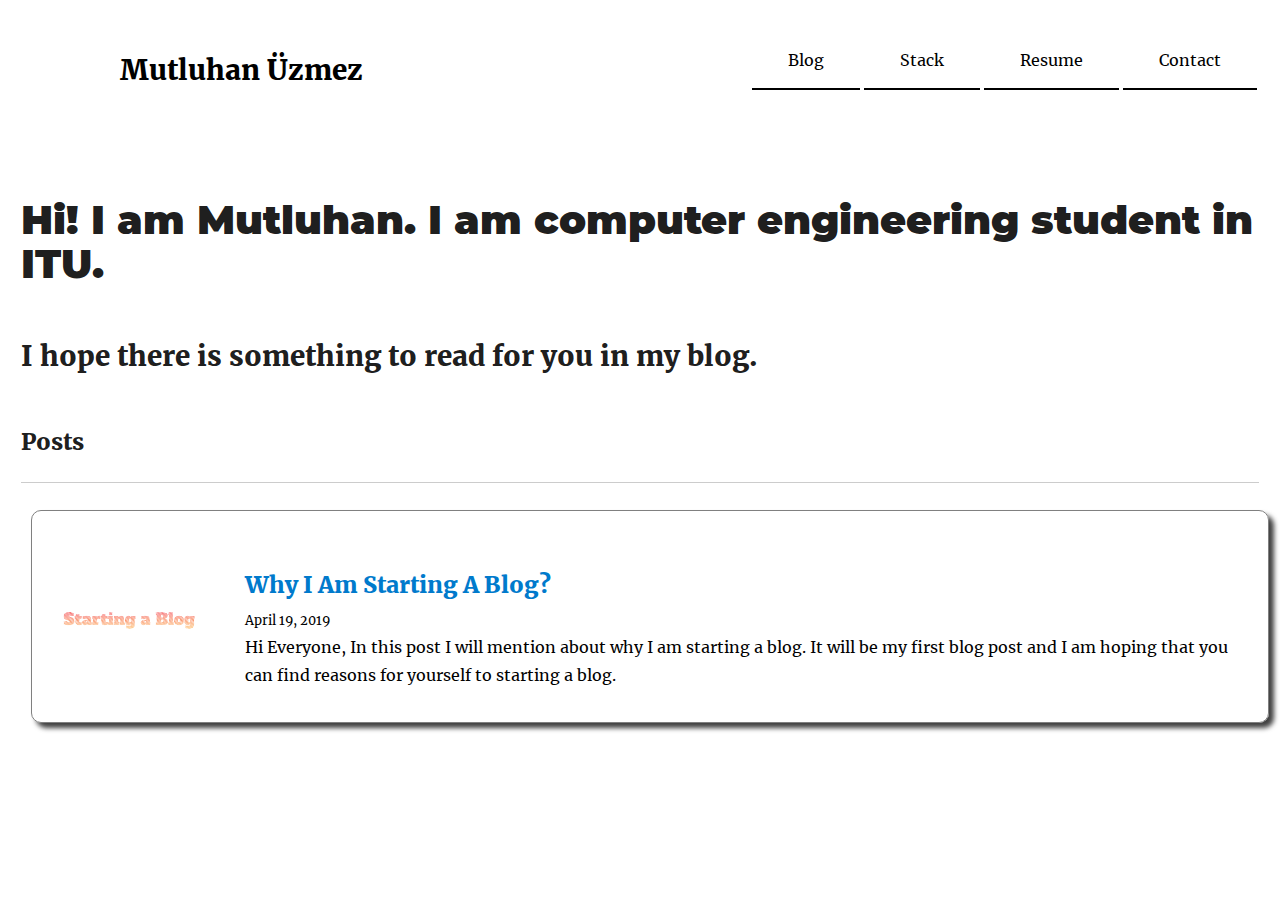
<file: index.html>
<!DOCTYPE html><html lang="en"><head><meta charSet="utf-8"/><meta http-equiv="x-ua-compatible" content="ie=edge"/><meta name="viewport" content="width=device-width, initial-scale=1, shrink-to-fit=no"/><style data-href="/styles.30e979ec7ece27f2e978.css">@font-face{font-family:Montserrat;font-style:normal;font-display:swap;font-weight:100;src:local("Montserrat Thin "),local("Montserrat-Thin"),url(/static/montserrat-latin-100-4124805c0503dbfe42dd67d7f5715964.woff2) format("woff2"),url(/static/montserrat-latin-100-c8fb2f714bbc7bc3e8dfffa916b286dc.woff) format("woff")}@font-face{font-family:Montserrat;font-style:italic;font-display:swap;font-weight:100;src:local("Montserrat Thin italic"),local("Montserrat-Thinitalic"),url(/static/montserrat-latin-100italic-e4bf47bd171a9b2a72dd84c58bf90edf.woff2) format("woff2"),url(/static/montserrat-latin-100italic-d1f3f2d02ee4d7d2d4b1ad865014f189.woff) format("woff")}@font-face{font-family:Montserrat;font-style:normal;font-display:swap;font-weight:200;src:local("Montserrat Extra Light "),local("Montserrat-Extra Light"),url(/static/montserrat-latin-200-444ae007121264bc1969d49b4031f9b2.woff2) format("woff2"),url(/static/montserrat-latin-200-edbce16a90aa22c297a0307b85789837.woff) format("woff")}@font-face{font-family:Montserrat;font-style:italic;font-display:swap;font-weight:200;src:local("Montserrat Extra Light italic"),local("Montserrat-Extra Lightitalic"),url(/static/montserrat-latin-200italic-f316c5d1ec40f3e68654c3f38b3999f3.woff2) format("woff2"),url(/static/montserrat-latin-200italic-d7bbb730d9b5e11720b3eb32326dcca7.woff) format("woff")}@font-face{font-family:Montserrat;font-style:normal;font-display:swap;font-weight:300;src:local("Montserrat Light "),local("Montserrat-Light"),url(/static/montserrat-latin-300-0a7c6df06e85d978d096d4d18fd8d43d.woff2) format("woff2"),url(/static/montserrat-latin-300-5e86df2cad22d2ef2b03516334afae5e.woff) format("woff")}@font-face{font-family:Montserrat;font-style:italic;font-display:swap;font-weight:300;src:local("Montserrat Light italic"),local("Montserrat-Lightitalic"),url(/static/montserrat-latin-300italic-c076c4892bc7a4be7b9097e97a35012d.woff2) format("woff2"),url(/static/montserrat-latin-300italic-37c74a8d2d0d36a0a2c6e9a37ee15b0c.woff) format("woff")}@font-face{font-family:Montserrat;font-style:normal;font-display:swap;font-weight:400;src:local("Montserrat Regular "),local("Montserrat-Regular"),url(/static/montserrat-latin-400-501ce09c42716a2f6e1503a25eb174c9.woff2) format("woff2"),url(/static/montserrat-latin-400-f29d2b8559699b6beb5b29b25b8bc572.woff) format("woff")}@font-face{font-family:Montserrat;font-style:italic;font-display:swap;font-weight:400;src:local("Montserrat Regular italic"),local("Montserrat-Regularitalic"),url(/static/montserrat-latin-400italic-882908d9950d9c86ebd380877f293d95.woff2) format("woff2"),url(/static/montserrat-latin-400italic-22e7b04e5f2a901d49d4d342315a715a.woff) format("woff")}@font-face{font-family:Montserrat;font-style:normal;font-display:swap;font-weight:500;src:local("Montserrat Medium "),local("Montserrat-Medium"),url(/static/montserrat-latin-500-f0f2716c5fe401d175b88715e7d28685.woff2) format("woff2"),url(/static/montserrat-latin-500-991b453bf90a0980e78966d2af7e3d3a.woff) format("woff")}@font-face{font-family:Montserrat;font-style:italic;font-display:swap;font-weight:500;src:local("Montserrat Medium italic"),local("Montserrat-Mediumitalic"),url(/static/montserrat-latin-500italic-4590ebba421b3288c305305d7fa7b504.woff2) format("woff2"),url(/static/montserrat-latin-500italic-f3d41e4cdcc2314e49ddcea751d6f87f.woff) format("woff")}@font-face{font-family:Montserrat;font-style:normal;font-display:swap;font-weight:600;src:local("Montserrat SemiBold "),local("Montserrat-SemiBold"),url(/static/montserrat-latin-600-15c24f7109941777774ddd2c636c6a50.woff2) format("woff2"),url(/static/montserrat-latin-600-f6dc6096f48956908c1787d9a722570a.woff) format("woff")}@font-face{font-family:Montserrat;font-style:italic;font-display:swap;font-weight:600;src:local("Montserrat SemiBold italic"),local("Montserrat-SemiBolditalic"),url(/static/montserrat-latin-600italic-6d10b80529d5c36c7c09fca7193af0fc.woff2) format("woff2"),url(/static/montserrat-latin-600italic-02c4833312d94b1b0866f073023a250e.woff) format("woff")}@font-face{font-family:Montserrat;font-style:normal;font-display:swap;font-weight:700;src:local("Montserrat Bold "),local("Montserrat-Bold"),url(/static/montserrat-latin-700-79982cd1f74c6fa7451bf9b37ead09ff.woff2) format("woff2"),url(/static/montserrat-latin-700-957e93fbbe131a59791cd820d98b7109.woff) format("woff")}@font-face{font-family:Montserrat;font-style:italic;font-display:swap;font-weight:700;src:local("Montserrat Bold italic"),local("Montserrat-Bolditalic"),url(/static/montserrat-latin-700italic-283438e9577fe6a684466bb100e105ec.woff2) format("woff2"),url(/static/montserrat-latin-700italic-ca627c5ccc65cf80c2ecaea44b997de9.woff) format("woff")}@font-face{font-family:Montserrat;font-style:normal;font-display:swap;font-weight:800;src:local("Montserrat ExtraBold "),local("Montserrat-ExtraBold"),url(/static/montserrat-latin-800-35386154b78d046218fc8f88a44ff515.woff2) format("woff2"),url(/static/montserrat-latin-800-756655905d91b77960888262e7d58d35.woff) format("woff")}@font-face{font-family:Montserrat;font-style:italic;font-display:swap;font-weight:800;src:local("Montserrat ExtraBold italic"),local("Montserrat-ExtraBolditalic"),url(/static/montserrat-latin-800italic-e1b52a7bd83e2324db6d92bdc206844c.woff2) format("woff2"),url(/static/montserrat-latin-800italic-a69f0add9d86c1a84311d7dd8693ba4a.woff) format("woff")}@font-face{font-family:Montserrat;font-style:normal;font-display:swap;font-weight:900;src:local("Montserrat Black "),local("Montserrat-Black"),url(/static/montserrat-latin-900-260c2ea3ef57feb82251952e605a36d5.woff2) format("woff2"),url(/static/montserrat-latin-900-186cae8091da578150d81958e217714a.woff) format("woff")}@font-face{font-family:Montserrat;font-style:italic;font-display:swap;font-weight:900;src:local("Montserrat Black italic"),local("Montserrat-Blackitalic"),url(/static/montserrat-latin-900italic-d785fb9fc74588ffb7f306799709a97d.woff2) format("woff2"),url(/static/montserrat-latin-900italic-43b527fe77254f97ea36e2b54e845ec4.woff) format("woff")}@font-face{font-family:Merriweather;font-style:normal;font-display:swap;font-weight:300;src:local("Merriweather Light "),local("Merriweather-Light"),url(/static/merriweather-latin-300-a50c381443e6993188ed9cc4b6806866.woff2) format("woff2"),url(/static/merriweather-latin-300-2c73b119ad85e697123658b8a091ff83.woff) format("woff")}@font-face{font-family:Merriweather;font-style:italic;font-display:swap;font-weight:300;src:local("Merriweather Light italic"),local("Merriweather-Lightitalic"),url(/static/merriweather-latin-300italic-bd410cbf8c272acd4fbdd9f61a7015bf.woff2) format("woff2"),url(/static/merriweather-latin-300italic-9deeb422b65afb1daacc039296bb3640.woff) format("woff")}@font-face{font-family:Merriweather;font-style:normal;font-display:swap;font-weight:400;src:local("Merriweather Regular "),local("Merriweather-Regular"),url(/static/merriweather-latin-400-f936cb550d4dcd769f75c453207ac5e6.woff2) format("woff2"),url(/static/merriweather-latin-400-ab0616e6d856817eff54eb8c5e1664e4.woff) format("woff")}@font-face{font-family:Merriweather;font-style:italic;font-display:swap;font-weight:400;src:local("Merriweather Regular italic"),local("Merriweather-Regularitalic"),url(/static/merriweather-latin-400italic-5c9a23d08e2c851e5a25795b940acd4f.woff2) format("woff2"),url(/static/merriweather-latin-400italic-0ab4b54f3b1e8b14cf755970fde8ce35.woff) format("woff")}@font-face{font-family:Merriweather;font-style:normal;font-display:swap;font-weight:700;src:local("Merriweather Bold "),local("Merriweather-Bold"),url(/static/merriweather-latin-700-1636f13a52ca3f0eb8784c9c57f62082.woff2) format("woff2"),url(/static/merriweather-latin-700-cc673c945b482dc1378d4a3c95ffd175.woff) format("woff")}@font-face{font-family:Merriweather;font-style:italic;font-display:swap;font-weight:700;src:local("Merriweather Bold italic"),local("Merriweather-Bolditalic"),url(/static/merriweather-latin-700italic-8b0db67123584893c6591accbc51640c.woff2) format("woff2"),url(/static/merriweather-latin-700italic-513649f5b9ba4675cff15cf3f7ad4f2a.woff) format("woff")}@font-face{font-family:Merriweather;font-style:normal;font-display:swap;font-weight:900;src:local("Merriweather Black "),local("Merriweather-Black"),url(/static/merriweather-latin-900-46631a9aab93dec3ed34f429dd1a5646.woff2) format("woff2"),url(/static/merriweather-latin-900-a0528570caa2c785891308ce604d8db7.woff) format("woff")}@font-face{font-family:Merriweather;font-style:italic;font-display:swap;font-weight:900;src:local("Merriweather Black italic"),local("Merriweather-Blackitalic"),url(/static/merriweather-latin-900italic-a26a8168916e5d4e5485081171d7fdb0.woff2) format("woff2"),url(/static/merriweather-latin-900italic-db42a3f34378e69ef5aebb6717f1f33e.woff) format("woff")}.row{width:100%;padding:5px;margin:10px;border-radius:10px;border:1px solid grey;box-shadow:5px 5px 5px 0 rgba(0,0,0,.75)}h3{margin:10px 0 0;color:#000}p{padding:0}.post-description{color:#000;width:85%;height:50%;padding-left:2%;padding-right:2%}.post-description,.post-image{vertical-align:middle;display:inline-block}.post-image{width:15%;height:100%;opacity:1;margin:0;border-radius:5px}body{font-family:Gill Sans Extrabold,sans-serif;width:100%!important;height:100%!important;color:#000;background-attachment:fixed;background-color:#fff;background-size:400% 400%}@-webkit-keyframes Gradient{0%{background-position:0 50%}50%{background-position:100% 50%}to{background-position:0 50%}}@keyframes Gradient{0%{background-position:0 50%}50%{background-position:100% 50%}to{background-position:0 50%}}.Header{background-color:#fff}.Navbar{margin-top:30px;list-style-type:none;overflow:hidden;display:inline-block;float:right}.NavLi{float:right;margin:2px}.NavLi,.NavLi a{border-bottom:1px solid #000}.NavLi a{display:block;color:#000;text-align:center;padding:14px 36px;text-decoration:none}.NavLi a:hover{color:#000;border-bottom:1px solid red}.TitleStyle{display:inline-block;box-shadow:none;text-decoration:none;color:#000;padding-left:60px}*{box-sizing:border-box}.year{color:#000;margin:0}.timeline{position:relative;max-width:1200px;margin:0 auto}.timeline:after{content:"";position:absolute;width:6px;background-color:rgba(50,50,50,.8);top:0;bottom:0;left:50%;margin-left:-3px}.container{padding:10px 40px;position:relative;background-color:inherit;width:50%}.container:after{content:"";position:absolute;width:25px;height:25px;right:-17px;background-color:#fff;border:4px solid #000;top:15px;border-radius:50%;z-index:1}.left{left:0}.right{left:50%}.left:before{right:30px;border:solid transparent;border-left:solid rgba(50,50,50,.5);border-width:10px 0 10px 10px}.left:before,.right:before{content:" ";height:0;position:absolute;top:22px;width:0;z-index:1}.right:before{left:30px;border:solid transparent;border-right:solid rgba(50,50,50,.5);border-width:10px 10px 10px 0}.right:after{left:-13px}.left:after{right:-13px}.content{padding:20px 30px;background-color:#fff;position:relative;border-radius:10px;border:1px solid grey;box-shadow:5px 5px 5px 0 rgba(0,0,0,.75);color:#000}@media screen and (max-width:600px){.timeline:after{left:31px}.container{width:100%;padding-left:70px;padding-right:25px}.container:before{left:60px;border:solid transparent;border-right:solid #fff;border-width:10px 10px 10px 0}.left:after,.right:after{left:13px}.right{left:0}}</style><meta name="generator" content="Gatsby 2.1.17"/><link rel="alternate" type="application/rss+xml" href="/rss.xml"/><link rel="shortcut icon" href="/icons/icon-48x48.png"/><link rel="manifest" href="/manifest.webmanifest"/><meta name="theme-color" content="#663399"/><link rel="apple-touch-icon" sizes="48x48" href="/icons/icon-48x48.png"/><link rel="apple-touch-icon" sizes="72x72" href="/icons/icon-72x72.png"/><link rel="apple-touch-icon" sizes="96x96" href="/icons/icon-96x96.png"/><link rel="apple-touch-icon" sizes="144x144" href="/icons/icon-144x144.png"/><link rel="apple-touch-icon" sizes="192x192" href="/icons/icon-192x192.png"/><link rel="apple-touch-icon" sizes="256x256" href="/icons/icon-256x256.png"/><link rel="apple-touch-icon" sizes="384x384" href="/icons/icon-384x384.png"/><link rel="apple-touch-icon" sizes="512x512" href="/icons/icon-512x512.png"/><title data-react-helmet="true">All posts | Mutluhan ÜZMEZ</title><meta data-react-helmet="true" name="description" content="A starter blog demonstrating what Gatsby can do."/><meta data-react-helmet="true" property="og:title" content="All posts"/><meta data-react-helmet="true" property="og:description" content="A starter blog demonstrating what Gatsby can do."/><meta data-react-helmet="true" property="og:type" content="website"/><meta data-react-helmet="true" name="twitter:card" content="summary"/><meta data-react-helmet="true" name="twitter:creator" content="Mutluhan ÜZMEZ"/><meta data-react-helmet="true" name="twitter:title" content="All posts"/><meta data-react-helmet="true" name="twitter:description" content="A starter blog demonstrating what Gatsby can do."/><meta data-react-helmet="true" name="keywords" content="blog, gatsby, javascript, react"/><style id="typography.js">html{font-family:sans-serif;-ms-text-size-adjust:100%;-webkit-text-size-adjust:100%}body{margin:0}article,aside,details,figcaption,figure,footer,header,main,menu,nav,section,summary{display:block}audio,canvas,progress,video{display:inline-block}audio:not([controls]){display:none;height:0}progress{vertical-align:baseline}[hidden],template{display:none}a{background-color:transparent;-webkit-text-decoration-skip:objects}a:active,a:hover{outline-width:0}abbr[title]{border-bottom:none;text-decoration:underline;text-decoration:underline dotted}b,strong{font-weight:inherit;font-weight:bolder}dfn{font-style:italic}h1{font-size:2em;margin:.67em 0}mark{background-color:#ff0;color:#000}small{font-size:80%}sub,sup{font-size:75%;line-height:0;position:relative;vertical-align:baseline}sub{bottom:-.25em}sup{top:-.5em}img{border-style:none}svg:not(:root){overflow:hidden}code,kbd,pre,samp{font-family:monospace,monospace;font-size:1em}figure{margin:1em 40px}hr{box-sizing:content-box;height:0;overflow:visible}button,input,optgroup,select,textarea{font:inherit;margin:0}optgroup{font-weight:700}button,input{overflow:visible}button,select{text-transform:none}[type=reset],[type=submit],button,html [type=button]{-webkit-appearance:button}[type=button]::-moz-focus-inner,[type=reset]::-moz-focus-inner,[type=submit]::-moz-focus-inner,button::-moz-focus-inner{border-style:none;padding:0}[type=button]:-moz-focusring,[type=reset]:-moz-focusring,[type=submit]:-moz-focusring,button:-moz-focusring{outline:1px dotted ButtonText}fieldset{border:1px solid silver;margin:0 2px;padding:.35em .625em .75em}legend{box-sizing:border-box;color:inherit;display:table;max-width:100%;padding:0;white-space:normal}textarea{overflow:auto}[type=checkbox],[type=radio]{box-sizing:border-box;padding:0}[type=number]::-webkit-inner-spin-button,[type=number]::-webkit-outer-spin-button{height:auto}[type=search]{-webkit-appearance:textfield;outline-offset:-2px}[type=search]::-webkit-search-cancel-button,[type=search]::-webkit-search-decoration{-webkit-appearance:none}::-webkit-input-placeholder{color:inherit;opacity:.54}::-webkit-file-upload-button{-webkit-appearance:button;font:inherit}html{font:100%/1.75 'Merriweather','Georgia',serif;box-sizing:border-box;overflow-y:scroll;}*{box-sizing:inherit;}*:before{box-sizing:inherit;}*:after{box-sizing:inherit;}body{color:hsla(0,0%,0%,0.9);font-family:'Merriweather','Georgia',serif;font-weight:400;word-wrap:break-word;font-kerning:normal;-moz-font-feature-settings:"kern", "liga", "clig", "calt";-ms-font-feature-settings:"kern", "liga", "clig", "calt";-webkit-font-feature-settings:"kern", "liga", "clig", "calt";font-feature-settings:"kern", "liga", "clig", "calt";}img{max-width:100%;margin-left:0;margin-right:0;margin-top:0;padding-bottom:0;padding-left:0;padding-right:0;padding-top:0;margin-bottom:1.75rem;}h1{margin-left:0;margin-right:0;margin-top:0;padding-bottom:0;padding-left:0;padding-right:0;padding-top:0;margin-bottom:1.75rem;color:inherit;font-family:Montserrat,sans-serif;font-weight:900;text-rendering:optimizeLegibility;font-size:2.5rem;line-height:1.1;}h2{margin-left:0;margin-right:0;margin-top:0;padding-bottom:0;padding-left:0;padding-right:0;padding-top:0;margin-bottom:1.75rem;color:inherit;font-family:'Merriweather','Georgia',serif;font-weight:900;text-rendering:optimizeLegibility;font-size:1.73286rem;line-height:1.1;}h3{margin-left:0;margin-right:0;margin-top:0;padding-bottom:0;padding-left:0;padding-right:0;padding-top:0;margin-bottom:1.75rem;color:inherit;font-family:'Merriweather','Georgia',serif;font-weight:900;text-rendering:optimizeLegibility;font-size:1.4427rem;line-height:1.1;}h4{margin-left:0;margin-right:0;margin-top:0;padding-bottom:0;padding-left:0;padding-right:0;padding-top:0;margin-bottom:1.75rem;color:inherit;font-family:'Merriweather','Georgia',serif;font-weight:900;text-rendering:optimizeLegibility;font-size:1rem;line-height:1.1;letter-spacing:0.140625em;text-transform:uppercase;}h5{margin-left:0;margin-right:0;margin-top:0;padding-bottom:0;padding-left:0;padding-right:0;padding-top:0;margin-bottom:1.75rem;color:inherit;font-family:'Merriweather','Georgia',serif;font-weight:900;text-rendering:optimizeLegibility;font-size:0.83255rem;line-height:1.1;}h6{margin-left:0;margin-right:0;margin-top:0;padding-bottom:0;padding-left:0;padding-right:0;padding-top:0;margin-bottom:1.75rem;color:inherit;font-family:'Merriweather','Georgia',serif;font-weight:900;text-rendering:optimizeLegibility;font-size:0.75966rem;line-height:1.1;font-style:italic;}hgroup{margin-left:0;margin-right:0;margin-top:0;padding-bottom:0;padding-left:0;padding-right:0;padding-top:0;margin-bottom:1.75rem;}ul{margin-left:1.75rem;margin-right:0;margin-top:0;padding-bottom:0;padding-left:0;padding-right:0;padding-top:0;margin-bottom:1.75rem;list-style-position:outside;list-style-image:none;list-style:disc;}ol{margin-left:1.75rem;margin-right:0;margin-top:0;padding-bottom:0;padding-left:0;padding-right:0;padding-top:0;margin-bottom:1.75rem;list-style-position:outside;list-style-image:none;}dl{margin-left:0;margin-right:0;margin-top:0;padding-bottom:0;padding-left:0;padding-right:0;padding-top:0;margin-bottom:1.75rem;}dd{margin-left:0;margin-right:0;margin-top:0;padding-bottom:0;padding-left:0;padding-right:0;padding-top:0;margin-bottom:1.75rem;}p{margin-left:0;margin-right:0;margin-top:0;padding-bottom:0;padding-left:0;padding-right:0;padding-top:0;margin-bottom:1.75rem;}figure{margin-left:0;margin-right:0;margin-top:0;padding-bottom:0;padding-left:0;padding-right:0;padding-top:0;margin-bottom:1.75rem;}pre{margin-left:0;margin-right:0;margin-top:0;padding-bottom:0;padding-left:0;padding-right:0;padding-top:0;margin-bottom:1.75rem;font-size:0.85rem;line-height:1.75rem;}table{margin-left:0;margin-right:0;margin-top:0;padding-bottom:0;padding-left:0;padding-right:0;padding-top:0;margin-bottom:1.75rem;font-size:1rem;line-height:1.75rem;border-collapse:collapse;width:100%;}fieldset{margin-left:0;margin-right:0;margin-top:0;padding-bottom:0;padding-left:0;padding-right:0;padding-top:0;margin-bottom:1.75rem;}blockquote{margin-left:-1.75rem;margin-right:1.75rem;margin-top:0;padding-bottom:0;padding-left:1.42188rem;padding-right:0;padding-top:0;margin-bottom:1.75rem;font-size:1.20112rem;line-height:1.75rem;color:hsla(0,0%,0%,0.59);font-style:italic;border-left:0.32813rem solid hsla(0,0%,0%,0.9);}form{margin-left:0;margin-right:0;margin-top:0;padding-bottom:0;padding-left:0;padding-right:0;padding-top:0;margin-bottom:1.75rem;}noscript{margin-left:0;margin-right:0;margin-top:0;padding-bottom:0;padding-left:0;padding-right:0;padding-top:0;margin-bottom:1.75rem;}iframe{margin-left:0;margin-right:0;margin-top:0;padding-bottom:0;padding-left:0;padding-right:0;padding-top:0;margin-bottom:1.75rem;}hr{margin-left:0;margin-right:0;margin-top:0;padding-bottom:0;padding-left:0;padding-right:0;padding-top:0;margin-bottom:calc(1.75rem - 1px);background:hsla(0,0%,0%,0.2);border:none;height:1px;}address{margin-left:0;margin-right:0;margin-top:0;padding-bottom:0;padding-left:0;padding-right:0;padding-top:0;margin-bottom:1.75rem;}b{font-weight:700;}strong{font-weight:700;}dt{font-weight:700;}th{font-weight:700;}li{margin-bottom:calc(1.75rem / 2);}ol li{padding-left:0;}ul li{padding-left:0;}li > ol{margin-left:1.75rem;margin-bottom:calc(1.75rem / 2);margin-top:calc(1.75rem / 2);}li > ul{margin-left:1.75rem;margin-bottom:calc(1.75rem / 2);margin-top:calc(1.75rem / 2);}blockquote *:last-child{margin-bottom:0;}li *:last-child{margin-bottom:0;}p *:last-child{margin-bottom:0;}li > p{margin-bottom:calc(1.75rem / 2);}code{font-size:0.85rem;line-height:1.75rem;}kbd{font-size:0.85rem;line-height:1.75rem;}samp{font-size:0.85rem;line-height:1.75rem;}abbr{border-bottom:1px dotted hsla(0,0%,0%,0.5);cursor:help;}acronym{border-bottom:1px dotted hsla(0,0%,0%,0.5);cursor:help;}abbr[title]{border-bottom:1px dotted hsla(0,0%,0%,0.5);cursor:help;text-decoration:none;}thead{text-align:left;}td,th{text-align:left;border-bottom:1px solid hsla(0,0%,0%,0.12);font-feature-settings:"tnum";-moz-font-feature-settings:"tnum";-ms-font-feature-settings:"tnum";-webkit-font-feature-settings:"tnum";padding-left:1.16667rem;padding-right:1.16667rem;padding-top:0.875rem;padding-bottom:calc(0.875rem - 1px);}th:first-child,td:first-child{padding-left:0;}th:last-child,td:last-child{padding-right:0;}blockquote > :last-child{margin-bottom:0;}blockquote cite{font-size:1rem;line-height:1.75rem;color:hsla(0,0%,0%,0.9);font-weight:400;}blockquote cite:before{content:"— ";}ul,ol{margin-left:0;}@media only screen and (max-width:480px){ul,ol{margin-left:1.75rem;}blockquote{margin-left:-1.3125rem;margin-right:0;padding-left:0.98438rem;}}h1,h2,h3,h4,h5,h6{margin-top:3.5rem;}a{box-shadow:0 1px 0 0 currentColor;color:#007acc;text-decoration:none;}a:hover,a:active{box-shadow:none;}mark,ins{background:#007acc;color:white;padding:0.10938rem 0.21875rem;text-decoration:none;}a.gatsby-resp-image-link{box-shadow:none;}</style><link as="script" rel="preload" href="/component---src-pages-index-js-376f14daf783e9ec3439.js"/><link as="script" rel="preload" href="/1-a298a6a2da44c929050e.js"/><link as="script" rel="preload" href="/app-1dc60e27e8d581acd375.js"/><link as="script" rel="preload" href="/styles-f894643ef5b4d6f93086.js"/><link as="script" rel="preload" href="/webpack-runtime-1876f453c342cb05409a.js"/><link as="fetch" rel="preload" href="/static/d/91/path---index-6a9-yGCD39QQ80jSavrNnQasuoEhV4g.json" crossorigin="use-credentials"/></head><body><noscript id="gatsby-noscript">This app works best with JavaScript enabled.</noscript><div id="___gatsby"><div style="outline:none" tabindex="-1" role="group"><div class="mainContainer"><header><div class="Header"><h2 class="TitleStyle"><a aria-current="page" class="TitleStyle" href="/">Mutluhan Üzmez</a></h2><ul class="Navbar" style="padding-right:1.3125rem"><li class="NavLi"><a href="/contact">Contact</a></li><li class="NavLi"><a href="/resume">Resume</a></li><li class="NavLi"><a href="/stack">Stack</a></li><li class="NavLi"><a aria-current="page" class="" href="/">Blog</a></li></ul></div></header><main style="margin-left:auto;margin-right:auto;max-width:84rem;padding:1.75rem 1.3125rem"><h1>Hi! I am Mutluhan. I am computer engineering student in ITU.</h1><h2>I hope there is something to read for you in my blog.</h2><h3>Posts</h3><hr/><div class="row"><img src="/static/postcover-4b48a121cee129ea878b1e021a0d251a.png" class="post-image"/><div class="post-description"><a style="box-shadow:none" href="/blog/why-i-am-starting-a-blog/"><h3 style="margin-bottom:0.4375rem">Why I Am Starting A Blog?</h3></a><small>April 19, 2019</small><p>Hi Everyone, In this post I will mention about why I am starting a blog. It will be my first blog post and I am hoping that you can find reasons for yourself to starting a blog.</p></div></div></main><footer></footer></div></div></div><script>
  
  
  if(true) {
    (function(i,s,o,g,r,a,m){i['GoogleAnalyticsObject']=r;i[r]=i[r]||function(){
    (i[r].q=i[r].q||[]).push(arguments)},i[r].l=1*new Date();a=s.createElement(o),
    m=s.getElementsByTagName(o)[0];a.async=1;a.src=g;m.parentNode.insertBefore(a,m)
    })(window,document,'script','https://www.google-analytics.com/analytics.js','ga');
  }
  if (typeof ga === "function") {
    ga('create', 'undefined', 'auto', {});
      
      
      
      }
      </script><script id="gatsby-script-loader">/*<![CDATA[*/window.page={"componentChunkName":"component---src-pages-index-js","jsonName":"index","path":"/"};window.dataPath="91/path---index-6a9-yGCD39QQ80jSavrNnQasuoEhV4g";/*]]>*/</script><script id="gatsby-chunk-mapping">/*<![CDATA[*/window.___chunkMapping={"app":["/app-1dc60e27e8d581acd375.js"],"component---node-modules-gatsby-plugin-offline-app-shell-js":["/component---node-modules-gatsby-plugin-offline-app-shell-js-218dfb3689e1ed90b306.js"],"component---src-templates-blog-post-index-js":["/component---src-templates-blog-post-index-js-b8203b20ca01c612f668.js"],"component---src-pages-404-js":["/component---src-pages-404-js-db77a3cf5f05f42c21f9.js"],"component---src-pages-contact-js":["/component---src-pages-contact-js-7f737168fd271c374f52.js"],"component---src-pages-index-js":["/component---src-pages-index-js-376f14daf783e9ec3439.js"],"component---src-pages-resume-js":["/component---src-pages-resume-js-2821cd1dee9a73461a95.js"],"component---src-pages-stack-js":["/component---src-pages-stack-js-fb5ed9d83cf50eba97da.js"],"pages-manifest":["/pages-manifest-f02f7a9b581f62339ae8.js"]};/*]]>*/</script><script src="/webpack-runtime-1876f453c342cb05409a.js" async=""></script><script src="/styles-f894643ef5b4d6f93086.js" async=""></script><script src="/app-1dc60e27e8d581acd375.js" async=""></script><script src="/1-a298a6a2da44c929050e.js" async=""></script><script src="/component---src-pages-index-js-376f14daf783e9ec3439.js" async=""></script></body></html>
</file>
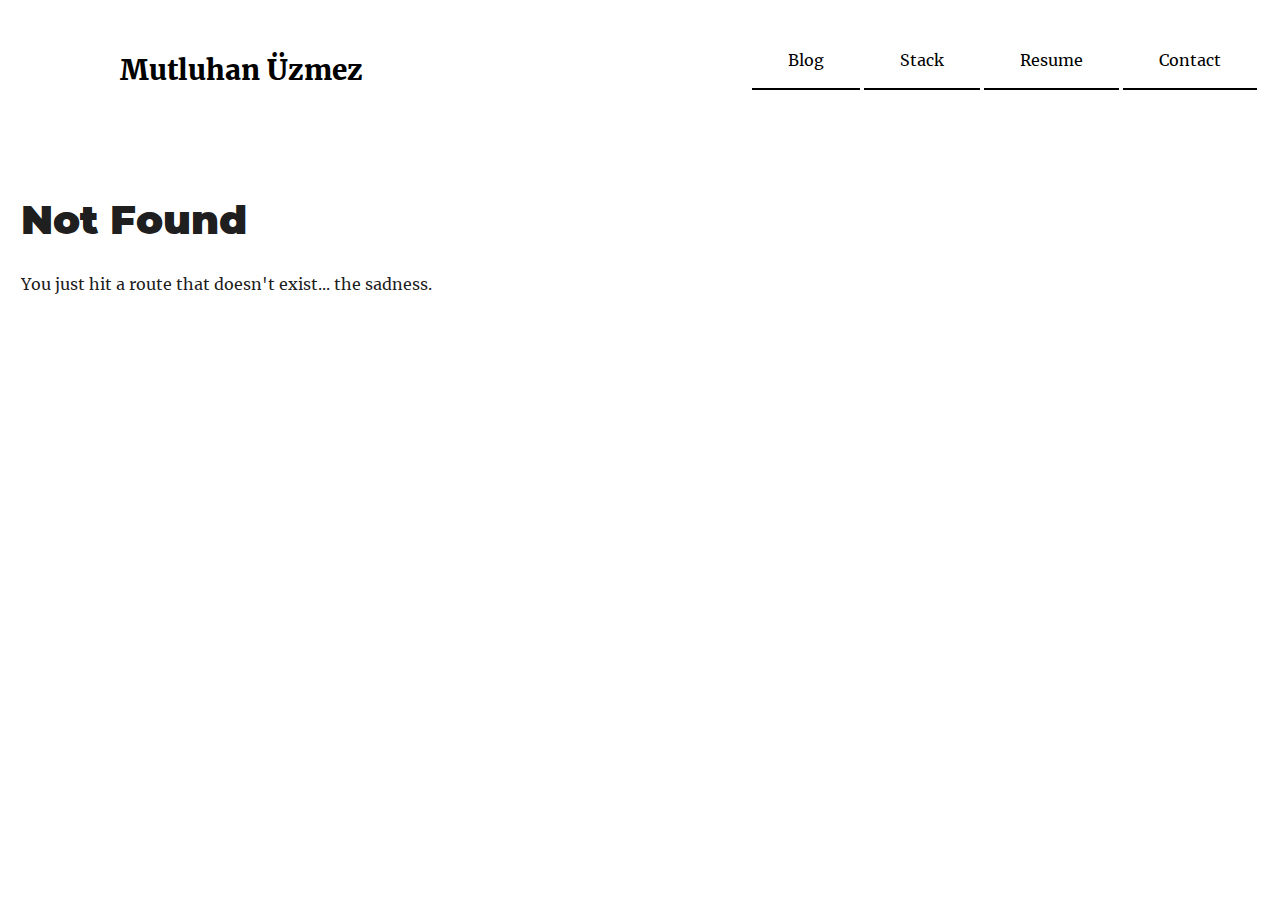
<file: 404/index.html>
<!DOCTYPE html><html lang="en"><head><meta charSet="utf-8"/><meta http-equiv="x-ua-compatible" content="ie=edge"/><meta name="viewport" content="width=device-width, initial-scale=1, shrink-to-fit=no"/><style data-href="/styles.30e979ec7ece27f2e978.css">@font-face{font-family:Montserrat;font-style:normal;font-display:swap;font-weight:100;src:local("Montserrat Thin "),local("Montserrat-Thin"),url(/static/montserrat-latin-100-4124805c0503dbfe42dd67d7f5715964.woff2) format("woff2"),url(/static/montserrat-latin-100-c8fb2f714bbc7bc3e8dfffa916b286dc.woff) format("woff")}@font-face{font-family:Montserrat;font-style:italic;font-display:swap;font-weight:100;src:local("Montserrat Thin italic"),local("Montserrat-Thinitalic"),url(/static/montserrat-latin-100italic-e4bf47bd171a9b2a72dd84c58bf90edf.woff2) format("woff2"),url(/static/montserrat-latin-100italic-d1f3f2d02ee4d7d2d4b1ad865014f189.woff) format("woff")}@font-face{font-family:Montserrat;font-style:normal;font-display:swap;font-weight:200;src:local("Montserrat Extra Light "),local("Montserrat-Extra Light"),url(/static/montserrat-latin-200-444ae007121264bc1969d49b4031f9b2.woff2) format("woff2"),url(/static/montserrat-latin-200-edbce16a90aa22c297a0307b85789837.woff) format("woff")}@font-face{font-family:Montserrat;font-style:italic;font-display:swap;font-weight:200;src:local("Montserrat Extra Light italic"),local("Montserrat-Extra Lightitalic"),url(/static/montserrat-latin-200italic-f316c5d1ec40f3e68654c3f38b3999f3.woff2) format("woff2"),url(/static/montserrat-latin-200italic-d7bbb730d9b5e11720b3eb32326dcca7.woff) format("woff")}@font-face{font-family:Montserrat;font-style:normal;font-display:swap;font-weight:300;src:local("Montserrat Light "),local("Montserrat-Light"),url(/static/montserrat-latin-300-0a7c6df06e85d978d096d4d18fd8d43d.woff2) format("woff2"),url(/static/montserrat-latin-300-5e86df2cad22d2ef2b03516334afae5e.woff) format("woff")}@font-face{font-family:Montserrat;font-style:italic;font-display:swap;font-weight:300;src:local("Montserrat Light italic"),local("Montserrat-Lightitalic"),url(/static/montserrat-latin-300italic-c076c4892bc7a4be7b9097e97a35012d.woff2) format("woff2"),url(/static/montserrat-latin-300italic-37c74a8d2d0d36a0a2c6e9a37ee15b0c.woff) format("woff")}@font-face{font-family:Montserrat;font-style:normal;font-display:swap;font-weight:400;src:local("Montserrat Regular "),local("Montserrat-Regular"),url(/static/montserrat-latin-400-501ce09c42716a2f6e1503a25eb174c9.woff2) format("woff2"),url(/static/montserrat-latin-400-f29d2b8559699b6beb5b29b25b8bc572.woff) format("woff")}@font-face{font-family:Montserrat;font-style:italic;font-display:swap;font-weight:400;src:local("Montserrat Regular italic"),local("Montserrat-Regularitalic"),url(/static/montserrat-latin-400italic-882908d9950d9c86ebd380877f293d95.woff2) format("woff2"),url(/static/montserrat-latin-400italic-22e7b04e5f2a901d49d4d342315a715a.woff) format("woff")}@font-face{font-family:Montserrat;font-style:normal;font-display:swap;font-weight:500;src:local("Montserrat Medium "),local("Montserrat-Medium"),url(/static/montserrat-latin-500-f0f2716c5fe401d175b88715e7d28685.woff2) format("woff2"),url(/static/montserrat-latin-500-991b453bf90a0980e78966d2af7e3d3a.woff) format("woff")}@font-face{font-family:Montserrat;font-style:italic;font-display:swap;font-weight:500;src:local("Montserrat Medium italic"),local("Montserrat-Mediumitalic"),url(/static/montserrat-latin-500italic-4590ebba421b3288c305305d7fa7b504.woff2) format("woff2"),url(/static/montserrat-latin-500italic-f3d41e4cdcc2314e49ddcea751d6f87f.woff) format("woff")}@font-face{font-family:Montserrat;font-style:normal;font-display:swap;font-weight:600;src:local("Montserrat SemiBold "),local("Montserrat-SemiBold"),url(/static/montserrat-latin-600-15c24f7109941777774ddd2c636c6a50.woff2) format("woff2"),url(/static/montserrat-latin-600-f6dc6096f48956908c1787d9a722570a.woff) format("woff")}@font-face{font-family:Montserrat;font-style:italic;font-display:swap;font-weight:600;src:local("Montserrat SemiBold italic"),local("Montserrat-SemiBolditalic"),url(/static/montserrat-latin-600italic-6d10b80529d5c36c7c09fca7193af0fc.woff2) format("woff2"),url(/static/montserrat-latin-600italic-02c4833312d94b1b0866f073023a250e.woff) format("woff")}@font-face{font-family:Montserrat;font-style:normal;font-display:swap;font-weight:700;src:local("Montserrat Bold "),local("Montserrat-Bold"),url(/static/montserrat-latin-700-79982cd1f74c6fa7451bf9b37ead09ff.woff2) format("woff2"),url(/static/montserrat-latin-700-957e93fbbe131a59791cd820d98b7109.woff) format("woff")}@font-face{font-family:Montserrat;font-style:italic;font-display:swap;font-weight:700;src:local("Montserrat Bold italic"),local("Montserrat-Bolditalic"),url(/static/montserrat-latin-700italic-283438e9577fe6a684466bb100e105ec.woff2) format("woff2"),url(/static/montserrat-latin-700italic-ca627c5ccc65cf80c2ecaea44b997de9.woff) format("woff")}@font-face{font-family:Montserrat;font-style:normal;font-display:swap;font-weight:800;src:local("Montserrat ExtraBold "),local("Montserrat-ExtraBold"),url(/static/montserrat-latin-800-35386154b78d046218fc8f88a44ff515.woff2) format("woff2"),url(/static/montserrat-latin-800-756655905d91b77960888262e7d58d35.woff) format("woff")}@font-face{font-family:Montserrat;font-style:italic;font-display:swap;font-weight:800;src:local("Montserrat ExtraBold italic"),local("Montserrat-ExtraBolditalic"),url(/static/montserrat-latin-800italic-e1b52a7bd83e2324db6d92bdc206844c.woff2) format("woff2"),url(/static/montserrat-latin-800italic-a69f0add9d86c1a84311d7dd8693ba4a.woff) format("woff")}@font-face{font-family:Montserrat;font-style:normal;font-display:swap;font-weight:900;src:local("Montserrat Black "),local("Montserrat-Black"),url(/static/montserrat-latin-900-260c2ea3ef57feb82251952e605a36d5.woff2) format("woff2"),url(/static/montserrat-latin-900-186cae8091da578150d81958e217714a.woff) format("woff")}@font-face{font-family:Montserrat;font-style:italic;font-display:swap;font-weight:900;src:local("Montserrat Black italic"),local("Montserrat-Blackitalic"),url(/static/montserrat-latin-900italic-d785fb9fc74588ffb7f306799709a97d.woff2) format("woff2"),url(/static/montserrat-latin-900italic-43b527fe77254f97ea36e2b54e845ec4.woff) format("woff")}@font-face{font-family:Merriweather;font-style:normal;font-display:swap;font-weight:300;src:local("Merriweather Light "),local("Merriweather-Light"),url(/static/merriweather-latin-300-a50c381443e6993188ed9cc4b6806866.woff2) format("woff2"),url(/static/merriweather-latin-300-2c73b119ad85e697123658b8a091ff83.woff) format("woff")}@font-face{font-family:Merriweather;font-style:italic;font-display:swap;font-weight:300;src:local("Merriweather Light italic"),local("Merriweather-Lightitalic"),url(/static/merriweather-latin-300italic-bd410cbf8c272acd4fbdd9f61a7015bf.woff2) format("woff2"),url(/static/merriweather-latin-300italic-9deeb422b65afb1daacc039296bb3640.woff) format("woff")}@font-face{font-family:Merriweather;font-style:normal;font-display:swap;font-weight:400;src:local("Merriweather Regular "),local("Merriweather-Regular"),url(/static/merriweather-latin-400-f936cb550d4dcd769f75c453207ac5e6.woff2) format("woff2"),url(/static/merriweather-latin-400-ab0616e6d856817eff54eb8c5e1664e4.woff) format("woff")}@font-face{font-family:Merriweather;font-style:italic;font-display:swap;font-weight:400;src:local("Merriweather Regular italic"),local("Merriweather-Regularitalic"),url(/static/merriweather-latin-400italic-5c9a23d08e2c851e5a25795b940acd4f.woff2) format("woff2"),url(/static/merriweather-latin-400italic-0ab4b54f3b1e8b14cf755970fde8ce35.woff) format("woff")}@font-face{font-family:Merriweather;font-style:normal;font-display:swap;font-weight:700;src:local("Merriweather Bold "),local("Merriweather-Bold"),url(/static/merriweather-latin-700-1636f13a52ca3f0eb8784c9c57f62082.woff2) format("woff2"),url(/static/merriweather-latin-700-cc673c945b482dc1378d4a3c95ffd175.woff) format("woff")}@font-face{font-family:Merriweather;font-style:italic;font-display:swap;font-weight:700;src:local("Merriweather Bold italic"),local("Merriweather-Bolditalic"),url(/static/merriweather-latin-700italic-8b0db67123584893c6591accbc51640c.woff2) format("woff2"),url(/static/merriweather-latin-700italic-513649f5b9ba4675cff15cf3f7ad4f2a.woff) format("woff")}@font-face{font-family:Merriweather;font-style:normal;font-display:swap;font-weight:900;src:local("Merriweather Black "),local("Merriweather-Black"),url(/static/merriweather-latin-900-46631a9aab93dec3ed34f429dd1a5646.woff2) format("woff2"),url(/static/merriweather-latin-900-a0528570caa2c785891308ce604d8db7.woff) format("woff")}@font-face{font-family:Merriweather;font-style:italic;font-display:swap;font-weight:900;src:local("Merriweather Black italic"),local("Merriweather-Blackitalic"),url(/static/merriweather-latin-900italic-a26a8168916e5d4e5485081171d7fdb0.woff2) format("woff2"),url(/static/merriweather-latin-900italic-db42a3f34378e69ef5aebb6717f1f33e.woff) format("woff")}.row{width:100%;padding:5px;margin:10px;border-radius:10px;border:1px solid grey;box-shadow:5px 5px 5px 0 rgba(0,0,0,.75)}h3{margin:10px 0 0;color:#000}p{padding:0}.post-description{color:#000;width:85%;height:50%;padding-left:2%;padding-right:2%}.post-description,.post-image{vertical-align:middle;display:inline-block}.post-image{width:15%;height:100%;opacity:1;margin:0;border-radius:5px}body{font-family:Gill Sans Extrabold,sans-serif;width:100%!important;height:100%!important;color:#000;background-attachment:fixed;background-color:#fff;background-size:400% 400%}@-webkit-keyframes Gradient{0%{background-position:0 50%}50%{background-position:100% 50%}to{background-position:0 50%}}@keyframes Gradient{0%{background-position:0 50%}50%{background-position:100% 50%}to{background-position:0 50%}}.Header{background-color:#fff}.Navbar{margin-top:30px;list-style-type:none;overflow:hidden;display:inline-block;float:right}.NavLi{float:right;margin:2px}.NavLi,.NavLi a{border-bottom:1px solid #000}.NavLi a{display:block;color:#000;text-align:center;padding:14px 36px;text-decoration:none}.NavLi a:hover{color:#000;border-bottom:1px solid red}.TitleStyle{display:inline-block;box-shadow:none;text-decoration:none;color:#000;padding-left:60px}*{box-sizing:border-box}.year{color:#000;margin:0}.timeline{position:relative;max-width:1200px;margin:0 auto}.timeline:after{content:"";position:absolute;width:6px;background-color:rgba(50,50,50,.8);top:0;bottom:0;left:50%;margin-left:-3px}.container{padding:10px 40px;position:relative;background-color:inherit;width:50%}.container:after{content:"";position:absolute;width:25px;height:25px;right:-17px;background-color:#fff;border:4px solid #000;top:15px;border-radius:50%;z-index:1}.left{left:0}.right{left:50%}.left:before{right:30px;border:solid transparent;border-left:solid rgba(50,50,50,.5);border-width:10px 0 10px 10px}.left:before,.right:before{content:" ";height:0;position:absolute;top:22px;width:0;z-index:1}.right:before{left:30px;border:solid transparent;border-right:solid rgba(50,50,50,.5);border-width:10px 10px 10px 0}.right:after{left:-13px}.left:after{right:-13px}.content{padding:20px 30px;background-color:#fff;position:relative;border-radius:10px;border:1px solid grey;box-shadow:5px 5px 5px 0 rgba(0,0,0,.75);color:#000}@media screen and (max-width:600px){.timeline:after{left:31px}.container{width:100%;padding-left:70px;padding-right:25px}.container:before{left:60px;border:solid transparent;border-right:solid #fff;border-width:10px 10px 10px 0}.left:after,.right:after{left:13px}.right{left:0}}</style><meta name="generator" content="Gatsby 2.1.17"/><link rel="alternate" type="application/rss+xml" href="/rss.xml"/><link rel="shortcut icon" href="/icons/icon-48x48.png"/><link rel="manifest" href="/manifest.webmanifest"/><meta name="theme-color" content="#663399"/><link rel="apple-touch-icon" sizes="48x48" href="/icons/icon-48x48.png"/><link rel="apple-touch-icon" sizes="72x72" href="/icons/icon-72x72.png"/><link rel="apple-touch-icon" sizes="96x96" href="/icons/icon-96x96.png"/><link rel="apple-touch-icon" sizes="144x144" href="/icons/icon-144x144.png"/><link rel="apple-touch-icon" sizes="192x192" href="/icons/icon-192x192.png"/><link rel="apple-touch-icon" sizes="256x256" href="/icons/icon-256x256.png"/><link rel="apple-touch-icon" sizes="384x384" href="/icons/icon-384x384.png"/><link rel="apple-touch-icon" sizes="512x512" href="/icons/icon-512x512.png"/><title data-react-helmet="true">404: Not Found | Mutluhan ÜZMEZ</title><meta data-react-helmet="true" name="description" content="A starter blog demonstrating what Gatsby can do."/><meta data-react-helmet="true" property="og:title" content="404: Not Found"/><meta data-react-helmet="true" property="og:description" content="A starter blog demonstrating what Gatsby can do."/><meta data-react-helmet="true" property="og:type" content="website"/><meta data-react-helmet="true" name="twitter:card" content="summary"/><meta data-react-helmet="true" name="twitter:creator" content="Mutluhan ÜZMEZ"/><meta data-react-helmet="true" name="twitter:title" content="404: Not Found"/><meta data-react-helmet="true" name="twitter:description" content="A starter blog demonstrating what Gatsby can do."/><style id="typography.js">html{font-family:sans-serif;-ms-text-size-adjust:100%;-webkit-text-size-adjust:100%}body{margin:0}article,aside,details,figcaption,figure,footer,header,main,menu,nav,section,summary{display:block}audio,canvas,progress,video{display:inline-block}audio:not([controls]){display:none;height:0}progress{vertical-align:baseline}[hidden],template{display:none}a{background-color:transparent;-webkit-text-decoration-skip:objects}a:active,a:hover{outline-width:0}abbr[title]{border-bottom:none;text-decoration:underline;text-decoration:underline dotted}b,strong{font-weight:inherit;font-weight:bolder}dfn{font-style:italic}h1{font-size:2em;margin:.67em 0}mark{background-color:#ff0;color:#000}small{font-size:80%}sub,sup{font-size:75%;line-height:0;position:relative;vertical-align:baseline}sub{bottom:-.25em}sup{top:-.5em}img{border-style:none}svg:not(:root){overflow:hidden}code,kbd,pre,samp{font-family:monospace,monospace;font-size:1em}figure{margin:1em 40px}hr{box-sizing:content-box;height:0;overflow:visible}button,input,optgroup,select,textarea{font:inherit;margin:0}optgroup{font-weight:700}button,input{overflow:visible}button,select{text-transform:none}[type=reset],[type=submit],button,html [type=button]{-webkit-appearance:button}[type=button]::-moz-focus-inner,[type=reset]::-moz-focus-inner,[type=submit]::-moz-focus-inner,button::-moz-focus-inner{border-style:none;padding:0}[type=button]:-moz-focusring,[type=reset]:-moz-focusring,[type=submit]:-moz-focusring,button:-moz-focusring{outline:1px dotted ButtonText}fieldset{border:1px solid silver;margin:0 2px;padding:.35em .625em .75em}legend{box-sizing:border-box;color:inherit;display:table;max-width:100%;padding:0;white-space:normal}textarea{overflow:auto}[type=checkbox],[type=radio]{box-sizing:border-box;padding:0}[type=number]::-webkit-inner-spin-button,[type=number]::-webkit-outer-spin-button{height:auto}[type=search]{-webkit-appearance:textfield;outline-offset:-2px}[type=search]::-webkit-search-cancel-button,[type=search]::-webkit-search-decoration{-webkit-appearance:none}::-webkit-input-placeholder{color:inherit;opacity:.54}::-webkit-file-upload-button{-webkit-appearance:button;font:inherit}html{font:100%/1.75 'Merriweather','Georgia',serif;box-sizing:border-box;overflow-y:scroll;}*{box-sizing:inherit;}*:before{box-sizing:inherit;}*:after{box-sizing:inherit;}body{color:hsla(0,0%,0%,0.9);font-family:'Merriweather','Georgia',serif;font-weight:400;word-wrap:break-word;font-kerning:normal;-moz-font-feature-settings:"kern", "liga", "clig", "calt";-ms-font-feature-settings:"kern", "liga", "clig", "calt";-webkit-font-feature-settings:"kern", "liga", "clig", "calt";font-feature-settings:"kern", "liga", "clig", "calt";}img{max-width:100%;margin-left:0;margin-right:0;margin-top:0;padding-bottom:0;padding-left:0;padding-right:0;padding-top:0;margin-bottom:1.75rem;}h1{margin-left:0;margin-right:0;margin-top:0;padding-bottom:0;padding-left:0;padding-right:0;padding-top:0;margin-bottom:1.75rem;color:inherit;font-family:Montserrat,sans-serif;font-weight:900;text-rendering:optimizeLegibility;font-size:2.5rem;line-height:1.1;}h2{margin-left:0;margin-right:0;margin-top:0;padding-bottom:0;padding-left:0;padding-right:0;padding-top:0;margin-bottom:1.75rem;color:inherit;font-family:'Merriweather','Georgia',serif;font-weight:900;text-rendering:optimizeLegibility;font-size:1.73286rem;line-height:1.1;}h3{margin-left:0;margin-right:0;margin-top:0;padding-bottom:0;padding-left:0;padding-right:0;padding-top:0;margin-bottom:1.75rem;color:inherit;font-family:'Merriweather','Georgia',serif;font-weight:900;text-rendering:optimizeLegibility;font-size:1.4427rem;line-height:1.1;}h4{margin-left:0;margin-right:0;margin-top:0;padding-bottom:0;padding-left:0;padding-right:0;padding-top:0;margin-bottom:1.75rem;color:inherit;font-family:'Merriweather','Georgia',serif;font-weight:900;text-rendering:optimizeLegibility;font-size:1rem;line-height:1.1;letter-spacing:0.140625em;text-transform:uppercase;}h5{margin-left:0;margin-right:0;margin-top:0;padding-bottom:0;padding-left:0;padding-right:0;padding-top:0;margin-bottom:1.75rem;color:inherit;font-family:'Merriweather','Georgia',serif;font-weight:900;text-rendering:optimizeLegibility;font-size:0.83255rem;line-height:1.1;}h6{margin-left:0;margin-right:0;margin-top:0;padding-bottom:0;padding-left:0;padding-right:0;padding-top:0;margin-bottom:1.75rem;color:inherit;font-family:'Merriweather','Georgia',serif;font-weight:900;text-rendering:optimizeLegibility;font-size:0.75966rem;line-height:1.1;font-style:italic;}hgroup{margin-left:0;margin-right:0;margin-top:0;padding-bottom:0;padding-left:0;padding-right:0;padding-top:0;margin-bottom:1.75rem;}ul{margin-left:1.75rem;margin-right:0;margin-top:0;padding-bottom:0;padding-left:0;padding-right:0;padding-top:0;margin-bottom:1.75rem;list-style-position:outside;list-style-image:none;list-style:disc;}ol{margin-left:1.75rem;margin-right:0;margin-top:0;padding-bottom:0;padding-left:0;padding-right:0;padding-top:0;margin-bottom:1.75rem;list-style-position:outside;list-style-image:none;}dl{margin-left:0;margin-right:0;margin-top:0;padding-bottom:0;padding-left:0;padding-right:0;padding-top:0;margin-bottom:1.75rem;}dd{margin-left:0;margin-right:0;margin-top:0;padding-bottom:0;padding-left:0;padding-right:0;padding-top:0;margin-bottom:1.75rem;}p{margin-left:0;margin-right:0;margin-top:0;padding-bottom:0;padding-left:0;padding-right:0;padding-top:0;margin-bottom:1.75rem;}figure{margin-left:0;margin-right:0;margin-top:0;padding-bottom:0;padding-left:0;padding-right:0;padding-top:0;margin-bottom:1.75rem;}pre{margin-left:0;margin-right:0;margin-top:0;padding-bottom:0;padding-left:0;padding-right:0;padding-top:0;margin-bottom:1.75rem;font-size:0.85rem;line-height:1.75rem;}table{margin-left:0;margin-right:0;margin-top:0;padding-bottom:0;padding-left:0;padding-right:0;padding-top:0;margin-bottom:1.75rem;font-size:1rem;line-height:1.75rem;border-collapse:collapse;width:100%;}fieldset{margin-left:0;margin-right:0;margin-top:0;padding-bottom:0;padding-left:0;padding-right:0;padding-top:0;margin-bottom:1.75rem;}blockquote{margin-left:-1.75rem;margin-right:1.75rem;margin-top:0;padding-bottom:0;padding-left:1.42188rem;padding-right:0;padding-top:0;margin-bottom:1.75rem;font-size:1.20112rem;line-height:1.75rem;color:hsla(0,0%,0%,0.59);font-style:italic;border-left:0.32813rem solid hsla(0,0%,0%,0.9);}form{margin-left:0;margin-right:0;margin-top:0;padding-bottom:0;padding-left:0;padding-right:0;padding-top:0;margin-bottom:1.75rem;}noscript{margin-left:0;margin-right:0;margin-top:0;padding-bottom:0;padding-left:0;padding-right:0;padding-top:0;margin-bottom:1.75rem;}iframe{margin-left:0;margin-right:0;margin-top:0;padding-bottom:0;padding-left:0;padding-right:0;padding-top:0;margin-bottom:1.75rem;}hr{margin-left:0;margin-right:0;margin-top:0;padding-bottom:0;padding-left:0;padding-right:0;padding-top:0;margin-bottom:calc(1.75rem - 1px);background:hsla(0,0%,0%,0.2);border:none;height:1px;}address{margin-left:0;margin-right:0;margin-top:0;padding-bottom:0;padding-left:0;padding-right:0;padding-top:0;margin-bottom:1.75rem;}b{font-weight:700;}strong{font-weight:700;}dt{font-weight:700;}th{font-weight:700;}li{margin-bottom:calc(1.75rem / 2);}ol li{padding-left:0;}ul li{padding-left:0;}li > ol{margin-left:1.75rem;margin-bottom:calc(1.75rem / 2);margin-top:calc(1.75rem / 2);}li > ul{margin-left:1.75rem;margin-bottom:calc(1.75rem / 2);margin-top:calc(1.75rem / 2);}blockquote *:last-child{margin-bottom:0;}li *:last-child{margin-bottom:0;}p *:last-child{margin-bottom:0;}li > p{margin-bottom:calc(1.75rem / 2);}code{font-size:0.85rem;line-height:1.75rem;}kbd{font-size:0.85rem;line-height:1.75rem;}samp{font-size:0.85rem;line-height:1.75rem;}abbr{border-bottom:1px dotted hsla(0,0%,0%,0.5);cursor:help;}acronym{border-bottom:1px dotted hsla(0,0%,0%,0.5);cursor:help;}abbr[title]{border-bottom:1px dotted hsla(0,0%,0%,0.5);cursor:help;text-decoration:none;}thead{text-align:left;}td,th{text-align:left;border-bottom:1px solid hsla(0,0%,0%,0.12);font-feature-settings:"tnum";-moz-font-feature-settings:"tnum";-ms-font-feature-settings:"tnum";-webkit-font-feature-settings:"tnum";padding-left:1.16667rem;padding-right:1.16667rem;padding-top:0.875rem;padding-bottom:calc(0.875rem - 1px);}th:first-child,td:first-child{padding-left:0;}th:last-child,td:last-child{padding-right:0;}blockquote > :last-child{margin-bottom:0;}blockquote cite{font-size:1rem;line-height:1.75rem;color:hsla(0,0%,0%,0.9);font-weight:400;}blockquote cite:before{content:"— ";}ul,ol{margin-left:0;}@media only screen and (max-width:480px){ul,ol{margin-left:1.75rem;}blockquote{margin-left:-1.3125rem;margin-right:0;padding-left:0.98438rem;}}h1,h2,h3,h4,h5,h6{margin-top:3.5rem;}a{box-shadow:0 1px 0 0 currentColor;color:#007acc;text-decoration:none;}a:hover,a:active{box-shadow:none;}mark,ins{background:#007acc;color:white;padding:0.10938rem 0.21875rem;text-decoration:none;}a.gatsby-resp-image-link{box-shadow:none;}</style><link as="script" rel="preload" href="/component---src-pages-404-js-db77a3cf5f05f42c21f9.js"/><link as="script" rel="preload" href="/1-a298a6a2da44c929050e.js"/><link as="script" rel="preload" href="/app-1dc60e27e8d581acd375.js"/><link as="script" rel="preload" href="/styles-f894643ef5b4d6f93086.js"/><link as="script" rel="preload" href="/webpack-runtime-1876f453c342cb05409a.js"/><link as="fetch" rel="preload" href="/static/d/675/path---404-22-d-bce-6ywxLG2n4cmxURjVbsQ9vBlaHZQ.json" crossorigin="use-credentials"/></head><body><noscript id="gatsby-noscript">This app works best with JavaScript enabled.</noscript><div id="___gatsby"><div style="outline:none" tabindex="-1" role="group"><div class="mainContainer"><header><div class="Header"><h2 class="TitleStyle"><a class="TitleStyle" href="/">Mutluhan Üzmez</a></h2><ul class="Navbar" style="padding-right:1.3125rem"><li class="NavLi"><a href="/contact">Contact</a></li><li class="NavLi"><a href="/resume">Resume</a></li><li class="NavLi"><a href="/stack">Stack</a></li><li class="NavLi"><a href="/">Blog</a></li></ul></div></header><main style="margin-left:auto;margin-right:auto;max-width:84rem;padding:1.75rem 1.3125rem"><h1>Not Found</h1><p>You just hit a route that doesn&#x27;t exist... the sadness.</p></main><footer></footer></div></div></div><script>
  
  
  if(true) {
    (function(i,s,o,g,r,a,m){i['GoogleAnalyticsObject']=r;i[r]=i[r]||function(){
    (i[r].q=i[r].q||[]).push(arguments)},i[r].l=1*new Date();a=s.createElement(o),
    m=s.getElementsByTagName(o)[0];a.async=1;a.src=g;m.parentNode.insertBefore(a,m)
    })(window,document,'script','https://www.google-analytics.com/analytics.js','ga');
  }
  if (typeof ga === "function") {
    ga('create', 'undefined', 'auto', {});
      
      
      
      }
      </script><script id="gatsby-script-loader">/*<![CDATA[*/window.page={"componentChunkName":"component---src-pages-404-js","jsonName":"404-22d","path":"/404/"};window.dataPath="675/path---404-22-d-bce-6ywxLG2n4cmxURjVbsQ9vBlaHZQ";/*]]>*/</script><script id="gatsby-chunk-mapping">/*<![CDATA[*/window.___chunkMapping={"app":["/app-1dc60e27e8d581acd375.js"],"component---node-modules-gatsby-plugin-offline-app-shell-js":["/component---node-modules-gatsby-plugin-offline-app-shell-js-218dfb3689e1ed90b306.js"],"component---src-templates-blog-post-index-js":["/component---src-templates-blog-post-index-js-b8203b20ca01c612f668.js"],"component---src-pages-404-js":["/component---src-pages-404-js-db77a3cf5f05f42c21f9.js"],"component---src-pages-contact-js":["/component---src-pages-contact-js-7f737168fd271c374f52.js"],"component---src-pages-index-js":["/component---src-pages-index-js-376f14daf783e9ec3439.js"],"component---src-pages-resume-js":["/component---src-pages-resume-js-2821cd1dee9a73461a95.js"],"component---src-pages-stack-js":["/component---src-pages-stack-js-fb5ed9d83cf50eba97da.js"],"pages-manifest":["/pages-manifest-f02f7a9b581f62339ae8.js"]};/*]]>*/</script><script src="/webpack-runtime-1876f453c342cb05409a.js" async=""></script><script src="/styles-f894643ef5b4d6f93086.js" async=""></script><script src="/app-1dc60e27e8d581acd375.js" async=""></script><script src="/1-a298a6a2da44c929050e.js" async=""></script><script src="/component---src-pages-404-js-db77a3cf5f05f42c21f9.js" async=""></script></body></html>
</file>
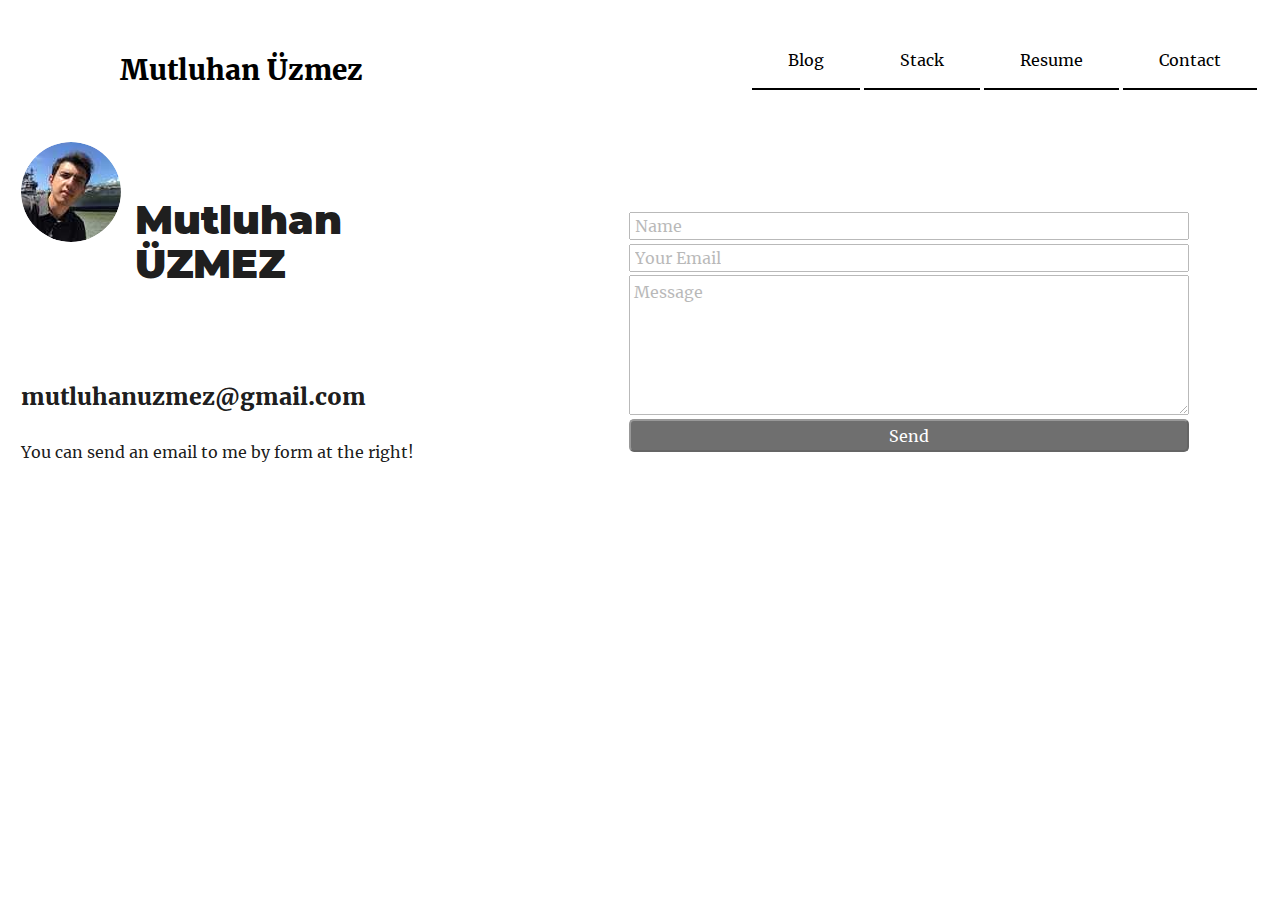
<file: contact/index.html>
<!DOCTYPE html><html lang="en"><head><meta charSet="utf-8"/><meta http-equiv="x-ua-compatible" content="ie=edge"/><meta name="viewport" content="width=device-width, initial-scale=1, shrink-to-fit=no"/><style data-href="/styles.30e979ec7ece27f2e978.css">@font-face{font-family:Montserrat;font-style:normal;font-display:swap;font-weight:100;src:local("Montserrat Thin "),local("Montserrat-Thin"),url(/static/montserrat-latin-100-4124805c0503dbfe42dd67d7f5715964.woff2) format("woff2"),url(/static/montserrat-latin-100-c8fb2f714bbc7bc3e8dfffa916b286dc.woff) format("woff")}@font-face{font-family:Montserrat;font-style:italic;font-display:swap;font-weight:100;src:local("Montserrat Thin italic"),local("Montserrat-Thinitalic"),url(/static/montserrat-latin-100italic-e4bf47bd171a9b2a72dd84c58bf90edf.woff2) format("woff2"),url(/static/montserrat-latin-100italic-d1f3f2d02ee4d7d2d4b1ad865014f189.woff) format("woff")}@font-face{font-family:Montserrat;font-style:normal;font-display:swap;font-weight:200;src:local("Montserrat Extra Light "),local("Montserrat-Extra Light"),url(/static/montserrat-latin-200-444ae007121264bc1969d49b4031f9b2.woff2) format("woff2"),url(/static/montserrat-latin-200-edbce16a90aa22c297a0307b85789837.woff) format("woff")}@font-face{font-family:Montserrat;font-style:italic;font-display:swap;font-weight:200;src:local("Montserrat Extra Light italic"),local("Montserrat-Extra Lightitalic"),url(/static/montserrat-latin-200italic-f316c5d1ec40f3e68654c3f38b3999f3.woff2) format("woff2"),url(/static/montserrat-latin-200italic-d7bbb730d9b5e11720b3eb32326dcca7.woff) format("woff")}@font-face{font-family:Montserrat;font-style:normal;font-display:swap;font-weight:300;src:local("Montserrat Light "),local("Montserrat-Light"),url(/static/montserrat-latin-300-0a7c6df06e85d978d096d4d18fd8d43d.woff2) format("woff2"),url(/static/montserrat-latin-300-5e86df2cad22d2ef2b03516334afae5e.woff) format("woff")}@font-face{font-family:Montserrat;font-style:italic;font-display:swap;font-weight:300;src:local("Montserrat Light italic"),local("Montserrat-Lightitalic"),url(/static/montserrat-latin-300italic-c076c4892bc7a4be7b9097e97a35012d.woff2) format("woff2"),url(/static/montserrat-latin-300italic-37c74a8d2d0d36a0a2c6e9a37ee15b0c.woff) format("woff")}@font-face{font-family:Montserrat;font-style:normal;font-display:swap;font-weight:400;src:local("Montserrat Regular "),local("Montserrat-Regular"),url(/static/montserrat-latin-400-501ce09c42716a2f6e1503a25eb174c9.woff2) format("woff2"),url(/static/montserrat-latin-400-f29d2b8559699b6beb5b29b25b8bc572.woff) format("woff")}@font-face{font-family:Montserrat;font-style:italic;font-display:swap;font-weight:400;src:local("Montserrat Regular italic"),local("Montserrat-Regularitalic"),url(/static/montserrat-latin-400italic-882908d9950d9c86ebd380877f293d95.woff2) format("woff2"),url(/static/montserrat-latin-400italic-22e7b04e5f2a901d49d4d342315a715a.woff) format("woff")}@font-face{font-family:Montserrat;font-style:normal;font-display:swap;font-weight:500;src:local("Montserrat Medium "),local("Montserrat-Medium"),url(/static/montserrat-latin-500-f0f2716c5fe401d175b88715e7d28685.woff2) format("woff2"),url(/static/montserrat-latin-500-991b453bf90a0980e78966d2af7e3d3a.woff) format("woff")}@font-face{font-family:Montserrat;font-style:italic;font-display:swap;font-weight:500;src:local("Montserrat Medium italic"),local("Montserrat-Mediumitalic"),url(/static/montserrat-latin-500italic-4590ebba421b3288c305305d7fa7b504.woff2) format("woff2"),url(/static/montserrat-latin-500italic-f3d41e4cdcc2314e49ddcea751d6f87f.woff) format("woff")}@font-face{font-family:Montserrat;font-style:normal;font-display:swap;font-weight:600;src:local("Montserrat SemiBold "),local("Montserrat-SemiBold"),url(/static/montserrat-latin-600-15c24f7109941777774ddd2c636c6a50.woff2) format("woff2"),url(/static/montserrat-latin-600-f6dc6096f48956908c1787d9a722570a.woff) format("woff")}@font-face{font-family:Montserrat;font-style:italic;font-display:swap;font-weight:600;src:local("Montserrat SemiBold italic"),local("Montserrat-SemiBolditalic"),url(/static/montserrat-latin-600italic-6d10b80529d5c36c7c09fca7193af0fc.woff2) format("woff2"),url(/static/montserrat-latin-600italic-02c4833312d94b1b0866f073023a250e.woff) format("woff")}@font-face{font-family:Montserrat;font-style:normal;font-display:swap;font-weight:700;src:local("Montserrat Bold "),local("Montserrat-Bold"),url(/static/montserrat-latin-700-79982cd1f74c6fa7451bf9b37ead09ff.woff2) format("woff2"),url(/static/montserrat-latin-700-957e93fbbe131a59791cd820d98b7109.woff) format("woff")}@font-face{font-family:Montserrat;font-style:italic;font-display:swap;font-weight:700;src:local("Montserrat Bold italic"),local("Montserrat-Bolditalic"),url(/static/montserrat-latin-700italic-283438e9577fe6a684466bb100e105ec.woff2) format("woff2"),url(/static/montserrat-latin-700italic-ca627c5ccc65cf80c2ecaea44b997de9.woff) format("woff")}@font-face{font-family:Montserrat;font-style:normal;font-display:swap;font-weight:800;src:local("Montserrat ExtraBold "),local("Montserrat-ExtraBold"),url(/static/montserrat-latin-800-35386154b78d046218fc8f88a44ff515.woff2) format("woff2"),url(/static/montserrat-latin-800-756655905d91b77960888262e7d58d35.woff) format("woff")}@font-face{font-family:Montserrat;font-style:italic;font-display:swap;font-weight:800;src:local("Montserrat ExtraBold italic"),local("Montserrat-ExtraBolditalic"),url(/static/montserrat-latin-800italic-e1b52a7bd83e2324db6d92bdc206844c.woff2) format("woff2"),url(/static/montserrat-latin-800italic-a69f0add9d86c1a84311d7dd8693ba4a.woff) format("woff")}@font-face{font-family:Montserrat;font-style:normal;font-display:swap;font-weight:900;src:local("Montserrat Black "),local("Montserrat-Black"),url(/static/montserrat-latin-900-260c2ea3ef57feb82251952e605a36d5.woff2) format("woff2"),url(/static/montserrat-latin-900-186cae8091da578150d81958e217714a.woff) format("woff")}@font-face{font-family:Montserrat;font-style:italic;font-display:swap;font-weight:900;src:local("Montserrat Black italic"),local("Montserrat-Blackitalic"),url(/static/montserrat-latin-900italic-d785fb9fc74588ffb7f306799709a97d.woff2) format("woff2"),url(/static/montserrat-latin-900italic-43b527fe77254f97ea36e2b54e845ec4.woff) format("woff")}@font-face{font-family:Merriweather;font-style:normal;font-display:swap;font-weight:300;src:local("Merriweather Light "),local("Merriweather-Light"),url(/static/merriweather-latin-300-a50c381443e6993188ed9cc4b6806866.woff2) format("woff2"),url(/static/merriweather-latin-300-2c73b119ad85e697123658b8a091ff83.woff) format("woff")}@font-face{font-family:Merriweather;font-style:italic;font-display:swap;font-weight:300;src:local("Merriweather Light italic"),local("Merriweather-Lightitalic"),url(/static/merriweather-latin-300italic-bd410cbf8c272acd4fbdd9f61a7015bf.woff2) format("woff2"),url(/static/merriweather-latin-300italic-9deeb422b65afb1daacc039296bb3640.woff) format("woff")}@font-face{font-family:Merriweather;font-style:normal;font-display:swap;font-weight:400;src:local("Merriweather Regular "),local("Merriweather-Regular"),url(/static/merriweather-latin-400-f936cb550d4dcd769f75c453207ac5e6.woff2) format("woff2"),url(/static/merriweather-latin-400-ab0616e6d856817eff54eb8c5e1664e4.woff) format("woff")}@font-face{font-family:Merriweather;font-style:italic;font-display:swap;font-weight:400;src:local("Merriweather Regular italic"),local("Merriweather-Regularitalic"),url(/static/merriweather-latin-400italic-5c9a23d08e2c851e5a25795b940acd4f.woff2) format("woff2"),url(/static/merriweather-latin-400italic-0ab4b54f3b1e8b14cf755970fde8ce35.woff) format("woff")}@font-face{font-family:Merriweather;font-style:normal;font-display:swap;font-weight:700;src:local("Merriweather Bold "),local("Merriweather-Bold"),url(/static/merriweather-latin-700-1636f13a52ca3f0eb8784c9c57f62082.woff2) format("woff2"),url(/static/merriweather-latin-700-cc673c945b482dc1378d4a3c95ffd175.woff) format("woff")}@font-face{font-family:Merriweather;font-style:italic;font-display:swap;font-weight:700;src:local("Merriweather Bold italic"),local("Merriweather-Bolditalic"),url(/static/merriweather-latin-700italic-8b0db67123584893c6591accbc51640c.woff2) format("woff2"),url(/static/merriweather-latin-700italic-513649f5b9ba4675cff15cf3f7ad4f2a.woff) format("woff")}@font-face{font-family:Merriweather;font-style:normal;font-display:swap;font-weight:900;src:local("Merriweather Black "),local("Merriweather-Black"),url(/static/merriweather-latin-900-46631a9aab93dec3ed34f429dd1a5646.woff2) format("woff2"),url(/static/merriweather-latin-900-a0528570caa2c785891308ce604d8db7.woff) format("woff")}@font-face{font-family:Merriweather;font-style:italic;font-display:swap;font-weight:900;src:local("Merriweather Black italic"),local("Merriweather-Blackitalic"),url(/static/merriweather-latin-900italic-a26a8168916e5d4e5485081171d7fdb0.woff2) format("woff2"),url(/static/merriweather-latin-900italic-db42a3f34378e69ef5aebb6717f1f33e.woff) format("woff")}.row{width:100%;padding:5px;margin:10px;border-radius:10px;border:1px solid grey;box-shadow:5px 5px 5px 0 rgba(0,0,0,.75)}h3{margin:10px 0 0;color:#000}p{padding:0}.post-description{color:#000;width:85%;height:50%;padding-left:2%;padding-right:2%}.post-description,.post-image{vertical-align:middle;display:inline-block}.post-image{width:15%;height:100%;opacity:1;margin:0;border-radius:5px}body{font-family:Gill Sans Extrabold,sans-serif;width:100%!important;height:100%!important;color:#000;background-attachment:fixed;background-color:#fff;background-size:400% 400%}@-webkit-keyframes Gradient{0%{background-position:0 50%}50%{background-position:100% 50%}to{background-position:0 50%}}@keyframes Gradient{0%{background-position:0 50%}50%{background-position:100% 50%}to{background-position:0 50%}}.Header{background-color:#fff}.Navbar{margin-top:30px;list-style-type:none;overflow:hidden;display:inline-block;float:right}.NavLi{float:right;margin:2px}.NavLi,.NavLi a{border-bottom:1px solid #000}.NavLi a{display:block;color:#000;text-align:center;padding:14px 36px;text-decoration:none}.NavLi a:hover{color:#000;border-bottom:1px solid red}.TitleStyle{display:inline-block;box-shadow:none;text-decoration:none;color:#000;padding-left:60px}*{box-sizing:border-box}.year{color:#000;margin:0}.timeline{position:relative;max-width:1200px;margin:0 auto}.timeline:after{content:"";position:absolute;width:6px;background-color:rgba(50,50,50,.8);top:0;bottom:0;left:50%;margin-left:-3px}.container{padding:10px 40px;position:relative;background-color:inherit;width:50%}.container:after{content:"";position:absolute;width:25px;height:25px;right:-17px;background-color:#fff;border:4px solid #000;top:15px;border-radius:50%;z-index:1}.left{left:0}.right{left:50%}.left:before{right:30px;border:solid transparent;border-left:solid rgba(50,50,50,.5);border-width:10px 0 10px 10px}.left:before,.right:before{content:" ";height:0;position:absolute;top:22px;width:0;z-index:1}.right:before{left:30px;border:solid transparent;border-right:solid rgba(50,50,50,.5);border-width:10px 10px 10px 0}.right:after{left:-13px}.left:after{right:-13px}.content{padding:20px 30px;background-color:#fff;position:relative;border-radius:10px;border:1px solid grey;box-shadow:5px 5px 5px 0 rgba(0,0,0,.75);color:#000}@media screen and (max-width:600px){.timeline:after{left:31px}.container{width:100%;padding-left:70px;padding-right:25px}.container:before{left:60px;border:solid transparent;border-right:solid #fff;border-width:10px 10px 10px 0}.left:after,.right:after{left:13px}.right{left:0}}</style><meta name="generator" content="Gatsby 2.1.17"/><link rel="alternate" type="application/rss+xml" href="/rss.xml"/><link rel="shortcut icon" href="/icons/icon-48x48.png"/><link rel="manifest" href="/manifest.webmanifest"/><meta name="theme-color" content="#663399"/><link rel="apple-touch-icon" sizes="48x48" href="/icons/icon-48x48.png"/><link rel="apple-touch-icon" sizes="72x72" href="/icons/icon-72x72.png"/><link rel="apple-touch-icon" sizes="96x96" href="/icons/icon-96x96.png"/><link rel="apple-touch-icon" sizes="144x144" href="/icons/icon-144x144.png"/><link rel="apple-touch-icon" sizes="192x192" href="/icons/icon-192x192.png"/><link rel="apple-touch-icon" sizes="256x256" href="/icons/icon-256x256.png"/><link rel="apple-touch-icon" sizes="384x384" href="/icons/icon-384x384.png"/><link rel="apple-touch-icon" sizes="512x512" href="/icons/icon-512x512.png"/><title data-react-helmet="true">Contact | Mutluhan ÜZMEZ</title><meta data-react-helmet="true" name="description" content="A starter blog demonstrating what Gatsby can do."/><meta data-react-helmet="true" property="og:title" content="Contact"/><meta data-react-helmet="true" property="og:description" content="A starter blog demonstrating what Gatsby can do."/><meta data-react-helmet="true" property="og:type" content="website"/><meta data-react-helmet="true" name="twitter:card" content="summary"/><meta data-react-helmet="true" name="twitter:creator" content="Mutluhan ÜZMEZ"/><meta data-react-helmet="true" name="twitter:title" content="Contact"/><meta data-react-helmet="true" name="twitter:description" content="A starter blog demonstrating what Gatsby can do."/><meta data-react-helmet="true" name="keywords" content="gmail, mutluhan, üzmez, email"/><style id="typography.js">html{font-family:sans-serif;-ms-text-size-adjust:100%;-webkit-text-size-adjust:100%}body{margin:0}article,aside,details,figcaption,figure,footer,header,main,menu,nav,section,summary{display:block}audio,canvas,progress,video{display:inline-block}audio:not([controls]){display:none;height:0}progress{vertical-align:baseline}[hidden],template{display:none}a{background-color:transparent;-webkit-text-decoration-skip:objects}a:active,a:hover{outline-width:0}abbr[title]{border-bottom:none;text-decoration:underline;text-decoration:underline dotted}b,strong{font-weight:inherit;font-weight:bolder}dfn{font-style:italic}h1{font-size:2em;margin:.67em 0}mark{background-color:#ff0;color:#000}small{font-size:80%}sub,sup{font-size:75%;line-height:0;position:relative;vertical-align:baseline}sub{bottom:-.25em}sup{top:-.5em}img{border-style:none}svg:not(:root){overflow:hidden}code,kbd,pre,samp{font-family:monospace,monospace;font-size:1em}figure{margin:1em 40px}hr{box-sizing:content-box;height:0;overflow:visible}button,input,optgroup,select,textarea{font:inherit;margin:0}optgroup{font-weight:700}button,input{overflow:visible}button,select{text-transform:none}[type=reset],[type=submit],button,html [type=button]{-webkit-appearance:button}[type=button]::-moz-focus-inner,[type=reset]::-moz-focus-inner,[type=submit]::-moz-focus-inner,button::-moz-focus-inner{border-style:none;padding:0}[type=button]:-moz-focusring,[type=reset]:-moz-focusring,[type=submit]:-moz-focusring,button:-moz-focusring{outline:1px dotted ButtonText}fieldset{border:1px solid silver;margin:0 2px;padding:.35em .625em .75em}legend{box-sizing:border-box;color:inherit;display:table;max-width:100%;padding:0;white-space:normal}textarea{overflow:auto}[type=checkbox],[type=radio]{box-sizing:border-box;padding:0}[type=number]::-webkit-inner-spin-button,[type=number]::-webkit-outer-spin-button{height:auto}[type=search]{-webkit-appearance:textfield;outline-offset:-2px}[type=search]::-webkit-search-cancel-button,[type=search]::-webkit-search-decoration{-webkit-appearance:none}::-webkit-input-placeholder{color:inherit;opacity:.54}::-webkit-file-upload-button{-webkit-appearance:button;font:inherit}html{font:100%/1.75 'Merriweather','Georgia',serif;box-sizing:border-box;overflow-y:scroll;}*{box-sizing:inherit;}*:before{box-sizing:inherit;}*:after{box-sizing:inherit;}body{color:hsla(0,0%,0%,0.9);font-family:'Merriweather','Georgia',serif;font-weight:400;word-wrap:break-word;font-kerning:normal;-moz-font-feature-settings:"kern", "liga", "clig", "calt";-ms-font-feature-settings:"kern", "liga", "clig", "calt";-webkit-font-feature-settings:"kern", "liga", "clig", "calt";font-feature-settings:"kern", "liga", "clig", "calt";}img{max-width:100%;margin-left:0;margin-right:0;margin-top:0;padding-bottom:0;padding-left:0;padding-right:0;padding-top:0;margin-bottom:1.75rem;}h1{margin-left:0;margin-right:0;margin-top:0;padding-bottom:0;padding-left:0;padding-right:0;padding-top:0;margin-bottom:1.75rem;color:inherit;font-family:Montserrat,sans-serif;font-weight:900;text-rendering:optimizeLegibility;font-size:2.5rem;line-height:1.1;}h2{margin-left:0;margin-right:0;margin-top:0;padding-bottom:0;padding-left:0;padding-right:0;padding-top:0;margin-bottom:1.75rem;color:inherit;font-family:'Merriweather','Georgia',serif;font-weight:900;text-rendering:optimizeLegibility;font-size:1.73286rem;line-height:1.1;}h3{margin-left:0;margin-right:0;margin-top:0;padding-bottom:0;padding-left:0;padding-right:0;padding-top:0;margin-bottom:1.75rem;color:inherit;font-family:'Merriweather','Georgia',serif;font-weight:900;text-rendering:optimizeLegibility;font-size:1.4427rem;line-height:1.1;}h4{margin-left:0;margin-right:0;margin-top:0;padding-bottom:0;padding-left:0;padding-right:0;padding-top:0;margin-bottom:1.75rem;color:inherit;font-family:'Merriweather','Georgia',serif;font-weight:900;text-rendering:optimizeLegibility;font-size:1rem;line-height:1.1;letter-spacing:0.140625em;text-transform:uppercase;}h5{margin-left:0;margin-right:0;margin-top:0;padding-bottom:0;padding-left:0;padding-right:0;padding-top:0;margin-bottom:1.75rem;color:inherit;font-family:'Merriweather','Georgia',serif;font-weight:900;text-rendering:optimizeLegibility;font-size:0.83255rem;line-height:1.1;}h6{margin-left:0;margin-right:0;margin-top:0;padding-bottom:0;padding-left:0;padding-right:0;padding-top:0;margin-bottom:1.75rem;color:inherit;font-family:'Merriweather','Georgia',serif;font-weight:900;text-rendering:optimizeLegibility;font-size:0.75966rem;line-height:1.1;font-style:italic;}hgroup{margin-left:0;margin-right:0;margin-top:0;padding-bottom:0;padding-left:0;padding-right:0;padding-top:0;margin-bottom:1.75rem;}ul{margin-left:1.75rem;margin-right:0;margin-top:0;padding-bottom:0;padding-left:0;padding-right:0;padding-top:0;margin-bottom:1.75rem;list-style-position:outside;list-style-image:none;list-style:disc;}ol{margin-left:1.75rem;margin-right:0;margin-top:0;padding-bottom:0;padding-left:0;padding-right:0;padding-top:0;margin-bottom:1.75rem;list-style-position:outside;list-style-image:none;}dl{margin-left:0;margin-right:0;margin-top:0;padding-bottom:0;padding-left:0;padding-right:0;padding-top:0;margin-bottom:1.75rem;}dd{margin-left:0;margin-right:0;margin-top:0;padding-bottom:0;padding-left:0;padding-right:0;padding-top:0;margin-bottom:1.75rem;}p{margin-left:0;margin-right:0;margin-top:0;padding-bottom:0;padding-left:0;padding-right:0;padding-top:0;margin-bottom:1.75rem;}figure{margin-left:0;margin-right:0;margin-top:0;padding-bottom:0;padding-left:0;padding-right:0;padding-top:0;margin-bottom:1.75rem;}pre{margin-left:0;margin-right:0;margin-top:0;padding-bottom:0;padding-left:0;padding-right:0;padding-top:0;margin-bottom:1.75rem;font-size:0.85rem;line-height:1.75rem;}table{margin-left:0;margin-right:0;margin-top:0;padding-bottom:0;padding-left:0;padding-right:0;padding-top:0;margin-bottom:1.75rem;font-size:1rem;line-height:1.75rem;border-collapse:collapse;width:100%;}fieldset{margin-left:0;margin-right:0;margin-top:0;padding-bottom:0;padding-left:0;padding-right:0;padding-top:0;margin-bottom:1.75rem;}blockquote{margin-left:-1.75rem;margin-right:1.75rem;margin-top:0;padding-bottom:0;padding-left:1.42188rem;padding-right:0;padding-top:0;margin-bottom:1.75rem;font-size:1.20112rem;line-height:1.75rem;color:hsla(0,0%,0%,0.59);font-style:italic;border-left:0.32813rem solid hsla(0,0%,0%,0.9);}form{margin-left:0;margin-right:0;margin-top:0;padding-bottom:0;padding-left:0;padding-right:0;padding-top:0;margin-bottom:1.75rem;}noscript{margin-left:0;margin-right:0;margin-top:0;padding-bottom:0;padding-left:0;padding-right:0;padding-top:0;margin-bottom:1.75rem;}iframe{margin-left:0;margin-right:0;margin-top:0;padding-bottom:0;padding-left:0;padding-right:0;padding-top:0;margin-bottom:1.75rem;}hr{margin-left:0;margin-right:0;margin-top:0;padding-bottom:0;padding-left:0;padding-right:0;padding-top:0;margin-bottom:calc(1.75rem - 1px);background:hsla(0,0%,0%,0.2);border:none;height:1px;}address{margin-left:0;margin-right:0;margin-top:0;padding-bottom:0;padding-left:0;padding-right:0;padding-top:0;margin-bottom:1.75rem;}b{font-weight:700;}strong{font-weight:700;}dt{font-weight:700;}th{font-weight:700;}li{margin-bottom:calc(1.75rem / 2);}ol li{padding-left:0;}ul li{padding-left:0;}li > ol{margin-left:1.75rem;margin-bottom:calc(1.75rem / 2);margin-top:calc(1.75rem / 2);}li > ul{margin-left:1.75rem;margin-bottom:calc(1.75rem / 2);margin-top:calc(1.75rem / 2);}blockquote *:last-child{margin-bottom:0;}li *:last-child{margin-bottom:0;}p *:last-child{margin-bottom:0;}li > p{margin-bottom:calc(1.75rem / 2);}code{font-size:0.85rem;line-height:1.75rem;}kbd{font-size:0.85rem;line-height:1.75rem;}samp{font-size:0.85rem;line-height:1.75rem;}abbr{border-bottom:1px dotted hsla(0,0%,0%,0.5);cursor:help;}acronym{border-bottom:1px dotted hsla(0,0%,0%,0.5);cursor:help;}abbr[title]{border-bottom:1px dotted hsla(0,0%,0%,0.5);cursor:help;text-decoration:none;}thead{text-align:left;}td,th{text-align:left;border-bottom:1px solid hsla(0,0%,0%,0.12);font-feature-settings:"tnum";-moz-font-feature-settings:"tnum";-ms-font-feature-settings:"tnum";-webkit-font-feature-settings:"tnum";padding-left:1.16667rem;padding-right:1.16667rem;padding-top:0.875rem;padding-bottom:calc(0.875rem - 1px);}th:first-child,td:first-child{padding-left:0;}th:last-child,td:last-child{padding-right:0;}blockquote > :last-child{margin-bottom:0;}blockquote cite{font-size:1rem;line-height:1.75rem;color:hsla(0,0%,0%,0.9);font-weight:400;}blockquote cite:before{content:"— ";}ul,ol{margin-left:0;}@media only screen and (max-width:480px){ul,ol{margin-left:1.75rem;}blockquote{margin-left:-1.3125rem;margin-right:0;padding-left:0.98438rem;}}h1,h2,h3,h4,h5,h6{margin-top:3.5rem;}a{box-shadow:0 1px 0 0 currentColor;color:#007acc;text-decoration:none;}a:hover,a:active{box-shadow:none;}mark,ins{background:#007acc;color:white;padding:0.10938rem 0.21875rem;text-decoration:none;}a.gatsby-resp-image-link{box-shadow:none;}</style><link as="script" rel="preload" href="/component---src-pages-contact-js-7f737168fd271c374f52.js"/><link as="script" rel="preload" href="/1-a298a6a2da44c929050e.js"/><link as="script" rel="preload" href="/app-1dc60e27e8d581acd375.js"/><link as="script" rel="preload" href="/styles-f894643ef5b4d6f93086.js"/><link as="script" rel="preload" href="/webpack-runtime-1876f453c342cb05409a.js"/><link as="fetch" rel="preload" href="/static/d/793/path---contact-26-a-cd9-D7YPKF83IWAu1GZaY2HvGhqnMjM.json" crossorigin="use-credentials"/></head><body><noscript id="gatsby-noscript">This app works best with JavaScript enabled.</noscript><div id="___gatsby"><div style="outline:none" tabindex="-1" role="group"><div class="mainContainer"><header><div class="Header"><h2 class="TitleStyle"><a class="TitleStyle" href="/">Mutluhan Üzmez</a></h2><ul class="Navbar" style="padding-right:1.3125rem"><li class="NavLi"><a href="/contact">Contact</a></li><li class="NavLi"><a href="/resume">Resume</a></li><li class="NavLi"><a href="/stack">Stack</a></li><li class="NavLi"><a href="/">Blog</a></li></ul></div></header><main style="margin-left:auto;margin-right:auto;max-width:84rem;padding:1.75rem 1.3125rem"><div style="display:flex;margin-bottom:4.375rem"><div><div style="display:flex;margin-bottom:4.375rem"><div class=" gatsby-image-wrapper" style="position:relative;overflow:hidden;display:inline-block;width:100px;height:100px;margin-right:0.875rem;margin-bottom:0;min-width:100px;border-radius:100%"><img src="[data-uri]" alt="Mutluhan ÜZMEZ" style="position:absolute;top:0;left:0;width:100%;height:100%;object-fit:cover;object-position:center;opacity:1;transition:opacity 0.5s;transition-delay:0.25s;border-radius:50%"/><noscript><picture><source srcSet="/static/abb85c6a8ada841fe9f2f291b88dc0b4/587d5/profile-pic.jpg 1x" /><img width="100" height="100" src="/static/abb85c6a8ada841fe9f2f291b88dc0b4/587d5/profile-pic.jpg" alt="Mutluhan ÜZMEZ" style="position:absolute;top:0;left:0;transition:opacity 0.5s;transition-delay:0.5s;opacity:1;width:100%;height:100%;object-fit:cover;object-position:center"/></picture></noscript></div><h1>Mutluhan ÜZMEZ</h1></div><div><h3>mutluhanuzmez@gmail.com</h3><p>You can send an email to me by form at the right!</p></div></div><div style="padding:4.375rem;margin-left:4.375rem"><form style="display:flex;flex-direction:column;justify-content:flex-start;align-items:flex-start;margin-bottom:4.375rem" action="https://formspree.io/mutluhanuzmez@gmail.com" method="POST"><input type="text" style="height:1.75rem;margin-bottom:0.21875rem;width:35rem;opacity:0.5;color:black;padding-left:0.21875rem" placeholder="Name" name="name"/><input type="email" style="height:1.75rem;margin-bottom:0.21875rem;width:35rem;opacity:0.5;color:black;padding-left:0.21875rem" placeholder="Your Email" name="_replyto"/><textarea style="height:8.75rem;margin-bottom:0.21875rem;width:35rem;opacity:0.5;color:black;padding-left:0.21875rem" name="message" placeholder="Message"></textarea><input type="submit" style="height:1.75rem;margin-bottom:0.21875rem;width:35rem;opacity:0.6;border-radius:5px;color:white;background-color:#111;padding-bottom:1.75rem" value="Send"/></form></div></div></main><footer></footer></div></div></div><script>
  
  
  if(true) {
    (function(i,s,o,g,r,a,m){i['GoogleAnalyticsObject']=r;i[r]=i[r]||function(){
    (i[r].q=i[r].q||[]).push(arguments)},i[r].l=1*new Date();a=s.createElement(o),
    m=s.getElementsByTagName(o)[0];a.async=1;a.src=g;m.parentNode.insertBefore(a,m)
    })(window,document,'script','https://www.google-analytics.com/analytics.js','ga');
  }
  if (typeof ga === "function") {
    ga('create', 'undefined', 'auto', {});
      
      
      
      }
      </script><script id="gatsby-script-loader">/*<![CDATA[*/window.page={"componentChunkName":"component---src-pages-contact-js","jsonName":"contact-26a","path":"/contact/"};window.dataPath="793/path---contact-26-a-cd9-D7YPKF83IWAu1GZaY2HvGhqnMjM";/*]]>*/</script><script id="gatsby-chunk-mapping">/*<![CDATA[*/window.___chunkMapping={"app":["/app-1dc60e27e8d581acd375.js"],"component---node-modules-gatsby-plugin-offline-app-shell-js":["/component---node-modules-gatsby-plugin-offline-app-shell-js-218dfb3689e1ed90b306.js"],"component---src-templates-blog-post-index-js":["/component---src-templates-blog-post-index-js-b8203b20ca01c612f668.js"],"component---src-pages-404-js":["/component---src-pages-404-js-db77a3cf5f05f42c21f9.js"],"component---src-pages-contact-js":["/component---src-pages-contact-js-7f737168fd271c374f52.js"],"component---src-pages-index-js":["/component---src-pages-index-js-376f14daf783e9ec3439.js"],"component---src-pages-resume-js":["/component---src-pages-resume-js-2821cd1dee9a73461a95.js"],"component---src-pages-stack-js":["/component---src-pages-stack-js-fb5ed9d83cf50eba97da.js"],"pages-manifest":["/pages-manifest-f02f7a9b581f62339ae8.js"]};/*]]>*/</script><script src="/webpack-runtime-1876f453c342cb05409a.js" async=""></script><script src="/styles-f894643ef5b4d6f93086.js" async=""></script><script src="/app-1dc60e27e8d581acd375.js" async=""></script><script src="/1-a298a6a2da44c929050e.js" async=""></script><script src="/component---src-pages-contact-js-7f737168fd271c374f52.js" async=""></script></body></html>
</file>
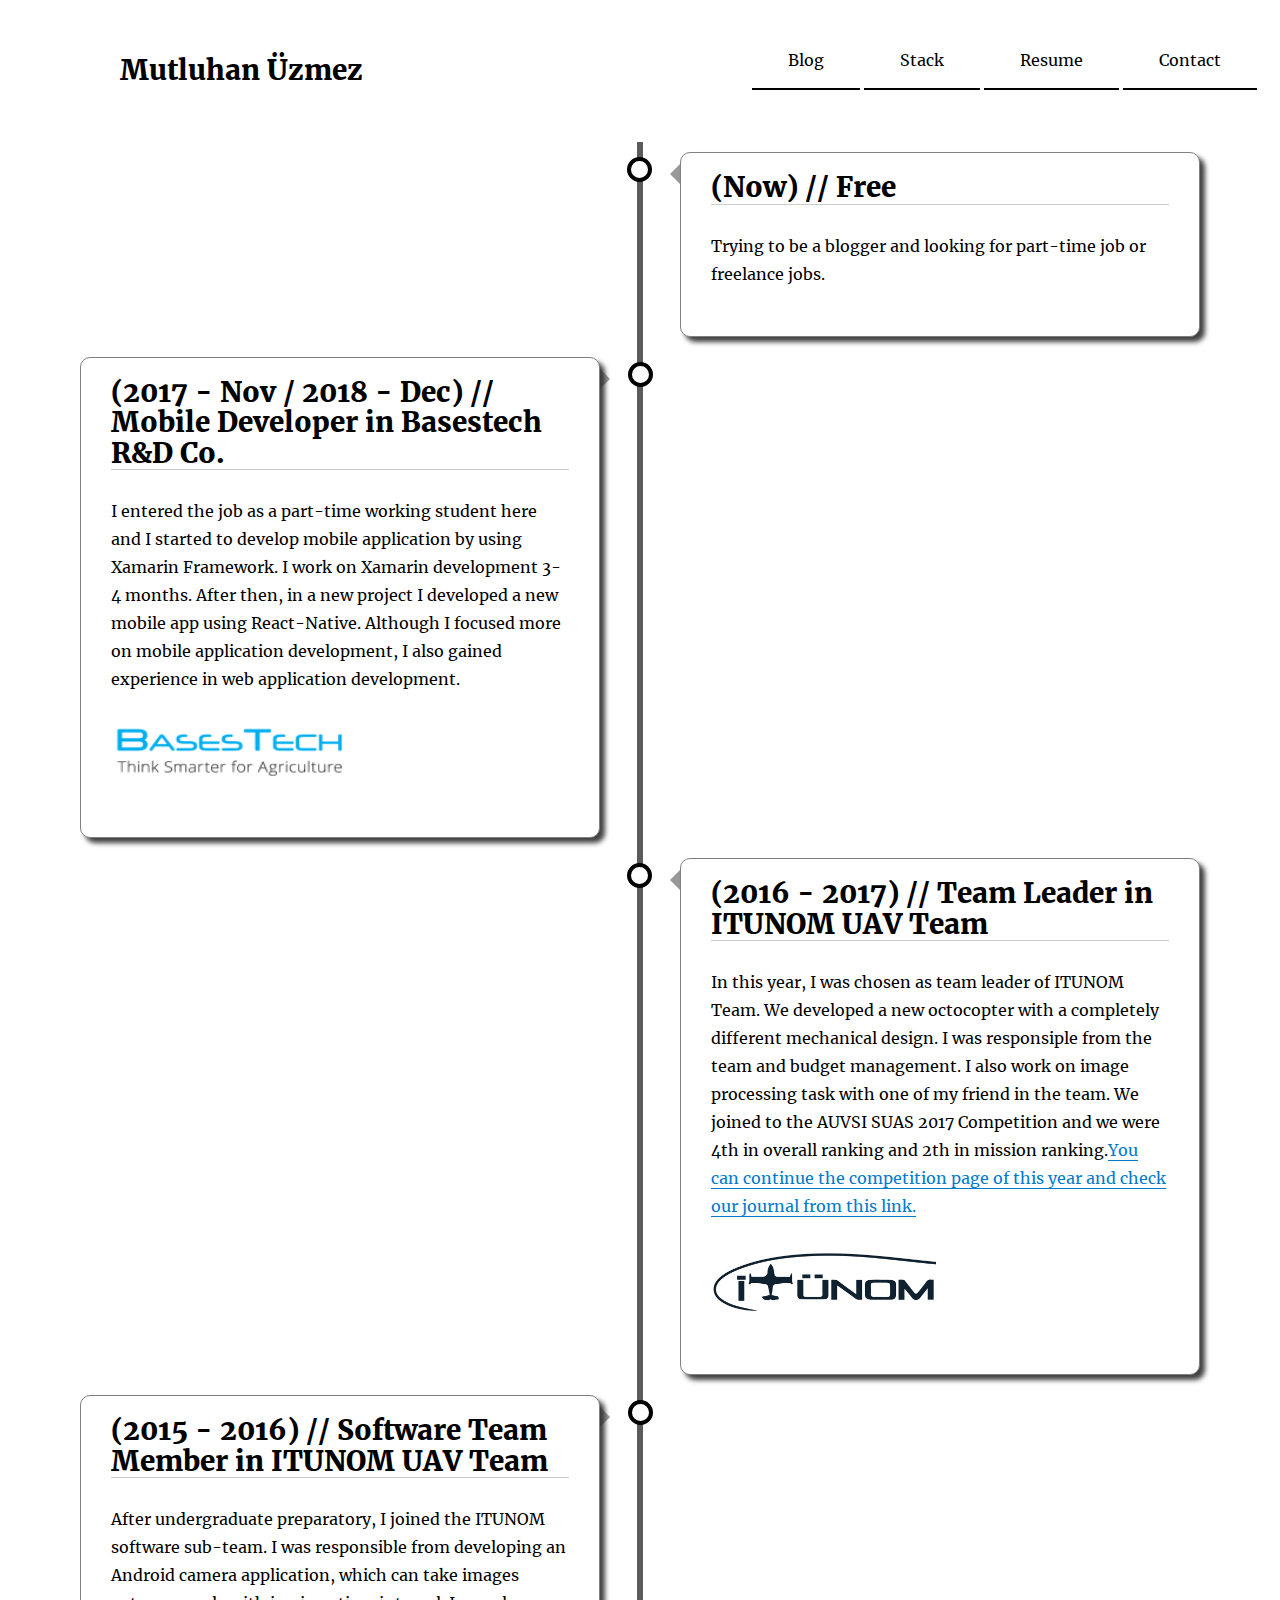
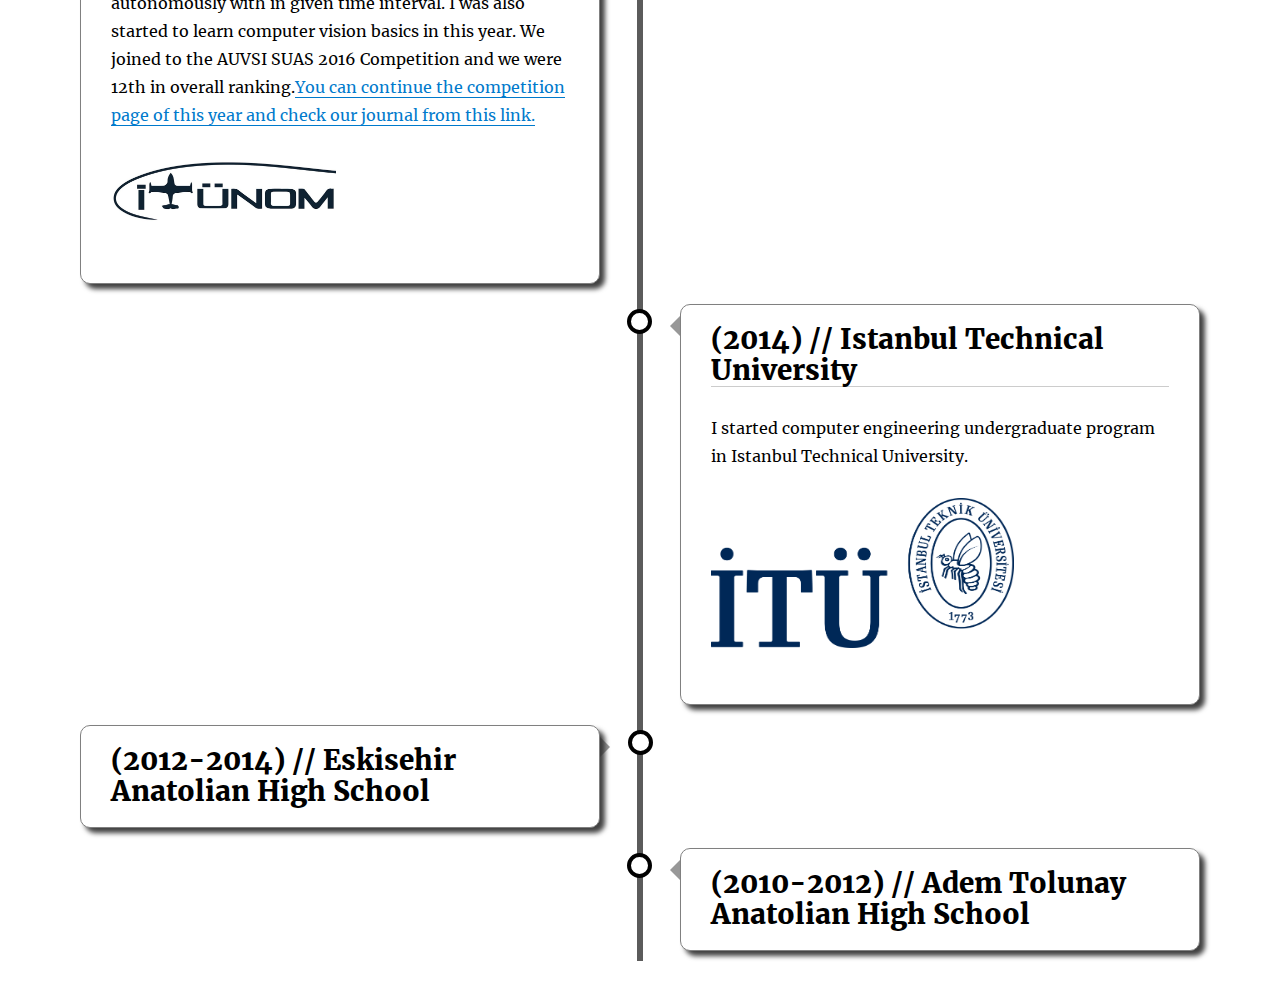
<file: resume/index.html>
<!DOCTYPE html><html lang="en"><head><meta charSet="utf-8"/><meta http-equiv="x-ua-compatible" content="ie=edge"/><meta name="viewport" content="width=device-width, initial-scale=1, shrink-to-fit=no"/><style data-href="/styles.30e979ec7ece27f2e978.css">@font-face{font-family:Montserrat;font-style:normal;font-display:swap;font-weight:100;src:local("Montserrat Thin "),local("Montserrat-Thin"),url(/static/montserrat-latin-100-4124805c0503dbfe42dd67d7f5715964.woff2) format("woff2"),url(/static/montserrat-latin-100-c8fb2f714bbc7bc3e8dfffa916b286dc.woff) format("woff")}@font-face{font-family:Montserrat;font-style:italic;font-display:swap;font-weight:100;src:local("Montserrat Thin italic"),local("Montserrat-Thinitalic"),url(/static/montserrat-latin-100italic-e4bf47bd171a9b2a72dd84c58bf90edf.woff2) format("woff2"),url(/static/montserrat-latin-100italic-d1f3f2d02ee4d7d2d4b1ad865014f189.woff) format("woff")}@font-face{font-family:Montserrat;font-style:normal;font-display:swap;font-weight:200;src:local("Montserrat Extra Light "),local("Montserrat-Extra Light"),url(/static/montserrat-latin-200-444ae007121264bc1969d49b4031f9b2.woff2) format("woff2"),url(/static/montserrat-latin-200-edbce16a90aa22c297a0307b85789837.woff) format("woff")}@font-face{font-family:Montserrat;font-style:italic;font-display:swap;font-weight:200;src:local("Montserrat Extra Light italic"),local("Montserrat-Extra Lightitalic"),url(/static/montserrat-latin-200italic-f316c5d1ec40f3e68654c3f38b3999f3.woff2) format("woff2"),url(/static/montserrat-latin-200italic-d7bbb730d9b5e11720b3eb32326dcca7.woff) format("woff")}@font-face{font-family:Montserrat;font-style:normal;font-display:swap;font-weight:300;src:local("Montserrat Light "),local("Montserrat-Light"),url(/static/montserrat-latin-300-0a7c6df06e85d978d096d4d18fd8d43d.woff2) format("woff2"),url(/static/montserrat-latin-300-5e86df2cad22d2ef2b03516334afae5e.woff) format("woff")}@font-face{font-family:Montserrat;font-style:italic;font-display:swap;font-weight:300;src:local("Montserrat Light italic"),local("Montserrat-Lightitalic"),url(/static/montserrat-latin-300italic-c076c4892bc7a4be7b9097e97a35012d.woff2) format("woff2"),url(/static/montserrat-latin-300italic-37c74a8d2d0d36a0a2c6e9a37ee15b0c.woff) format("woff")}@font-face{font-family:Montserrat;font-style:normal;font-display:swap;font-weight:400;src:local("Montserrat Regular "),local("Montserrat-Regular"),url(/static/montserrat-latin-400-501ce09c42716a2f6e1503a25eb174c9.woff2) format("woff2"),url(/static/montserrat-latin-400-f29d2b8559699b6beb5b29b25b8bc572.woff) format("woff")}@font-face{font-family:Montserrat;font-style:italic;font-display:swap;font-weight:400;src:local("Montserrat Regular italic"),local("Montserrat-Regularitalic"),url(/static/montserrat-latin-400italic-882908d9950d9c86ebd380877f293d95.woff2) format("woff2"),url(/static/montserrat-latin-400italic-22e7b04e5f2a901d49d4d342315a715a.woff) format("woff")}@font-face{font-family:Montserrat;font-style:normal;font-display:swap;font-weight:500;src:local("Montserrat Medium "),local("Montserrat-Medium"),url(/static/montserrat-latin-500-f0f2716c5fe401d175b88715e7d28685.woff2) format("woff2"),url(/static/montserrat-latin-500-991b453bf90a0980e78966d2af7e3d3a.woff) format("woff")}@font-face{font-family:Montserrat;font-style:italic;font-display:swap;font-weight:500;src:local("Montserrat Medium italic"),local("Montserrat-Mediumitalic"),url(/static/montserrat-latin-500italic-4590ebba421b3288c305305d7fa7b504.woff2) format("woff2"),url(/static/montserrat-latin-500italic-f3d41e4cdcc2314e49ddcea751d6f87f.woff) format("woff")}@font-face{font-family:Montserrat;font-style:normal;font-display:swap;font-weight:600;src:local("Montserrat SemiBold "),local("Montserrat-SemiBold"),url(/static/montserrat-latin-600-15c24f7109941777774ddd2c636c6a50.woff2) format("woff2"),url(/static/montserrat-latin-600-f6dc6096f48956908c1787d9a722570a.woff) format("woff")}@font-face{font-family:Montserrat;font-style:italic;font-display:swap;font-weight:600;src:local("Montserrat SemiBold italic"),local("Montserrat-SemiBolditalic"),url(/static/montserrat-latin-600italic-6d10b80529d5c36c7c09fca7193af0fc.woff2) format("woff2"),url(/static/montserrat-latin-600italic-02c4833312d94b1b0866f073023a250e.woff) format("woff")}@font-face{font-family:Montserrat;font-style:normal;font-display:swap;font-weight:700;src:local("Montserrat Bold "),local("Montserrat-Bold"),url(/static/montserrat-latin-700-79982cd1f74c6fa7451bf9b37ead09ff.woff2) format("woff2"),url(/static/montserrat-latin-700-957e93fbbe131a59791cd820d98b7109.woff) format("woff")}@font-face{font-family:Montserrat;font-style:italic;font-display:swap;font-weight:700;src:local("Montserrat Bold italic"),local("Montserrat-Bolditalic"),url(/static/montserrat-latin-700italic-283438e9577fe6a684466bb100e105ec.woff2) format("woff2"),url(/static/montserrat-latin-700italic-ca627c5ccc65cf80c2ecaea44b997de9.woff) format("woff")}@font-face{font-family:Montserrat;font-style:normal;font-display:swap;font-weight:800;src:local("Montserrat ExtraBold "),local("Montserrat-ExtraBold"),url(/static/montserrat-latin-800-35386154b78d046218fc8f88a44ff515.woff2) format("woff2"),url(/static/montserrat-latin-800-756655905d91b77960888262e7d58d35.woff) format("woff")}@font-face{font-family:Montserrat;font-style:italic;font-display:swap;font-weight:800;src:local("Montserrat ExtraBold italic"),local("Montserrat-ExtraBolditalic"),url(/static/montserrat-latin-800italic-e1b52a7bd83e2324db6d92bdc206844c.woff2) format("woff2"),url(/static/montserrat-latin-800italic-a69f0add9d86c1a84311d7dd8693ba4a.woff) format("woff")}@font-face{font-family:Montserrat;font-style:normal;font-display:swap;font-weight:900;src:local("Montserrat Black "),local("Montserrat-Black"),url(/static/montserrat-latin-900-260c2ea3ef57feb82251952e605a36d5.woff2) format("woff2"),url(/static/montserrat-latin-900-186cae8091da578150d81958e217714a.woff) format("woff")}@font-face{font-family:Montserrat;font-style:italic;font-display:swap;font-weight:900;src:local("Montserrat Black italic"),local("Montserrat-Blackitalic"),url(/static/montserrat-latin-900italic-d785fb9fc74588ffb7f306799709a97d.woff2) format("woff2"),url(/static/montserrat-latin-900italic-43b527fe77254f97ea36e2b54e845ec4.woff) format("woff")}@font-face{font-family:Merriweather;font-style:normal;font-display:swap;font-weight:300;src:local("Merriweather Light "),local("Merriweather-Light"),url(/static/merriweather-latin-300-a50c381443e6993188ed9cc4b6806866.woff2) format("woff2"),url(/static/merriweather-latin-300-2c73b119ad85e697123658b8a091ff83.woff) format("woff")}@font-face{font-family:Merriweather;font-style:italic;font-display:swap;font-weight:300;src:local("Merriweather Light italic"),local("Merriweather-Lightitalic"),url(/static/merriweather-latin-300italic-bd410cbf8c272acd4fbdd9f61a7015bf.woff2) format("woff2"),url(/static/merriweather-latin-300italic-9deeb422b65afb1daacc039296bb3640.woff) format("woff")}@font-face{font-family:Merriweather;font-style:normal;font-display:swap;font-weight:400;src:local("Merriweather Regular "),local("Merriweather-Regular"),url(/static/merriweather-latin-400-f936cb550d4dcd769f75c453207ac5e6.woff2) format("woff2"),url(/static/merriweather-latin-400-ab0616e6d856817eff54eb8c5e1664e4.woff) format("woff")}@font-face{font-family:Merriweather;font-style:italic;font-display:swap;font-weight:400;src:local("Merriweather Regular italic"),local("Merriweather-Regularitalic"),url(/static/merriweather-latin-400italic-5c9a23d08e2c851e5a25795b940acd4f.woff2) format("woff2"),url(/static/merriweather-latin-400italic-0ab4b54f3b1e8b14cf755970fde8ce35.woff) format("woff")}@font-face{font-family:Merriweather;font-style:normal;font-display:swap;font-weight:700;src:local("Merriweather Bold "),local("Merriweather-Bold"),url(/static/merriweather-latin-700-1636f13a52ca3f0eb8784c9c57f62082.woff2) format("woff2"),url(/static/merriweather-latin-700-cc673c945b482dc1378d4a3c95ffd175.woff) format("woff")}@font-face{font-family:Merriweather;font-style:italic;font-display:swap;font-weight:700;src:local("Merriweather Bold italic"),local("Merriweather-Bolditalic"),url(/static/merriweather-latin-700italic-8b0db67123584893c6591accbc51640c.woff2) format("woff2"),url(/static/merriweather-latin-700italic-513649f5b9ba4675cff15cf3f7ad4f2a.woff) format("woff")}@font-face{font-family:Merriweather;font-style:normal;font-display:swap;font-weight:900;src:local("Merriweather Black "),local("Merriweather-Black"),url(/static/merriweather-latin-900-46631a9aab93dec3ed34f429dd1a5646.woff2) format("woff2"),url(/static/merriweather-latin-900-a0528570caa2c785891308ce604d8db7.woff) format("woff")}@font-face{font-family:Merriweather;font-style:italic;font-display:swap;font-weight:900;src:local("Merriweather Black italic"),local("Merriweather-Blackitalic"),url(/static/merriweather-latin-900italic-a26a8168916e5d4e5485081171d7fdb0.woff2) format("woff2"),url(/static/merriweather-latin-900italic-db42a3f34378e69ef5aebb6717f1f33e.woff) format("woff")}.row{width:100%;padding:5px;margin:10px;border-radius:10px;border:1px solid grey;box-shadow:5px 5px 5px 0 rgba(0,0,0,.75)}h3{margin:10px 0 0;color:#000}p{padding:0}.post-description{color:#000;width:85%;height:50%;padding-left:2%;padding-right:2%}.post-description,.post-image{vertical-align:middle;display:inline-block}.post-image{width:15%;height:100%;opacity:1;margin:0;border-radius:5px}body{font-family:Gill Sans Extrabold,sans-serif;width:100%!important;height:100%!important;color:#000;background-attachment:fixed;background-color:#fff;background-size:400% 400%}@-webkit-keyframes Gradient{0%{background-position:0 50%}50%{background-position:100% 50%}to{background-position:0 50%}}@keyframes Gradient{0%{background-position:0 50%}50%{background-position:100% 50%}to{background-position:0 50%}}.Header{background-color:#fff}.Navbar{margin-top:30px;list-style-type:none;overflow:hidden;display:inline-block;float:right}.NavLi{float:right;margin:2px}.NavLi,.NavLi a{border-bottom:1px solid #000}.NavLi a{display:block;color:#000;text-align:center;padding:14px 36px;text-decoration:none}.NavLi a:hover{color:#000;border-bottom:1px solid red}.TitleStyle{display:inline-block;box-shadow:none;text-decoration:none;color:#000;padding-left:60px}*{box-sizing:border-box}.year{color:#000;margin:0}.timeline{position:relative;max-width:1200px;margin:0 auto}.timeline:after{content:"";position:absolute;width:6px;background-color:rgba(50,50,50,.8);top:0;bottom:0;left:50%;margin-left:-3px}.container{padding:10px 40px;position:relative;background-color:inherit;width:50%}.container:after{content:"";position:absolute;width:25px;height:25px;right:-17px;background-color:#fff;border:4px solid #000;top:15px;border-radius:50%;z-index:1}.left{left:0}.right{left:50%}.left:before{right:30px;border:solid transparent;border-left:solid rgba(50,50,50,.5);border-width:10px 0 10px 10px}.left:before,.right:before{content:" ";height:0;position:absolute;top:22px;width:0;z-index:1}.right:before{left:30px;border:solid transparent;border-right:solid rgba(50,50,50,.5);border-width:10px 10px 10px 0}.right:after{left:-13px}.left:after{right:-13px}.content{padding:20px 30px;background-color:#fff;position:relative;border-radius:10px;border:1px solid grey;box-shadow:5px 5px 5px 0 rgba(0,0,0,.75);color:#000}@media screen and (max-width:600px){.timeline:after{left:31px}.container{width:100%;padding-left:70px;padding-right:25px}.container:before{left:60px;border:solid transparent;border-right:solid #fff;border-width:10px 10px 10px 0}.left:after,.right:after{left:13px}.right{left:0}}</style><meta name="generator" content="Gatsby 2.1.17"/><link rel="alternate" type="application/rss+xml" href="/rss.xml"/><link rel="shortcut icon" href="/icons/icon-48x48.png"/><link rel="manifest" href="/manifest.webmanifest"/><meta name="theme-color" content="#663399"/><link rel="apple-touch-icon" sizes="48x48" href="/icons/icon-48x48.png"/><link rel="apple-touch-icon" sizes="72x72" href="/icons/icon-72x72.png"/><link rel="apple-touch-icon" sizes="96x96" href="/icons/icon-96x96.png"/><link rel="apple-touch-icon" sizes="144x144" href="/icons/icon-144x144.png"/><link rel="apple-touch-icon" sizes="192x192" href="/icons/icon-192x192.png"/><link rel="apple-touch-icon" sizes="256x256" href="/icons/icon-256x256.png"/><link rel="apple-touch-icon" sizes="384x384" href="/icons/icon-384x384.png"/><link rel="apple-touch-icon" sizes="512x512" href="/icons/icon-512x512.png"/><title data-react-helmet="true">Resume | Mutluhan ÜZMEZ</title><meta data-react-helmet="true" name="description" content="A starter blog demonstrating what Gatsby can do."/><meta data-react-helmet="true" property="og:title" content="Resume"/><meta data-react-helmet="true" property="og:description" content="A starter blog demonstrating what Gatsby can do."/><meta data-react-helmet="true" property="og:type" content="website"/><meta data-react-helmet="true" name="twitter:card" content="summary"/><meta data-react-helmet="true" name="twitter:creator" content="Mutluhan ÜZMEZ"/><meta data-react-helmet="true" name="twitter:title" content="Resume"/><meta data-react-helmet="true" name="twitter:description" content="A starter blog demonstrating what Gatsby can do."/><meta data-react-helmet="true" name="keywords" content="resume, mutluhan, üzmez, özgeçmiş"/><style id="typography.js">html{font-family:sans-serif;-ms-text-size-adjust:100%;-webkit-text-size-adjust:100%}body{margin:0}article,aside,details,figcaption,figure,footer,header,main,menu,nav,section,summary{display:block}audio,canvas,progress,video{display:inline-block}audio:not([controls]){display:none;height:0}progress{vertical-align:baseline}[hidden],template{display:none}a{background-color:transparent;-webkit-text-decoration-skip:objects}a:active,a:hover{outline-width:0}abbr[title]{border-bottom:none;text-decoration:underline;text-decoration:underline dotted}b,strong{font-weight:inherit;font-weight:bolder}dfn{font-style:italic}h1{font-size:2em;margin:.67em 0}mark{background-color:#ff0;color:#000}small{font-size:80%}sub,sup{font-size:75%;line-height:0;position:relative;vertical-align:baseline}sub{bottom:-.25em}sup{top:-.5em}img{border-style:none}svg:not(:root){overflow:hidden}code,kbd,pre,samp{font-family:monospace,monospace;font-size:1em}figure{margin:1em 40px}hr{box-sizing:content-box;height:0;overflow:visible}button,input,optgroup,select,textarea{font:inherit;margin:0}optgroup{font-weight:700}button,input{overflow:visible}button,select{text-transform:none}[type=reset],[type=submit],button,html [type=button]{-webkit-appearance:button}[type=button]::-moz-focus-inner,[type=reset]::-moz-focus-inner,[type=submit]::-moz-focus-inner,button::-moz-focus-inner{border-style:none;padding:0}[type=button]:-moz-focusring,[type=reset]:-moz-focusring,[type=submit]:-moz-focusring,button:-moz-focusring{outline:1px dotted ButtonText}fieldset{border:1px solid silver;margin:0 2px;padding:.35em .625em .75em}legend{box-sizing:border-box;color:inherit;display:table;max-width:100%;padding:0;white-space:normal}textarea{overflow:auto}[type=checkbox],[type=radio]{box-sizing:border-box;padding:0}[type=number]::-webkit-inner-spin-button,[type=number]::-webkit-outer-spin-button{height:auto}[type=search]{-webkit-appearance:textfield;outline-offset:-2px}[type=search]::-webkit-search-cancel-button,[type=search]::-webkit-search-decoration{-webkit-appearance:none}::-webkit-input-placeholder{color:inherit;opacity:.54}::-webkit-file-upload-button{-webkit-appearance:button;font:inherit}html{font:100%/1.75 'Merriweather','Georgia',serif;box-sizing:border-box;overflow-y:scroll;}*{box-sizing:inherit;}*:before{box-sizing:inherit;}*:after{box-sizing:inherit;}body{color:hsla(0,0%,0%,0.9);font-family:'Merriweather','Georgia',serif;font-weight:400;word-wrap:break-word;font-kerning:normal;-moz-font-feature-settings:"kern", "liga", "clig", "calt";-ms-font-feature-settings:"kern", "liga", "clig", "calt";-webkit-font-feature-settings:"kern", "liga", "clig", "calt";font-feature-settings:"kern", "liga", "clig", "calt";}img{max-width:100%;margin-left:0;margin-right:0;margin-top:0;padding-bottom:0;padding-left:0;padding-right:0;padding-top:0;margin-bottom:1.75rem;}h1{margin-left:0;margin-right:0;margin-top:0;padding-bottom:0;padding-left:0;padding-right:0;padding-top:0;margin-bottom:1.75rem;color:inherit;font-family:Montserrat,sans-serif;font-weight:900;text-rendering:optimizeLegibility;font-size:2.5rem;line-height:1.1;}h2{margin-left:0;margin-right:0;margin-top:0;padding-bottom:0;padding-left:0;padding-right:0;padding-top:0;margin-bottom:1.75rem;color:inherit;font-family:'Merriweather','Georgia',serif;font-weight:900;text-rendering:optimizeLegibility;font-size:1.73286rem;line-height:1.1;}h3{margin-left:0;margin-right:0;margin-top:0;padding-bottom:0;padding-left:0;padding-right:0;padding-top:0;margin-bottom:1.75rem;color:inherit;font-family:'Merriweather','Georgia',serif;font-weight:900;text-rendering:optimizeLegibility;font-size:1.4427rem;line-height:1.1;}h4{margin-left:0;margin-right:0;margin-top:0;padding-bottom:0;padding-left:0;padding-right:0;padding-top:0;margin-bottom:1.75rem;color:inherit;font-family:'Merriweather','Georgia',serif;font-weight:900;text-rendering:optimizeLegibility;font-size:1rem;line-height:1.1;letter-spacing:0.140625em;text-transform:uppercase;}h5{margin-left:0;margin-right:0;margin-top:0;padding-bottom:0;padding-left:0;padding-right:0;padding-top:0;margin-bottom:1.75rem;color:inherit;font-family:'Merriweather','Georgia',serif;font-weight:900;text-rendering:optimizeLegibility;font-size:0.83255rem;line-height:1.1;}h6{margin-left:0;margin-right:0;margin-top:0;padding-bottom:0;padding-left:0;padding-right:0;padding-top:0;margin-bottom:1.75rem;color:inherit;font-family:'Merriweather','Georgia',serif;font-weight:900;text-rendering:optimizeLegibility;font-size:0.75966rem;line-height:1.1;font-style:italic;}hgroup{margin-left:0;margin-right:0;margin-top:0;padding-bottom:0;padding-left:0;padding-right:0;padding-top:0;margin-bottom:1.75rem;}ul{margin-left:1.75rem;margin-right:0;margin-top:0;padding-bottom:0;padding-left:0;padding-right:0;padding-top:0;margin-bottom:1.75rem;list-style-position:outside;list-style-image:none;list-style:disc;}ol{margin-left:1.75rem;margin-right:0;margin-top:0;padding-bottom:0;padding-left:0;padding-right:0;padding-top:0;margin-bottom:1.75rem;list-style-position:outside;list-style-image:none;}dl{margin-left:0;margin-right:0;margin-top:0;padding-bottom:0;padding-left:0;padding-right:0;padding-top:0;margin-bottom:1.75rem;}dd{margin-left:0;margin-right:0;margin-top:0;padding-bottom:0;padding-left:0;padding-right:0;padding-top:0;margin-bottom:1.75rem;}p{margin-left:0;margin-right:0;margin-top:0;padding-bottom:0;padding-left:0;padding-right:0;padding-top:0;margin-bottom:1.75rem;}figure{margin-left:0;margin-right:0;margin-top:0;padding-bottom:0;padding-left:0;padding-right:0;padding-top:0;margin-bottom:1.75rem;}pre{margin-left:0;margin-right:0;margin-top:0;padding-bottom:0;padding-left:0;padding-right:0;padding-top:0;margin-bottom:1.75rem;font-size:0.85rem;line-height:1.75rem;}table{margin-left:0;margin-right:0;margin-top:0;padding-bottom:0;padding-left:0;padding-right:0;padding-top:0;margin-bottom:1.75rem;font-size:1rem;line-height:1.75rem;border-collapse:collapse;width:100%;}fieldset{margin-left:0;margin-right:0;margin-top:0;padding-bottom:0;padding-left:0;padding-right:0;padding-top:0;margin-bottom:1.75rem;}blockquote{margin-left:-1.75rem;margin-right:1.75rem;margin-top:0;padding-bottom:0;padding-left:1.42188rem;padding-right:0;padding-top:0;margin-bottom:1.75rem;font-size:1.20112rem;line-height:1.75rem;color:hsla(0,0%,0%,0.59);font-style:italic;border-left:0.32813rem solid hsla(0,0%,0%,0.9);}form{margin-left:0;margin-right:0;margin-top:0;padding-bottom:0;padding-left:0;padding-right:0;padding-top:0;margin-bottom:1.75rem;}noscript{margin-left:0;margin-right:0;margin-top:0;padding-bottom:0;padding-left:0;padding-right:0;padding-top:0;margin-bottom:1.75rem;}iframe{margin-left:0;margin-right:0;margin-top:0;padding-bottom:0;padding-left:0;padding-right:0;padding-top:0;margin-bottom:1.75rem;}hr{margin-left:0;margin-right:0;margin-top:0;padding-bottom:0;padding-left:0;padding-right:0;padding-top:0;margin-bottom:calc(1.75rem - 1px);background:hsla(0,0%,0%,0.2);border:none;height:1px;}address{margin-left:0;margin-right:0;margin-top:0;padding-bottom:0;padding-left:0;padding-right:0;padding-top:0;margin-bottom:1.75rem;}b{font-weight:700;}strong{font-weight:700;}dt{font-weight:700;}th{font-weight:700;}li{margin-bottom:calc(1.75rem / 2);}ol li{padding-left:0;}ul li{padding-left:0;}li > ol{margin-left:1.75rem;margin-bottom:calc(1.75rem / 2);margin-top:calc(1.75rem / 2);}li > ul{margin-left:1.75rem;margin-bottom:calc(1.75rem / 2);margin-top:calc(1.75rem / 2);}blockquote *:last-child{margin-bottom:0;}li *:last-child{margin-bottom:0;}p *:last-child{margin-bottom:0;}li > p{margin-bottom:calc(1.75rem / 2);}code{font-size:0.85rem;line-height:1.75rem;}kbd{font-size:0.85rem;line-height:1.75rem;}samp{font-size:0.85rem;line-height:1.75rem;}abbr{border-bottom:1px dotted hsla(0,0%,0%,0.5);cursor:help;}acronym{border-bottom:1px dotted hsla(0,0%,0%,0.5);cursor:help;}abbr[title]{border-bottom:1px dotted hsla(0,0%,0%,0.5);cursor:help;text-decoration:none;}thead{text-align:left;}td,th{text-align:left;border-bottom:1px solid hsla(0,0%,0%,0.12);font-feature-settings:"tnum";-moz-font-feature-settings:"tnum";-ms-font-feature-settings:"tnum";-webkit-font-feature-settings:"tnum";padding-left:1.16667rem;padding-right:1.16667rem;padding-top:0.875rem;padding-bottom:calc(0.875rem - 1px);}th:first-child,td:first-child{padding-left:0;}th:last-child,td:last-child{padding-right:0;}blockquote > :last-child{margin-bottom:0;}blockquote cite{font-size:1rem;line-height:1.75rem;color:hsla(0,0%,0%,0.9);font-weight:400;}blockquote cite:before{content:"— ";}ul,ol{margin-left:0;}@media only screen and (max-width:480px){ul,ol{margin-left:1.75rem;}blockquote{margin-left:-1.3125rem;margin-right:0;padding-left:0.98438rem;}}h1,h2,h3,h4,h5,h6{margin-top:3.5rem;}a{box-shadow:0 1px 0 0 currentColor;color:#007acc;text-decoration:none;}a:hover,a:active{box-shadow:none;}mark,ins{background:#007acc;color:white;padding:0.10938rem 0.21875rem;text-decoration:none;}a.gatsby-resp-image-link{box-shadow:none;}</style><link as="script" rel="preload" href="/component---src-pages-resume-js-2821cd1dee9a73461a95.js"/><link as="script" rel="preload" href="/1-a298a6a2da44c929050e.js"/><link as="script" rel="preload" href="/app-1dc60e27e8d581acd375.js"/><link as="script" rel="preload" href="/styles-f894643ef5b4d6f93086.js"/><link as="script" rel="preload" href="/webpack-runtime-1876f453c342cb05409a.js"/><link as="fetch" rel="preload" href="/static/d/342/path---resume-e-4-f-cdf-yGCD39QQ80jSavrNnQasuoEhV4g.json" crossorigin="use-credentials"/></head><body><noscript id="gatsby-noscript">This app works best with JavaScript enabled.</noscript><div id="___gatsby"><div style="outline:none" tabindex="-1" role="group"><div class="mainContainer"><header><div class="Header"><h2 class="TitleStyle"><a class="TitleStyle" href="/">Mutluhan Üzmez</a></h2><ul class="Navbar" style="padding-right:1.3125rem"><li class="NavLi"><a href="/contact">Contact</a></li><li class="NavLi"><a href="/resume">Resume</a></li><li class="NavLi"><a href="/stack">Stack</a></li><li class="NavLi"><a href="/">Blog</a></li></ul></div></header><main style="margin-left:auto;margin-right:auto;max-width:84rem;padding:1.75rem 1.3125rem"><div class="timeline"><div class="container right"><div class="content"><h2 class="year">(Now) // Free</h2><hr/><p>Trying to be a blogger and looking for part-time job or freelance jobs.</p></div></div><div class="container left"><div class="content"><h2 class="year">(2017 - Nov / 2018 - Dec) // Mobile Developer in Basestech R&amp;D Co.</h2><hr/><p>I entered the job as a part-time working student here and I started to develop mobile application by using Xamarin Framework. I work on Xamarin development 3-4 months. After then, in a new project I developed a new mobile app using React-Native. Although I focused more on mobile application development, I also gained experience in web application development.</p><img src="[data-uri]" width="240" height="60"/></div></div><div class="container right"><div class="content"><h2 class="year">(2016 - 2017) // Team Leader in ITUNOM UAV Team</h2><hr/><p>In this year, I was chosen as team leader of ITUNOM Team. We developed a new octocopter with a completely different mechanical design. I was responsiple from the team and budget management. I also work on image processing task with one of my friend in the team. We joined to the AUVSI SUAS 2017 Competition and we were 4th in overall ranking and 2th in mission ranking.<a href="http://www.auvsi-suas.org/competitions/2017/" target="_blank">You can continue the competition page of this year and check our journal from this link.</a></p><img src="/static/itunom-d5f14f2164d5e7b544c0c44967adc5d8.jpg" width="225" height="70"/></div></div><div class="container left"><div class="content"><h2 class="year">(2015 - 2016) // Software Team Member in ITUNOM UAV Team</h2><hr/><p>After undergraduate preparatory, I joined the ITUNOM software sub-team. I was responsible from developing an Android camera application, which can take images autonomously with in given time interval. I was also started to learn computer vision basics in this year. We joined to the AUVSI SUAS 2016 Competition and we were 12th in overall ranking.<a href="http://www.auvsi-suas.org/competitions/2016/" target="_blank">You can continue the competition page of this year and check our journal from this link.</a></p><img src="/static/itunom-d5f14f2164d5e7b544c0c44967adc5d8.jpg" width="225" height="70"/></div></div><div class="container right"><div class="content"><h2 class="year">(2014) // Istanbul Technical University</h2><hr/><p>I started computer engineering undergraduate program in Istanbul Technical University.</p><img src="/static/itulogo-1a1f6c7be923a54a2dd5532042cfd60a.png" width="303" height="150"/></div></div><div class="container left"><div class="content"><h2 class="year">(2012-2014) // Eskisehir Anatolian High School</h2></div></div><div class="container right"><div class="content"><h2 class="year">(2010-2012) // Adem Tolunay Anatolian High School</h2></div></div></div></main><footer></footer></div></div></div><script>
  
  
  if(true) {
    (function(i,s,o,g,r,a,m){i['GoogleAnalyticsObject']=r;i[r]=i[r]||function(){
    (i[r].q=i[r].q||[]).push(arguments)},i[r].l=1*new Date();a=s.createElement(o),
    m=s.getElementsByTagName(o)[0];a.async=1;a.src=g;m.parentNode.insertBefore(a,m)
    })(window,document,'script','https://www.google-analytics.com/analytics.js','ga');
  }
  if (typeof ga === "function") {
    ga('create', 'undefined', 'auto', {});
      
      
      
      }
      </script><script id="gatsby-script-loader">/*<![CDATA[*/window.page={"componentChunkName":"component---src-pages-resume-js","jsonName":"resume-e4f","path":"/resume/"};window.dataPath="342/path---resume-e-4-f-cdf-yGCD39QQ80jSavrNnQasuoEhV4g";/*]]>*/</script><script id="gatsby-chunk-mapping">/*<![CDATA[*/window.___chunkMapping={"app":["/app-1dc60e27e8d581acd375.js"],"component---node-modules-gatsby-plugin-offline-app-shell-js":["/component---node-modules-gatsby-plugin-offline-app-shell-js-218dfb3689e1ed90b306.js"],"component---src-templates-blog-post-index-js":["/component---src-templates-blog-post-index-js-b8203b20ca01c612f668.js"],"component---src-pages-404-js":["/component---src-pages-404-js-db77a3cf5f05f42c21f9.js"],"component---src-pages-contact-js":["/component---src-pages-contact-js-7f737168fd271c374f52.js"],"component---src-pages-index-js":["/component---src-pages-index-js-376f14daf783e9ec3439.js"],"component---src-pages-resume-js":["/component---src-pages-resume-js-2821cd1dee9a73461a95.js"],"component---src-pages-stack-js":["/component---src-pages-stack-js-fb5ed9d83cf50eba97da.js"],"pages-manifest":["/pages-manifest-f02f7a9b581f62339ae8.js"]};/*]]>*/</script><script src="/webpack-runtime-1876f453c342cb05409a.js" async=""></script><script src="/styles-f894643ef5b4d6f93086.js" async=""></script><script src="/app-1dc60e27e8d581acd375.js" async=""></script><script src="/1-a298a6a2da44c929050e.js" async=""></script><script src="/component---src-pages-resume-js-2821cd1dee9a73461a95.js" async=""></script></body></html>
</file>
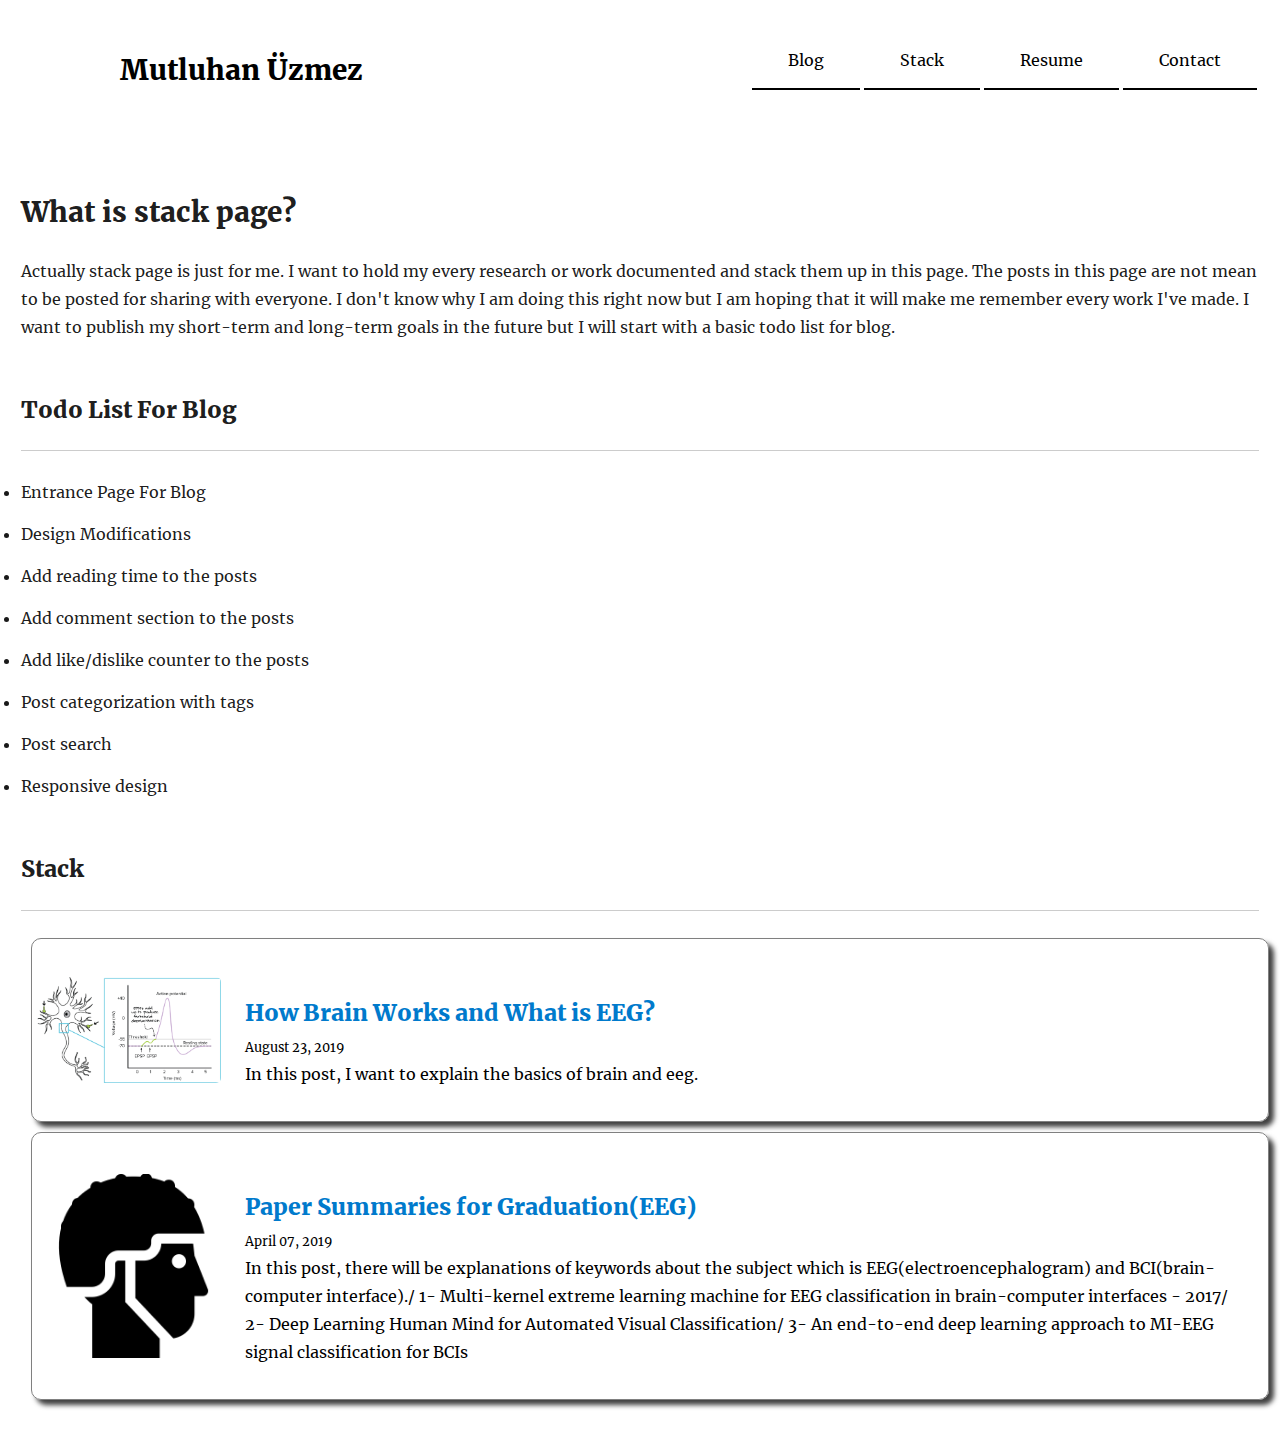
<file: stack/index.html>
<!DOCTYPE html><html lang="en"><head><meta charSet="utf-8"/><meta http-equiv="x-ua-compatible" content="ie=edge"/><meta name="viewport" content="width=device-width, initial-scale=1, shrink-to-fit=no"/><style data-href="/styles.30e979ec7ece27f2e978.css">@font-face{font-family:Montserrat;font-style:normal;font-display:swap;font-weight:100;src:local("Montserrat Thin "),local("Montserrat-Thin"),url(/static/montserrat-latin-100-4124805c0503dbfe42dd67d7f5715964.woff2) format("woff2"),url(/static/montserrat-latin-100-c8fb2f714bbc7bc3e8dfffa916b286dc.woff) format("woff")}@font-face{font-family:Montserrat;font-style:italic;font-display:swap;font-weight:100;src:local("Montserrat Thin italic"),local("Montserrat-Thinitalic"),url(/static/montserrat-latin-100italic-e4bf47bd171a9b2a72dd84c58bf90edf.woff2) format("woff2"),url(/static/montserrat-latin-100italic-d1f3f2d02ee4d7d2d4b1ad865014f189.woff) format("woff")}@font-face{font-family:Montserrat;font-style:normal;font-display:swap;font-weight:200;src:local("Montserrat Extra Light "),local("Montserrat-Extra Light"),url(/static/montserrat-latin-200-444ae007121264bc1969d49b4031f9b2.woff2) format("woff2"),url(/static/montserrat-latin-200-edbce16a90aa22c297a0307b85789837.woff) format("woff")}@font-face{font-family:Montserrat;font-style:italic;font-display:swap;font-weight:200;src:local("Montserrat Extra Light italic"),local("Montserrat-Extra Lightitalic"),url(/static/montserrat-latin-200italic-f316c5d1ec40f3e68654c3f38b3999f3.woff2) format("woff2"),url(/static/montserrat-latin-200italic-d7bbb730d9b5e11720b3eb32326dcca7.woff) format("woff")}@font-face{font-family:Montserrat;font-style:normal;font-display:swap;font-weight:300;src:local("Montserrat Light "),local("Montserrat-Light"),url(/static/montserrat-latin-300-0a7c6df06e85d978d096d4d18fd8d43d.woff2) format("woff2"),url(/static/montserrat-latin-300-5e86df2cad22d2ef2b03516334afae5e.woff) format("woff")}@font-face{font-family:Montserrat;font-style:italic;font-display:swap;font-weight:300;src:local("Montserrat Light italic"),local("Montserrat-Lightitalic"),url(/static/montserrat-latin-300italic-c076c4892bc7a4be7b9097e97a35012d.woff2) format("woff2"),url(/static/montserrat-latin-300italic-37c74a8d2d0d36a0a2c6e9a37ee15b0c.woff) format("woff")}@font-face{font-family:Montserrat;font-style:normal;font-display:swap;font-weight:400;src:local("Montserrat Regular "),local("Montserrat-Regular"),url(/static/montserrat-latin-400-501ce09c42716a2f6e1503a25eb174c9.woff2) format("woff2"),url(/static/montserrat-latin-400-f29d2b8559699b6beb5b29b25b8bc572.woff) format("woff")}@font-face{font-family:Montserrat;font-style:italic;font-display:swap;font-weight:400;src:local("Montserrat Regular italic"),local("Montserrat-Regularitalic"),url(/static/montserrat-latin-400italic-882908d9950d9c86ebd380877f293d95.woff2) format("woff2"),url(/static/montserrat-latin-400italic-22e7b04e5f2a901d49d4d342315a715a.woff) format("woff")}@font-face{font-family:Montserrat;font-style:normal;font-display:swap;font-weight:500;src:local("Montserrat Medium "),local("Montserrat-Medium"),url(/static/montserrat-latin-500-f0f2716c5fe401d175b88715e7d28685.woff2) format("woff2"),url(/static/montserrat-latin-500-991b453bf90a0980e78966d2af7e3d3a.woff) format("woff")}@font-face{font-family:Montserrat;font-style:italic;font-display:swap;font-weight:500;src:local("Montserrat Medium italic"),local("Montserrat-Mediumitalic"),url(/static/montserrat-latin-500italic-4590ebba421b3288c305305d7fa7b504.woff2) format("woff2"),url(/static/montserrat-latin-500italic-f3d41e4cdcc2314e49ddcea751d6f87f.woff) format("woff")}@font-face{font-family:Montserrat;font-style:normal;font-display:swap;font-weight:600;src:local("Montserrat SemiBold "),local("Montserrat-SemiBold"),url(/static/montserrat-latin-600-15c24f7109941777774ddd2c636c6a50.woff2) format("woff2"),url(/static/montserrat-latin-600-f6dc6096f48956908c1787d9a722570a.woff) format("woff")}@font-face{font-family:Montserrat;font-style:italic;font-display:swap;font-weight:600;src:local("Montserrat SemiBold italic"),local("Montserrat-SemiBolditalic"),url(/static/montserrat-latin-600italic-6d10b80529d5c36c7c09fca7193af0fc.woff2) format("woff2"),url(/static/montserrat-latin-600italic-02c4833312d94b1b0866f073023a250e.woff) format("woff")}@font-face{font-family:Montserrat;font-style:normal;font-display:swap;font-weight:700;src:local("Montserrat Bold "),local("Montserrat-Bold"),url(/static/montserrat-latin-700-79982cd1f74c6fa7451bf9b37ead09ff.woff2) format("woff2"),url(/static/montserrat-latin-700-957e93fbbe131a59791cd820d98b7109.woff) format("woff")}@font-face{font-family:Montserrat;font-style:italic;font-display:swap;font-weight:700;src:local("Montserrat Bold italic"),local("Montserrat-Bolditalic"),url(/static/montserrat-latin-700italic-283438e9577fe6a684466bb100e105ec.woff2) format("woff2"),url(/static/montserrat-latin-700italic-ca627c5ccc65cf80c2ecaea44b997de9.woff) format("woff")}@font-face{font-family:Montserrat;font-style:normal;font-display:swap;font-weight:800;src:local("Montserrat ExtraBold "),local("Montserrat-ExtraBold"),url(/static/montserrat-latin-800-35386154b78d046218fc8f88a44ff515.woff2) format("woff2"),url(/static/montserrat-latin-800-756655905d91b77960888262e7d58d35.woff) format("woff")}@font-face{font-family:Montserrat;font-style:italic;font-display:swap;font-weight:800;src:local("Montserrat ExtraBold italic"),local("Montserrat-ExtraBolditalic"),url(/static/montserrat-latin-800italic-e1b52a7bd83e2324db6d92bdc206844c.woff2) format("woff2"),url(/static/montserrat-latin-800italic-a69f0add9d86c1a84311d7dd8693ba4a.woff) format("woff")}@font-face{font-family:Montserrat;font-style:normal;font-display:swap;font-weight:900;src:local("Montserrat Black "),local("Montserrat-Black"),url(/static/montserrat-latin-900-260c2ea3ef57feb82251952e605a36d5.woff2) format("woff2"),url(/static/montserrat-latin-900-186cae8091da578150d81958e217714a.woff) format("woff")}@font-face{font-family:Montserrat;font-style:italic;font-display:swap;font-weight:900;src:local("Montserrat Black italic"),local("Montserrat-Blackitalic"),url(/static/montserrat-latin-900italic-d785fb9fc74588ffb7f306799709a97d.woff2) format("woff2"),url(/static/montserrat-latin-900italic-43b527fe77254f97ea36e2b54e845ec4.woff) format("woff")}@font-face{font-family:Merriweather;font-style:normal;font-display:swap;font-weight:300;src:local("Merriweather Light "),local("Merriweather-Light"),url(/static/merriweather-latin-300-a50c381443e6993188ed9cc4b6806866.woff2) format("woff2"),url(/static/merriweather-latin-300-2c73b119ad85e697123658b8a091ff83.woff) format("woff")}@font-face{font-family:Merriweather;font-style:italic;font-display:swap;font-weight:300;src:local("Merriweather Light italic"),local("Merriweather-Lightitalic"),url(/static/merriweather-latin-300italic-bd410cbf8c272acd4fbdd9f61a7015bf.woff2) format("woff2"),url(/static/merriweather-latin-300italic-9deeb422b65afb1daacc039296bb3640.woff) format("woff")}@font-face{font-family:Merriweather;font-style:normal;font-display:swap;font-weight:400;src:local("Merriweather Regular "),local("Merriweather-Regular"),url(/static/merriweather-latin-400-f936cb550d4dcd769f75c453207ac5e6.woff2) format("woff2"),url(/static/merriweather-latin-400-ab0616e6d856817eff54eb8c5e1664e4.woff) format("woff")}@font-face{font-family:Merriweather;font-style:italic;font-display:swap;font-weight:400;src:local("Merriweather Regular italic"),local("Merriweather-Regularitalic"),url(/static/merriweather-latin-400italic-5c9a23d08e2c851e5a25795b940acd4f.woff2) format("woff2"),url(/static/merriweather-latin-400italic-0ab4b54f3b1e8b14cf755970fde8ce35.woff) format("woff")}@font-face{font-family:Merriweather;font-style:normal;font-display:swap;font-weight:700;src:local("Merriweather Bold "),local("Merriweather-Bold"),url(/static/merriweather-latin-700-1636f13a52ca3f0eb8784c9c57f62082.woff2) format("woff2"),url(/static/merriweather-latin-700-cc673c945b482dc1378d4a3c95ffd175.woff) format("woff")}@font-face{font-family:Merriweather;font-style:italic;font-display:swap;font-weight:700;src:local("Merriweather Bold italic"),local("Merriweather-Bolditalic"),url(/static/merriweather-latin-700italic-8b0db67123584893c6591accbc51640c.woff2) format("woff2"),url(/static/merriweather-latin-700italic-513649f5b9ba4675cff15cf3f7ad4f2a.woff) format("woff")}@font-face{font-family:Merriweather;font-style:normal;font-display:swap;font-weight:900;src:local("Merriweather Black "),local("Merriweather-Black"),url(/static/merriweather-latin-900-46631a9aab93dec3ed34f429dd1a5646.woff2) format("woff2"),url(/static/merriweather-latin-900-a0528570caa2c785891308ce604d8db7.woff) format("woff")}@font-face{font-family:Merriweather;font-style:italic;font-display:swap;font-weight:900;src:local("Merriweather Black italic"),local("Merriweather-Blackitalic"),url(/static/merriweather-latin-900italic-a26a8168916e5d4e5485081171d7fdb0.woff2) format("woff2"),url(/static/merriweather-latin-900italic-db42a3f34378e69ef5aebb6717f1f33e.woff) format("woff")}.row{width:100%;padding:5px;margin:10px;border-radius:10px;border:1px solid grey;box-shadow:5px 5px 5px 0 rgba(0,0,0,.75)}h3{margin:10px 0 0;color:#000}p{padding:0}.post-description{color:#000;width:85%;height:50%;padding-left:2%;padding-right:2%}.post-description,.post-image{vertical-align:middle;display:inline-block}.post-image{width:15%;height:100%;opacity:1;margin:0;border-radius:5px}body{font-family:Gill Sans Extrabold,sans-serif;width:100%!important;height:100%!important;color:#000;background-attachment:fixed;background-color:#fff;background-size:400% 400%}@-webkit-keyframes Gradient{0%{background-position:0 50%}50%{background-position:100% 50%}to{background-position:0 50%}}@keyframes Gradient{0%{background-position:0 50%}50%{background-position:100% 50%}to{background-position:0 50%}}.Header{background-color:#fff}.Navbar{margin-top:30px;list-style-type:none;overflow:hidden;display:inline-block;float:right}.NavLi{float:right;margin:2px}.NavLi,.NavLi a{border-bottom:1px solid #000}.NavLi a{display:block;color:#000;text-align:center;padding:14px 36px;text-decoration:none}.NavLi a:hover{color:#000;border-bottom:1px solid red}.TitleStyle{display:inline-block;box-shadow:none;text-decoration:none;color:#000;padding-left:60px}*{box-sizing:border-box}.year{color:#000;margin:0}.timeline{position:relative;max-width:1200px;margin:0 auto}.timeline:after{content:"";position:absolute;width:6px;background-color:rgba(50,50,50,.8);top:0;bottom:0;left:50%;margin-left:-3px}.container{padding:10px 40px;position:relative;background-color:inherit;width:50%}.container:after{content:"";position:absolute;width:25px;height:25px;right:-17px;background-color:#fff;border:4px solid #000;top:15px;border-radius:50%;z-index:1}.left{left:0}.right{left:50%}.left:before{right:30px;border:solid transparent;border-left:solid rgba(50,50,50,.5);border-width:10px 0 10px 10px}.left:before,.right:before{content:" ";height:0;position:absolute;top:22px;width:0;z-index:1}.right:before{left:30px;border:solid transparent;border-right:solid rgba(50,50,50,.5);border-width:10px 10px 10px 0}.right:after{left:-13px}.left:after{right:-13px}.content{padding:20px 30px;background-color:#fff;position:relative;border-radius:10px;border:1px solid grey;box-shadow:5px 5px 5px 0 rgba(0,0,0,.75);color:#000}@media screen and (max-width:600px){.timeline:after{left:31px}.container{width:100%;padding-left:70px;padding-right:25px}.container:before{left:60px;border:solid transparent;border-right:solid #fff;border-width:10px 10px 10px 0}.left:after,.right:after{left:13px}.right{left:0}}</style><meta name="generator" content="Gatsby 2.1.17"/><link rel="alternate" type="application/rss+xml" href="/rss.xml"/><link rel="shortcut icon" href="/icons/icon-48x48.png"/><link rel="manifest" href="/manifest.webmanifest"/><meta name="theme-color" content="#663399"/><link rel="apple-touch-icon" sizes="48x48" href="/icons/icon-48x48.png"/><link rel="apple-touch-icon" sizes="72x72" href="/icons/icon-72x72.png"/><link rel="apple-touch-icon" sizes="96x96" href="/icons/icon-96x96.png"/><link rel="apple-touch-icon" sizes="144x144" href="/icons/icon-144x144.png"/><link rel="apple-touch-icon" sizes="192x192" href="/icons/icon-192x192.png"/><link rel="apple-touch-icon" sizes="256x256" href="/icons/icon-256x256.png"/><link rel="apple-touch-icon" sizes="384x384" href="/icons/icon-384x384.png"/><link rel="apple-touch-icon" sizes="512x512" href="/icons/icon-512x512.png"/><title data-react-helmet="true">All posts | Mutluhan ÜZMEZ</title><meta data-react-helmet="true" name="description" content="A starter blog demonstrating what Gatsby can do."/><meta data-react-helmet="true" property="og:title" content="All posts"/><meta data-react-helmet="true" property="og:description" content="A starter blog demonstrating what Gatsby can do."/><meta data-react-helmet="true" property="og:type" content="website"/><meta data-react-helmet="true" name="twitter:card" content="summary"/><meta data-react-helmet="true" name="twitter:creator" content="Mutluhan ÜZMEZ"/><meta data-react-helmet="true" name="twitter:title" content="All posts"/><meta data-react-helmet="true" name="twitter:description" content="A starter blog demonstrating what Gatsby can do."/><meta data-react-helmet="true" name="keywords" content="blog, gatsby, javascript, react"/><style id="typography.js">html{font-family:sans-serif;-ms-text-size-adjust:100%;-webkit-text-size-adjust:100%}body{margin:0}article,aside,details,figcaption,figure,footer,header,main,menu,nav,section,summary{display:block}audio,canvas,progress,video{display:inline-block}audio:not([controls]){display:none;height:0}progress{vertical-align:baseline}[hidden],template{display:none}a{background-color:transparent;-webkit-text-decoration-skip:objects}a:active,a:hover{outline-width:0}abbr[title]{border-bottom:none;text-decoration:underline;text-decoration:underline dotted}b,strong{font-weight:inherit;font-weight:bolder}dfn{font-style:italic}h1{font-size:2em;margin:.67em 0}mark{background-color:#ff0;color:#000}small{font-size:80%}sub,sup{font-size:75%;line-height:0;position:relative;vertical-align:baseline}sub{bottom:-.25em}sup{top:-.5em}img{border-style:none}svg:not(:root){overflow:hidden}code,kbd,pre,samp{font-family:monospace,monospace;font-size:1em}figure{margin:1em 40px}hr{box-sizing:content-box;height:0;overflow:visible}button,input,optgroup,select,textarea{font:inherit;margin:0}optgroup{font-weight:700}button,input{overflow:visible}button,select{text-transform:none}[type=reset],[type=submit],button,html [type=button]{-webkit-appearance:button}[type=button]::-moz-focus-inner,[type=reset]::-moz-focus-inner,[type=submit]::-moz-focus-inner,button::-moz-focus-inner{border-style:none;padding:0}[type=button]:-moz-focusring,[type=reset]:-moz-focusring,[type=submit]:-moz-focusring,button:-moz-focusring{outline:1px dotted ButtonText}fieldset{border:1px solid silver;margin:0 2px;padding:.35em .625em .75em}legend{box-sizing:border-box;color:inherit;display:table;max-width:100%;padding:0;white-space:normal}textarea{overflow:auto}[type=checkbox],[type=radio]{box-sizing:border-box;padding:0}[type=number]::-webkit-inner-spin-button,[type=number]::-webkit-outer-spin-button{height:auto}[type=search]{-webkit-appearance:textfield;outline-offset:-2px}[type=search]::-webkit-search-cancel-button,[type=search]::-webkit-search-decoration{-webkit-appearance:none}::-webkit-input-placeholder{color:inherit;opacity:.54}::-webkit-file-upload-button{-webkit-appearance:button;font:inherit}html{font:100%/1.75 'Merriweather','Georgia',serif;box-sizing:border-box;overflow-y:scroll;}*{box-sizing:inherit;}*:before{box-sizing:inherit;}*:after{box-sizing:inherit;}body{color:hsla(0,0%,0%,0.9);font-family:'Merriweather','Georgia',serif;font-weight:400;word-wrap:break-word;font-kerning:normal;-moz-font-feature-settings:"kern", "liga", "clig", "calt";-ms-font-feature-settings:"kern", "liga", "clig", "calt";-webkit-font-feature-settings:"kern", "liga", "clig", "calt";font-feature-settings:"kern", "liga", "clig", "calt";}img{max-width:100%;margin-left:0;margin-right:0;margin-top:0;padding-bottom:0;padding-left:0;padding-right:0;padding-top:0;margin-bottom:1.75rem;}h1{margin-left:0;margin-right:0;margin-top:0;padding-bottom:0;padding-left:0;padding-right:0;padding-top:0;margin-bottom:1.75rem;color:inherit;font-family:Montserrat,sans-serif;font-weight:900;text-rendering:optimizeLegibility;font-size:2.5rem;line-height:1.1;}h2{margin-left:0;margin-right:0;margin-top:0;padding-bottom:0;padding-left:0;padding-right:0;padding-top:0;margin-bottom:1.75rem;color:inherit;font-family:'Merriweather','Georgia',serif;font-weight:900;text-rendering:optimizeLegibility;font-size:1.73286rem;line-height:1.1;}h3{margin-left:0;margin-right:0;margin-top:0;padding-bottom:0;padding-left:0;padding-right:0;padding-top:0;margin-bottom:1.75rem;color:inherit;font-family:'Merriweather','Georgia',serif;font-weight:900;text-rendering:optimizeLegibility;font-size:1.4427rem;line-height:1.1;}h4{margin-left:0;margin-right:0;margin-top:0;padding-bottom:0;padding-left:0;padding-right:0;padding-top:0;margin-bottom:1.75rem;color:inherit;font-family:'Merriweather','Georgia',serif;font-weight:900;text-rendering:optimizeLegibility;font-size:1rem;line-height:1.1;letter-spacing:0.140625em;text-transform:uppercase;}h5{margin-left:0;margin-right:0;margin-top:0;padding-bottom:0;padding-left:0;padding-right:0;padding-top:0;margin-bottom:1.75rem;color:inherit;font-family:'Merriweather','Georgia',serif;font-weight:900;text-rendering:optimizeLegibility;font-size:0.83255rem;line-height:1.1;}h6{margin-left:0;margin-right:0;margin-top:0;padding-bottom:0;padding-left:0;padding-right:0;padding-top:0;margin-bottom:1.75rem;color:inherit;font-family:'Merriweather','Georgia',serif;font-weight:900;text-rendering:optimizeLegibility;font-size:0.75966rem;line-height:1.1;font-style:italic;}hgroup{margin-left:0;margin-right:0;margin-top:0;padding-bottom:0;padding-left:0;padding-right:0;padding-top:0;margin-bottom:1.75rem;}ul{margin-left:1.75rem;margin-right:0;margin-top:0;padding-bottom:0;padding-left:0;padding-right:0;padding-top:0;margin-bottom:1.75rem;list-style-position:outside;list-style-image:none;list-style:disc;}ol{margin-left:1.75rem;margin-right:0;margin-top:0;padding-bottom:0;padding-left:0;padding-right:0;padding-top:0;margin-bottom:1.75rem;list-style-position:outside;list-style-image:none;}dl{margin-left:0;margin-right:0;margin-top:0;padding-bottom:0;padding-left:0;padding-right:0;padding-top:0;margin-bottom:1.75rem;}dd{margin-left:0;margin-right:0;margin-top:0;padding-bottom:0;padding-left:0;padding-right:0;padding-top:0;margin-bottom:1.75rem;}p{margin-left:0;margin-right:0;margin-top:0;padding-bottom:0;padding-left:0;padding-right:0;padding-top:0;margin-bottom:1.75rem;}figure{margin-left:0;margin-right:0;margin-top:0;padding-bottom:0;padding-left:0;padding-right:0;padding-top:0;margin-bottom:1.75rem;}pre{margin-left:0;margin-right:0;margin-top:0;padding-bottom:0;padding-left:0;padding-right:0;padding-top:0;margin-bottom:1.75rem;font-size:0.85rem;line-height:1.75rem;}table{margin-left:0;margin-right:0;margin-top:0;padding-bottom:0;padding-left:0;padding-right:0;padding-top:0;margin-bottom:1.75rem;font-size:1rem;line-height:1.75rem;border-collapse:collapse;width:100%;}fieldset{margin-left:0;margin-right:0;margin-top:0;padding-bottom:0;padding-left:0;padding-right:0;padding-top:0;margin-bottom:1.75rem;}blockquote{margin-left:-1.75rem;margin-right:1.75rem;margin-top:0;padding-bottom:0;padding-left:1.42188rem;padding-right:0;padding-top:0;margin-bottom:1.75rem;font-size:1.20112rem;line-height:1.75rem;color:hsla(0,0%,0%,0.59);font-style:italic;border-left:0.32813rem solid hsla(0,0%,0%,0.9);}form{margin-left:0;margin-right:0;margin-top:0;padding-bottom:0;padding-left:0;padding-right:0;padding-top:0;margin-bottom:1.75rem;}noscript{margin-left:0;margin-right:0;margin-top:0;padding-bottom:0;padding-left:0;padding-right:0;padding-top:0;margin-bottom:1.75rem;}iframe{margin-left:0;margin-right:0;margin-top:0;padding-bottom:0;padding-left:0;padding-right:0;padding-top:0;margin-bottom:1.75rem;}hr{margin-left:0;margin-right:0;margin-top:0;padding-bottom:0;padding-left:0;padding-right:0;padding-top:0;margin-bottom:calc(1.75rem - 1px);background:hsla(0,0%,0%,0.2);border:none;height:1px;}address{margin-left:0;margin-right:0;margin-top:0;padding-bottom:0;padding-left:0;padding-right:0;padding-top:0;margin-bottom:1.75rem;}b{font-weight:700;}strong{font-weight:700;}dt{font-weight:700;}th{font-weight:700;}li{margin-bottom:calc(1.75rem / 2);}ol li{padding-left:0;}ul li{padding-left:0;}li > ol{margin-left:1.75rem;margin-bottom:calc(1.75rem / 2);margin-top:calc(1.75rem / 2);}li > ul{margin-left:1.75rem;margin-bottom:calc(1.75rem / 2);margin-top:calc(1.75rem / 2);}blockquote *:last-child{margin-bottom:0;}li *:last-child{margin-bottom:0;}p *:last-child{margin-bottom:0;}li > p{margin-bottom:calc(1.75rem / 2);}code{font-size:0.85rem;line-height:1.75rem;}kbd{font-size:0.85rem;line-height:1.75rem;}samp{font-size:0.85rem;line-height:1.75rem;}abbr{border-bottom:1px dotted hsla(0,0%,0%,0.5);cursor:help;}acronym{border-bottom:1px dotted hsla(0,0%,0%,0.5);cursor:help;}abbr[title]{border-bottom:1px dotted hsla(0,0%,0%,0.5);cursor:help;text-decoration:none;}thead{text-align:left;}td,th{text-align:left;border-bottom:1px solid hsla(0,0%,0%,0.12);font-feature-settings:"tnum";-moz-font-feature-settings:"tnum";-ms-font-feature-settings:"tnum";-webkit-font-feature-settings:"tnum";padding-left:1.16667rem;padding-right:1.16667rem;padding-top:0.875rem;padding-bottom:calc(0.875rem - 1px);}th:first-child,td:first-child{padding-left:0;}th:last-child,td:last-child{padding-right:0;}blockquote > :last-child{margin-bottom:0;}blockquote cite{font-size:1rem;line-height:1.75rem;color:hsla(0,0%,0%,0.9);font-weight:400;}blockquote cite:before{content:"— ";}ul,ol{margin-left:0;}@media only screen and (max-width:480px){ul,ol{margin-left:1.75rem;}blockquote{margin-left:-1.3125rem;margin-right:0;padding-left:0.98438rem;}}h1,h2,h3,h4,h5,h6{margin-top:3.5rem;}a{box-shadow:0 1px 0 0 currentColor;color:#007acc;text-decoration:none;}a:hover,a:active{box-shadow:none;}mark,ins{background:#007acc;color:white;padding:0.10938rem 0.21875rem;text-decoration:none;}a.gatsby-resp-image-link{box-shadow:none;}</style><link as="script" rel="preload" href="/component---src-pages-stack-js-fb5ed9d83cf50eba97da.js"/><link as="script" rel="preload" href="/1-a298a6a2da44c929050e.js"/><link as="script" rel="preload" href="/app-1dc60e27e8d581acd375.js"/><link as="script" rel="preload" href="/styles-f894643ef5b4d6f93086.js"/><link as="script" rel="preload" href="/webpack-runtime-1876f453c342cb05409a.js"/><link as="fetch" rel="preload" href="/static/d/351/path---stack-b-2-e-3e7-C4fqaWlBdXfAeodQBOjBsm8lo.json" crossorigin="use-credentials"/></head><body><noscript id="gatsby-noscript">This app works best with JavaScript enabled.</noscript><div id="___gatsby"><div style="outline:none" tabindex="-1" role="group"><div class="mainContainer"><header><div class="Header"><h2 class="TitleStyle"><a class="TitleStyle" href="/">Mutluhan Üzmez</a></h2><ul class="Navbar" style="padding-right:1.3125rem"><li class="NavLi"><a href="/contact">Contact</a></li><li class="NavLi"><a href="/resume">Resume</a></li><li class="NavLi"><a href="/stack">Stack</a></li><li class="NavLi"><a href="/">Blog</a></li></ul></div></header><main style="margin-left:auto;margin-right:auto;max-width:84rem;padding:1.75rem 1.3125rem"><h2>What is stack page?</h2><p>Actually stack page is just for me. I want to hold my every research or work documented and stack them up in this page. The posts in this page are not mean to be posted for sharing with everyone. I don&#x27;t know why I am doing this right now but I am hoping that it will make me remember every work I&#x27;ve made. I want to publish my short-term and long-term goals in the future but I will start with a basic todo list for blog.</p><h3>Todo List For Blog</h3><hr/><ul><li>Entrance Page For Blog</li><li>Design Modifications</li><li>Add reading time to the posts</li><li>Add comment section to the posts</li><li>Add like/dislike counter to the posts</li><li>Post categorization with tags</li><li>Post search</li><li>Responsive design</li></ul><h3>Stack</h3><hr/><div class="row"><img src="/static/postcover-2db0fcaf6d7768aa7f38e4d3bba3516d.png" class="post-image"/><div class="post-description"><a style="box-shadow:none" href="/stack/how-brain-works-and-eeg/"><h3 style="margin-bottom:0.4375rem">How Brain Works and What is EEG?</h3></a><small>August 23, 2019</small><p>In this post, I want to explain the basics of brain and eeg.</p></div></div><div class="row"><img src="[data-uri]" class="post-image"/><div class="post-description"><a style="box-shadow:none" href="/stack/paper-summaries-eeg/"><h3 style="margin-bottom:0.4375rem">Paper Summaries for Graduation(EEG)</h3></a><small>April 07, 2019</small><p>In this post, there will be explanations of keywords about the subject which is EEG(electroencephalogram) and BCI(brain-computer interface)./ 1- Multi-kernel extreme learning machine for EEG classification in brain-computer interfaces - 2017/ 2- Deep Learning Human Mind for Automated Visual Classification/ 3- An end-to-end deep learning approach to MI-EEG signal classification for BCIs</p></div></div></main><footer></footer></div></div></div><script>
  
  
  if(true) {
    (function(i,s,o,g,r,a,m){i['GoogleAnalyticsObject']=r;i[r]=i[r]||function(){
    (i[r].q=i[r].q||[]).push(arguments)},i[r].l=1*new Date();a=s.createElement(o),
    m=s.getElementsByTagName(o)[0];a.async=1;a.src=g;m.parentNode.insertBefore(a,m)
    })(window,document,'script','https://www.google-analytics.com/analytics.js','ga');
  }
  if (typeof ga === "function") {
    ga('create', 'undefined', 'auto', {});
      
      
      
      }
      </script><script id="gatsby-script-loader">/*<![CDATA[*/window.page={"componentChunkName":"component---src-pages-stack-js","jsonName":"stack-b2e","path":"/stack/"};window.dataPath="351/path---stack-b-2-e-3e7-C4fqaWlBdXfAeodQBOjBsm8lo";/*]]>*/</script><script id="gatsby-chunk-mapping">/*<![CDATA[*/window.___chunkMapping={"app":["/app-1dc60e27e8d581acd375.js"],"component---node-modules-gatsby-plugin-offline-app-shell-js":["/component---node-modules-gatsby-plugin-offline-app-shell-js-218dfb3689e1ed90b306.js"],"component---src-templates-blog-post-index-js":["/component---src-templates-blog-post-index-js-b8203b20ca01c612f668.js"],"component---src-pages-404-js":["/component---src-pages-404-js-db77a3cf5f05f42c21f9.js"],"component---src-pages-contact-js":["/component---src-pages-contact-js-7f737168fd271c374f52.js"],"component---src-pages-index-js":["/component---src-pages-index-js-376f14daf783e9ec3439.js"],"component---src-pages-resume-js":["/component---src-pages-resume-js-2821cd1dee9a73461a95.js"],"component---src-pages-stack-js":["/component---src-pages-stack-js-fb5ed9d83cf50eba97da.js"],"pages-manifest":["/pages-manifest-f02f7a9b581f62339ae8.js"]};/*]]>*/</script><script src="/webpack-runtime-1876f453c342cb05409a.js" async=""></script><script src="/styles-f894643ef5b4d6f93086.js" async=""></script><script src="/app-1dc60e27e8d581acd375.js" async=""></script><script src="/1-a298a6a2da44c929050e.js" async=""></script><script src="/component---src-pages-stack-js-fb5ed9d83cf50eba97da.js" async=""></script></body></html>
</file>
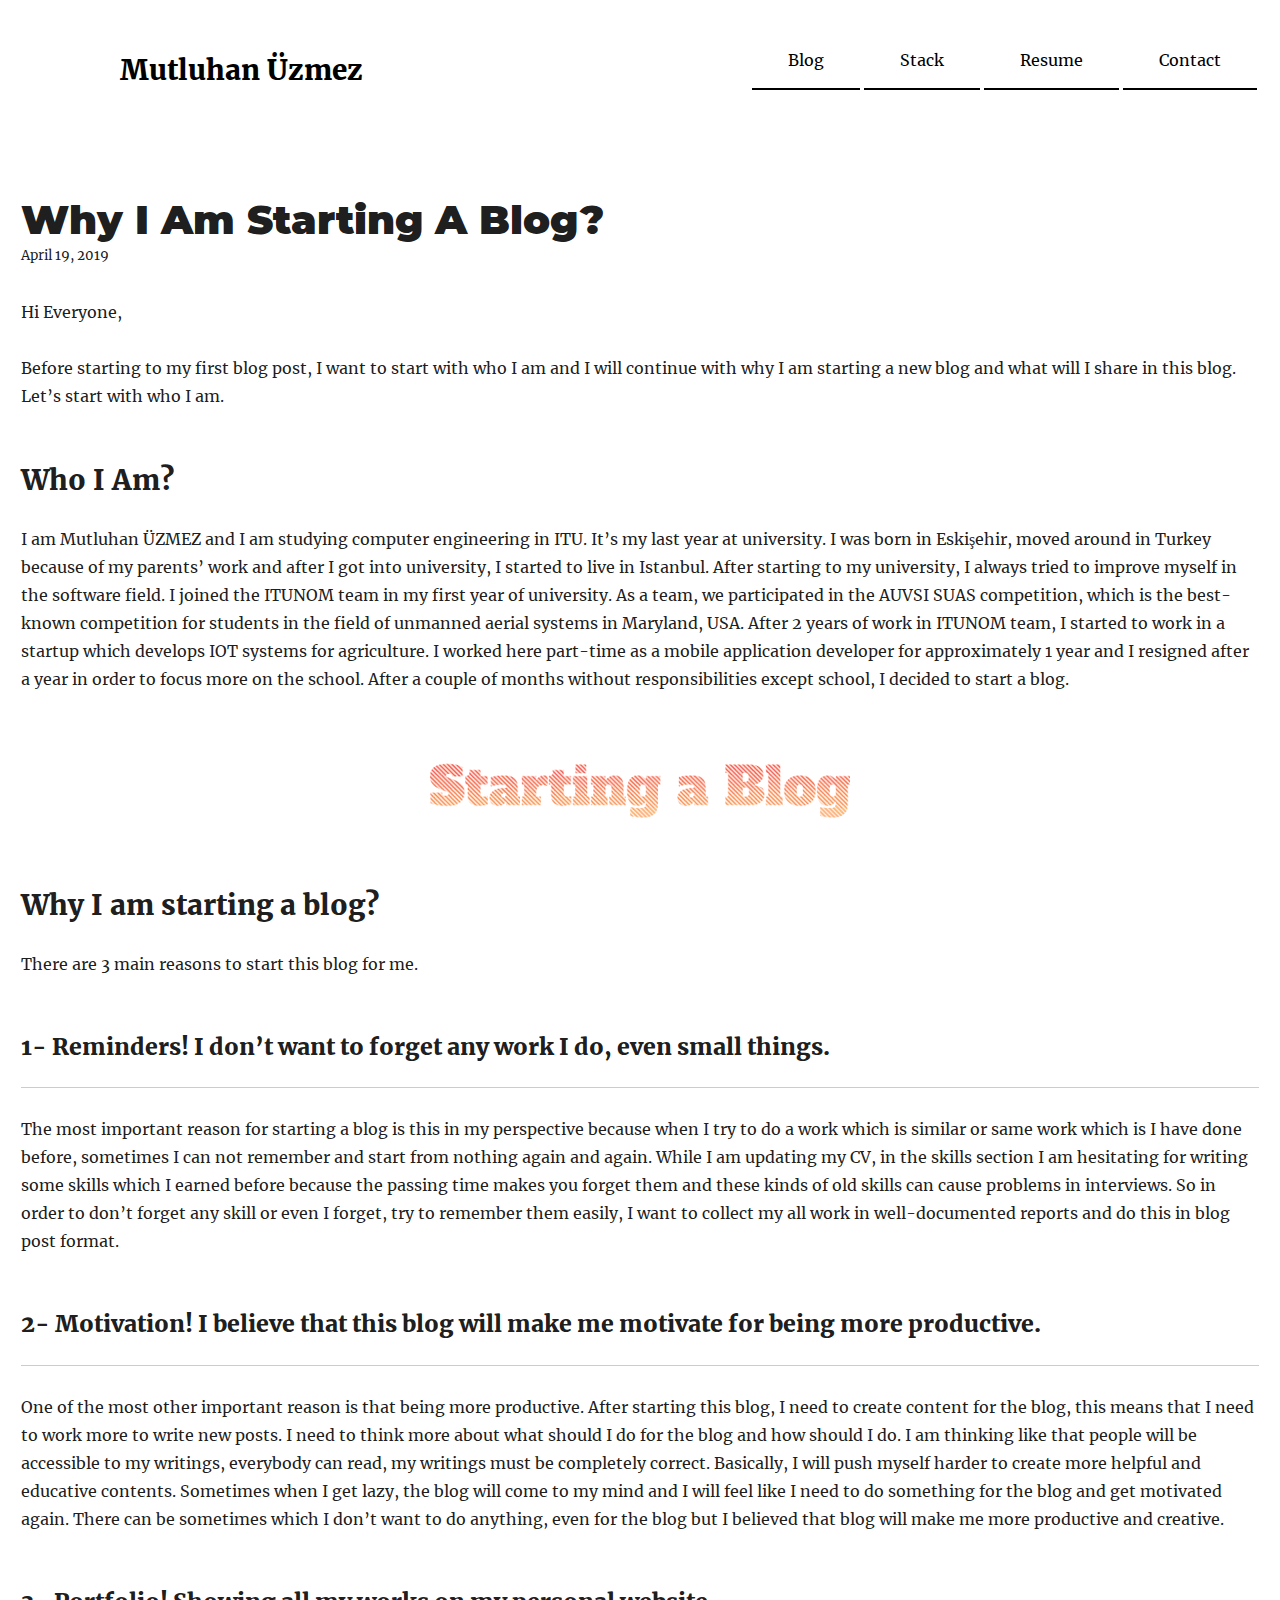
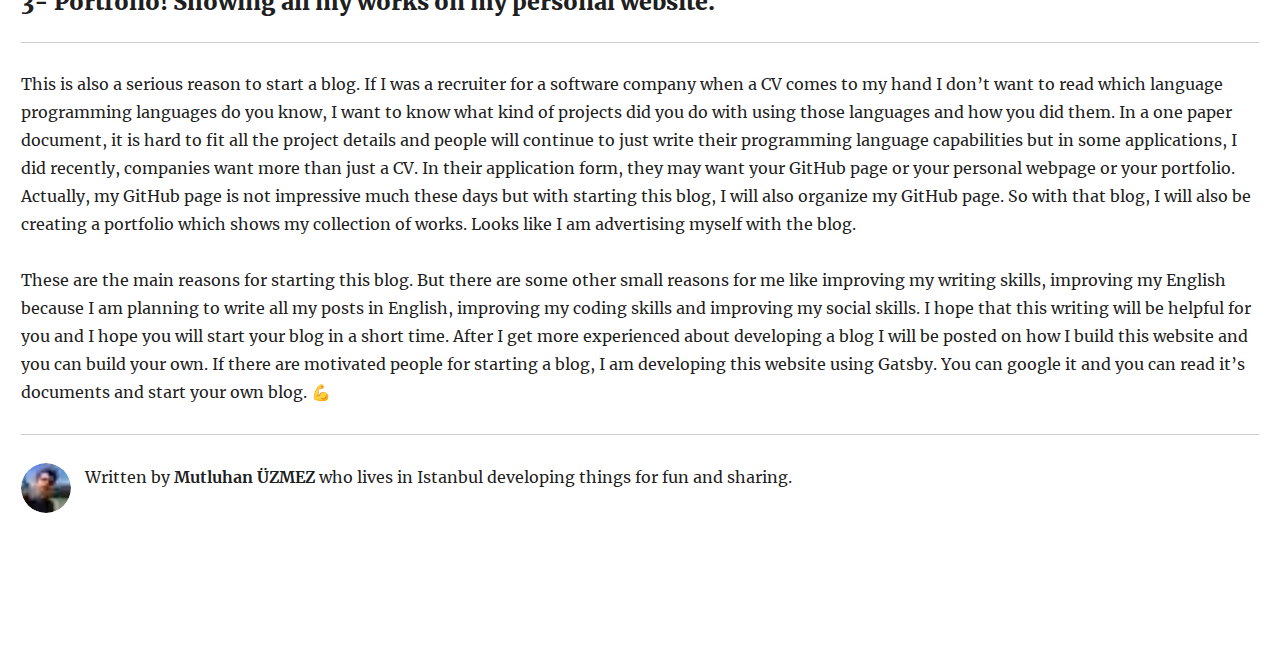
<file: blog/why-i-am-starting-a-blog/index.html>
<!DOCTYPE html><html lang="en"><head><meta charSet="utf-8"/><meta http-equiv="x-ua-compatible" content="ie=edge"/><meta name="viewport" content="width=device-width, initial-scale=1, shrink-to-fit=no"/><style data-href="/styles.30e979ec7ece27f2e978.css">@font-face{font-family:Montserrat;font-style:normal;font-display:swap;font-weight:100;src:local("Montserrat Thin "),local("Montserrat-Thin"),url(/static/montserrat-latin-100-4124805c0503dbfe42dd67d7f5715964.woff2) format("woff2"),url(/static/montserrat-latin-100-c8fb2f714bbc7bc3e8dfffa916b286dc.woff) format("woff")}@font-face{font-family:Montserrat;font-style:italic;font-display:swap;font-weight:100;src:local("Montserrat Thin italic"),local("Montserrat-Thinitalic"),url(/static/montserrat-latin-100italic-e4bf47bd171a9b2a72dd84c58bf90edf.woff2) format("woff2"),url(/static/montserrat-latin-100italic-d1f3f2d02ee4d7d2d4b1ad865014f189.woff) format("woff")}@font-face{font-family:Montserrat;font-style:normal;font-display:swap;font-weight:200;src:local("Montserrat Extra Light "),local("Montserrat-Extra Light"),url(/static/montserrat-latin-200-444ae007121264bc1969d49b4031f9b2.woff2) format("woff2"),url(/static/montserrat-latin-200-edbce16a90aa22c297a0307b85789837.woff) format("woff")}@font-face{font-family:Montserrat;font-style:italic;font-display:swap;font-weight:200;src:local("Montserrat Extra Light italic"),local("Montserrat-Extra Lightitalic"),url(/static/montserrat-latin-200italic-f316c5d1ec40f3e68654c3f38b3999f3.woff2) format("woff2"),url(/static/montserrat-latin-200italic-d7bbb730d9b5e11720b3eb32326dcca7.woff) format("woff")}@font-face{font-family:Montserrat;font-style:normal;font-display:swap;font-weight:300;src:local("Montserrat Light "),local("Montserrat-Light"),url(/static/montserrat-latin-300-0a7c6df06e85d978d096d4d18fd8d43d.woff2) format("woff2"),url(/static/montserrat-latin-300-5e86df2cad22d2ef2b03516334afae5e.woff) format("woff")}@font-face{font-family:Montserrat;font-style:italic;font-display:swap;font-weight:300;src:local("Montserrat Light italic"),local("Montserrat-Lightitalic"),url(/static/montserrat-latin-300italic-c076c4892bc7a4be7b9097e97a35012d.woff2) format("woff2"),url(/static/montserrat-latin-300italic-37c74a8d2d0d36a0a2c6e9a37ee15b0c.woff) format("woff")}@font-face{font-family:Montserrat;font-style:normal;font-display:swap;font-weight:400;src:local("Montserrat Regular "),local("Montserrat-Regular"),url(/static/montserrat-latin-400-501ce09c42716a2f6e1503a25eb174c9.woff2) format("woff2"),url(/static/montserrat-latin-400-f29d2b8559699b6beb5b29b25b8bc572.woff) format("woff")}@font-face{font-family:Montserrat;font-style:italic;font-display:swap;font-weight:400;src:local("Montserrat Regular italic"),local("Montserrat-Regularitalic"),url(/static/montserrat-latin-400italic-882908d9950d9c86ebd380877f293d95.woff2) format("woff2"),url(/static/montserrat-latin-400italic-22e7b04e5f2a901d49d4d342315a715a.woff) format("woff")}@font-face{font-family:Montserrat;font-style:normal;font-display:swap;font-weight:500;src:local("Montserrat Medium "),local("Montserrat-Medium"),url(/static/montserrat-latin-500-f0f2716c5fe401d175b88715e7d28685.woff2) format("woff2"),url(/static/montserrat-latin-500-991b453bf90a0980e78966d2af7e3d3a.woff) format("woff")}@font-face{font-family:Montserrat;font-style:italic;font-display:swap;font-weight:500;src:local("Montserrat Medium italic"),local("Montserrat-Mediumitalic"),url(/static/montserrat-latin-500italic-4590ebba421b3288c305305d7fa7b504.woff2) format("woff2"),url(/static/montserrat-latin-500italic-f3d41e4cdcc2314e49ddcea751d6f87f.woff) format("woff")}@font-face{font-family:Montserrat;font-style:normal;font-display:swap;font-weight:600;src:local("Montserrat SemiBold "),local("Montserrat-SemiBold"),url(/static/montserrat-latin-600-15c24f7109941777774ddd2c636c6a50.woff2) format("woff2"),url(/static/montserrat-latin-600-f6dc6096f48956908c1787d9a722570a.woff) format("woff")}@font-face{font-family:Montserrat;font-style:italic;font-display:swap;font-weight:600;src:local("Montserrat SemiBold italic"),local("Montserrat-SemiBolditalic"),url(/static/montserrat-latin-600italic-6d10b80529d5c36c7c09fca7193af0fc.woff2) format("woff2"),url(/static/montserrat-latin-600italic-02c4833312d94b1b0866f073023a250e.woff) format("woff")}@font-face{font-family:Montserrat;font-style:normal;font-display:swap;font-weight:700;src:local("Montserrat Bold "),local("Montserrat-Bold"),url(/static/montserrat-latin-700-79982cd1f74c6fa7451bf9b37ead09ff.woff2) format("woff2"),url(/static/montserrat-latin-700-957e93fbbe131a59791cd820d98b7109.woff) format("woff")}@font-face{font-family:Montserrat;font-style:italic;font-display:swap;font-weight:700;src:local("Montserrat Bold italic"),local("Montserrat-Bolditalic"),url(/static/montserrat-latin-700italic-283438e9577fe6a684466bb100e105ec.woff2) format("woff2"),url(/static/montserrat-latin-700italic-ca627c5ccc65cf80c2ecaea44b997de9.woff) format("woff")}@font-face{font-family:Montserrat;font-style:normal;font-display:swap;font-weight:800;src:local("Montserrat ExtraBold "),local("Montserrat-ExtraBold"),url(/static/montserrat-latin-800-35386154b78d046218fc8f88a44ff515.woff2) format("woff2"),url(/static/montserrat-latin-800-756655905d91b77960888262e7d58d35.woff) format("woff")}@font-face{font-family:Montserrat;font-style:italic;font-display:swap;font-weight:800;src:local("Montserrat ExtraBold italic"),local("Montserrat-ExtraBolditalic"),url(/static/montserrat-latin-800italic-e1b52a7bd83e2324db6d92bdc206844c.woff2) format("woff2"),url(/static/montserrat-latin-800italic-a69f0add9d86c1a84311d7dd8693ba4a.woff) format("woff")}@font-face{font-family:Montserrat;font-style:normal;font-display:swap;font-weight:900;src:local("Montserrat Black "),local("Montserrat-Black"),url(/static/montserrat-latin-900-260c2ea3ef57feb82251952e605a36d5.woff2) format("woff2"),url(/static/montserrat-latin-900-186cae8091da578150d81958e217714a.woff) format("woff")}@font-face{font-family:Montserrat;font-style:italic;font-display:swap;font-weight:900;src:local("Montserrat Black italic"),local("Montserrat-Blackitalic"),url(/static/montserrat-latin-900italic-d785fb9fc74588ffb7f306799709a97d.woff2) format("woff2"),url(/static/montserrat-latin-900italic-43b527fe77254f97ea36e2b54e845ec4.woff) format("woff")}@font-face{font-family:Merriweather;font-style:normal;font-display:swap;font-weight:300;src:local("Merriweather Light "),local("Merriweather-Light"),url(/static/merriweather-latin-300-a50c381443e6993188ed9cc4b6806866.woff2) format("woff2"),url(/static/merriweather-latin-300-2c73b119ad85e697123658b8a091ff83.woff) format("woff")}@font-face{font-family:Merriweather;font-style:italic;font-display:swap;font-weight:300;src:local("Merriweather Light italic"),local("Merriweather-Lightitalic"),url(/static/merriweather-latin-300italic-bd410cbf8c272acd4fbdd9f61a7015bf.woff2) format("woff2"),url(/static/merriweather-latin-300italic-9deeb422b65afb1daacc039296bb3640.woff) format("woff")}@font-face{font-family:Merriweather;font-style:normal;font-display:swap;font-weight:400;src:local("Merriweather Regular "),local("Merriweather-Regular"),url(/static/merriweather-latin-400-f936cb550d4dcd769f75c453207ac5e6.woff2) format("woff2"),url(/static/merriweather-latin-400-ab0616e6d856817eff54eb8c5e1664e4.woff) format("woff")}@font-face{font-family:Merriweather;font-style:italic;font-display:swap;font-weight:400;src:local("Merriweather Regular italic"),local("Merriweather-Regularitalic"),url(/static/merriweather-latin-400italic-5c9a23d08e2c851e5a25795b940acd4f.woff2) format("woff2"),url(/static/merriweather-latin-400italic-0ab4b54f3b1e8b14cf755970fde8ce35.woff) format("woff")}@font-face{font-family:Merriweather;font-style:normal;font-display:swap;font-weight:700;src:local("Merriweather Bold "),local("Merriweather-Bold"),url(/static/merriweather-latin-700-1636f13a52ca3f0eb8784c9c57f62082.woff2) format("woff2"),url(/static/merriweather-latin-700-cc673c945b482dc1378d4a3c95ffd175.woff) format("woff")}@font-face{font-family:Merriweather;font-style:italic;font-display:swap;font-weight:700;src:local("Merriweather Bold italic"),local("Merriweather-Bolditalic"),url(/static/merriweather-latin-700italic-8b0db67123584893c6591accbc51640c.woff2) format("woff2"),url(/static/merriweather-latin-700italic-513649f5b9ba4675cff15cf3f7ad4f2a.woff) format("woff")}@font-face{font-family:Merriweather;font-style:normal;font-display:swap;font-weight:900;src:local("Merriweather Black "),local("Merriweather-Black"),url(/static/merriweather-latin-900-46631a9aab93dec3ed34f429dd1a5646.woff2) format("woff2"),url(/static/merriweather-latin-900-a0528570caa2c785891308ce604d8db7.woff) format("woff")}@font-face{font-family:Merriweather;font-style:italic;font-display:swap;font-weight:900;src:local("Merriweather Black italic"),local("Merriweather-Blackitalic"),url(/static/merriweather-latin-900italic-a26a8168916e5d4e5485081171d7fdb0.woff2) format("woff2"),url(/static/merriweather-latin-900italic-db42a3f34378e69ef5aebb6717f1f33e.woff) format("woff")}.row{width:100%;padding:5px;margin:10px;border-radius:10px;border:1px solid grey;box-shadow:5px 5px 5px 0 rgba(0,0,0,.75)}h3{margin:10px 0 0;color:#000}p{padding:0}.post-description{color:#000;width:85%;height:50%;padding-left:2%;padding-right:2%}.post-description,.post-image{vertical-align:middle;display:inline-block}.post-image{width:15%;height:100%;opacity:1;margin:0;border-radius:5px}body{font-family:Gill Sans Extrabold,sans-serif;width:100%!important;height:100%!important;color:#000;background-attachment:fixed;background-color:#fff;background-size:400% 400%}@-webkit-keyframes Gradient{0%{background-position:0 50%}50%{background-position:100% 50%}to{background-position:0 50%}}@keyframes Gradient{0%{background-position:0 50%}50%{background-position:100% 50%}to{background-position:0 50%}}.Header{background-color:#fff}.Navbar{margin-top:30px;list-style-type:none;overflow:hidden;display:inline-block;float:right}.NavLi{float:right;margin:2px}.NavLi,.NavLi a{border-bottom:1px solid #000}.NavLi a{display:block;color:#000;text-align:center;padding:14px 36px;text-decoration:none}.NavLi a:hover{color:#000;border-bottom:1px solid red}.TitleStyle{display:inline-block;box-shadow:none;text-decoration:none;color:#000;padding-left:60px}*{box-sizing:border-box}.year{color:#000;margin:0}.timeline{position:relative;max-width:1200px;margin:0 auto}.timeline:after{content:"";position:absolute;width:6px;background-color:rgba(50,50,50,.8);top:0;bottom:0;left:50%;margin-left:-3px}.container{padding:10px 40px;position:relative;background-color:inherit;width:50%}.container:after{content:"";position:absolute;width:25px;height:25px;right:-17px;background-color:#fff;border:4px solid #000;top:15px;border-radius:50%;z-index:1}.left{left:0}.right{left:50%}.left:before{right:30px;border:solid transparent;border-left:solid rgba(50,50,50,.5);border-width:10px 0 10px 10px}.left:before,.right:before{content:" ";height:0;position:absolute;top:22px;width:0;z-index:1}.right:before{left:30px;border:solid transparent;border-right:solid rgba(50,50,50,.5);border-width:10px 10px 10px 0}.right:after{left:-13px}.left:after{right:-13px}.content{padding:20px 30px;background-color:#fff;position:relative;border-radius:10px;border:1px solid grey;box-shadow:5px 5px 5px 0 rgba(0,0,0,.75);color:#000}@media screen and (max-width:600px){.timeline:after{left:31px}.container{width:100%;padding-left:70px;padding-right:25px}.container:before{left:60px;border:solid transparent;border-right:solid #fff;border-width:10px 10px 10px 0}.left:after,.right:after{left:13px}.right{left:0}}</style><meta name="generator" content="Gatsby 2.1.17"/><link rel="alternate" type="application/rss+xml" href="/rss.xml"/><link rel="shortcut icon" href="/icons/icon-48x48.png"/><link rel="manifest" href="/manifest.webmanifest"/><meta name="theme-color" content="#663399"/><link rel="apple-touch-icon" sizes="48x48" href="/icons/icon-48x48.png"/><link rel="apple-touch-icon" sizes="72x72" href="/icons/icon-72x72.png"/><link rel="apple-touch-icon" sizes="96x96" href="/icons/icon-96x96.png"/><link rel="apple-touch-icon" sizes="144x144" href="/icons/icon-144x144.png"/><link rel="apple-touch-icon" sizes="192x192" href="/icons/icon-192x192.png"/><link rel="apple-touch-icon" sizes="256x256" href="/icons/icon-256x256.png"/><link rel="apple-touch-icon" sizes="384x384" href="/icons/icon-384x384.png"/><link rel="apple-touch-icon" sizes="512x512" href="/icons/icon-512x512.png"/><title data-react-helmet="true">Why I Am Starting A Blog? | Mutluhan ÜZMEZ</title><meta data-react-helmet="true" name="description" content="Hi Everyone, In this post I will mention about why I am starting a blog. It will be my first blog post and I am hoping that you can find reasons for yourself to starting a blog."/><meta data-react-helmet="true" property="og:title" content="Why I Am Starting A Blog?"/><meta data-react-helmet="true" property="og:description" content="Hi Everyone, In this post I will mention about why I am starting a blog. It will be my first blog post and I am hoping that you can find reasons for yourself to starting a blog."/><meta data-react-helmet="true" property="og:type" content="website"/><meta data-react-helmet="true" name="twitter:card" content="summary"/><meta data-react-helmet="true" name="twitter:creator" content="Mutluhan ÜZMEZ"/><meta data-react-helmet="true" name="twitter:title" content="Why I Am Starting A Blog?"/><meta data-react-helmet="true" name="twitter:description" content="Hi Everyone, In this post I will mention about why I am starting a blog. It will be my first blog post and I am hoping that you can find reasons for yourself to starting a blog."/><style id="typography.js">html{font-family:sans-serif;-ms-text-size-adjust:100%;-webkit-text-size-adjust:100%}body{margin:0}article,aside,details,figcaption,figure,footer,header,main,menu,nav,section,summary{display:block}audio,canvas,progress,video{display:inline-block}audio:not([controls]){display:none;height:0}progress{vertical-align:baseline}[hidden],template{display:none}a{background-color:transparent;-webkit-text-decoration-skip:objects}a:active,a:hover{outline-width:0}abbr[title]{border-bottom:none;text-decoration:underline;text-decoration:underline dotted}b,strong{font-weight:inherit;font-weight:bolder}dfn{font-style:italic}h1{font-size:2em;margin:.67em 0}mark{background-color:#ff0;color:#000}small{font-size:80%}sub,sup{font-size:75%;line-height:0;position:relative;vertical-align:baseline}sub{bottom:-.25em}sup{top:-.5em}img{border-style:none}svg:not(:root){overflow:hidden}code,kbd,pre,samp{font-family:monospace,monospace;font-size:1em}figure{margin:1em 40px}hr{box-sizing:content-box;height:0;overflow:visible}button,input,optgroup,select,textarea{font:inherit;margin:0}optgroup{font-weight:700}button,input{overflow:visible}button,select{text-transform:none}[type=reset],[type=submit],button,html [type=button]{-webkit-appearance:button}[type=button]::-moz-focus-inner,[type=reset]::-moz-focus-inner,[type=submit]::-moz-focus-inner,button::-moz-focus-inner{border-style:none;padding:0}[type=button]:-moz-focusring,[type=reset]:-moz-focusring,[type=submit]:-moz-focusring,button:-moz-focusring{outline:1px dotted ButtonText}fieldset{border:1px solid silver;margin:0 2px;padding:.35em .625em .75em}legend{box-sizing:border-box;color:inherit;display:table;max-width:100%;padding:0;white-space:normal}textarea{overflow:auto}[type=checkbox],[type=radio]{box-sizing:border-box;padding:0}[type=number]::-webkit-inner-spin-button,[type=number]::-webkit-outer-spin-button{height:auto}[type=search]{-webkit-appearance:textfield;outline-offset:-2px}[type=search]::-webkit-search-cancel-button,[type=search]::-webkit-search-decoration{-webkit-appearance:none}::-webkit-input-placeholder{color:inherit;opacity:.54}::-webkit-file-upload-button{-webkit-appearance:button;font:inherit}html{font:100%/1.75 'Merriweather','Georgia',serif;box-sizing:border-box;overflow-y:scroll;}*{box-sizing:inherit;}*:before{box-sizing:inherit;}*:after{box-sizing:inherit;}body{color:hsla(0,0%,0%,0.9);font-family:'Merriweather','Georgia',serif;font-weight:400;word-wrap:break-word;font-kerning:normal;-moz-font-feature-settings:"kern", "liga", "clig", "calt";-ms-font-feature-settings:"kern", "liga", "clig", "calt";-webkit-font-feature-settings:"kern", "liga", "clig", "calt";font-feature-settings:"kern", "liga", "clig", "calt";}img{max-width:100%;margin-left:0;margin-right:0;margin-top:0;padding-bottom:0;padding-left:0;padding-right:0;padding-top:0;margin-bottom:1.75rem;}h1{margin-left:0;margin-right:0;margin-top:0;padding-bottom:0;padding-left:0;padding-right:0;padding-top:0;margin-bottom:1.75rem;color:inherit;font-family:Montserrat,sans-serif;font-weight:900;text-rendering:optimizeLegibility;font-size:2.5rem;line-height:1.1;}h2{margin-left:0;margin-right:0;margin-top:0;padding-bottom:0;padding-left:0;padding-right:0;padding-top:0;margin-bottom:1.75rem;color:inherit;font-family:'Merriweather','Georgia',serif;font-weight:900;text-rendering:optimizeLegibility;font-size:1.73286rem;line-height:1.1;}h3{margin-left:0;margin-right:0;margin-top:0;padding-bottom:0;padding-left:0;padding-right:0;padding-top:0;margin-bottom:1.75rem;color:inherit;font-family:'Merriweather','Georgia',serif;font-weight:900;text-rendering:optimizeLegibility;font-size:1.4427rem;line-height:1.1;}h4{margin-left:0;margin-right:0;margin-top:0;padding-bottom:0;padding-left:0;padding-right:0;padding-top:0;margin-bottom:1.75rem;color:inherit;font-family:'Merriweather','Georgia',serif;font-weight:900;text-rendering:optimizeLegibility;font-size:1rem;line-height:1.1;letter-spacing:0.140625em;text-transform:uppercase;}h5{margin-left:0;margin-right:0;margin-top:0;padding-bottom:0;padding-left:0;padding-right:0;padding-top:0;margin-bottom:1.75rem;color:inherit;font-family:'Merriweather','Georgia',serif;font-weight:900;text-rendering:optimizeLegibility;font-size:0.83255rem;line-height:1.1;}h6{margin-left:0;margin-right:0;margin-top:0;padding-bottom:0;padding-left:0;padding-right:0;padding-top:0;margin-bottom:1.75rem;color:inherit;font-family:'Merriweather','Georgia',serif;font-weight:900;text-rendering:optimizeLegibility;font-size:0.75966rem;line-height:1.1;font-style:italic;}hgroup{margin-left:0;margin-right:0;margin-top:0;padding-bottom:0;padding-left:0;padding-right:0;padding-top:0;margin-bottom:1.75rem;}ul{margin-left:1.75rem;margin-right:0;margin-top:0;padding-bottom:0;padding-left:0;padding-right:0;padding-top:0;margin-bottom:1.75rem;list-style-position:outside;list-style-image:none;list-style:disc;}ol{margin-left:1.75rem;margin-right:0;margin-top:0;padding-bottom:0;padding-left:0;padding-right:0;padding-top:0;margin-bottom:1.75rem;list-style-position:outside;list-style-image:none;}dl{margin-left:0;margin-right:0;margin-top:0;padding-bottom:0;padding-left:0;padding-right:0;padding-top:0;margin-bottom:1.75rem;}dd{margin-left:0;margin-right:0;margin-top:0;padding-bottom:0;padding-left:0;padding-right:0;padding-top:0;margin-bottom:1.75rem;}p{margin-left:0;margin-right:0;margin-top:0;padding-bottom:0;padding-left:0;padding-right:0;padding-top:0;margin-bottom:1.75rem;}figure{margin-left:0;margin-right:0;margin-top:0;padding-bottom:0;padding-left:0;padding-right:0;padding-top:0;margin-bottom:1.75rem;}pre{margin-left:0;margin-right:0;margin-top:0;padding-bottom:0;padding-left:0;padding-right:0;padding-top:0;margin-bottom:1.75rem;font-size:0.85rem;line-height:1.75rem;}table{margin-left:0;margin-right:0;margin-top:0;padding-bottom:0;padding-left:0;padding-right:0;padding-top:0;margin-bottom:1.75rem;font-size:1rem;line-height:1.75rem;border-collapse:collapse;width:100%;}fieldset{margin-left:0;margin-right:0;margin-top:0;padding-bottom:0;padding-left:0;padding-right:0;padding-top:0;margin-bottom:1.75rem;}blockquote{margin-left:-1.75rem;margin-right:1.75rem;margin-top:0;padding-bottom:0;padding-left:1.42188rem;padding-right:0;padding-top:0;margin-bottom:1.75rem;font-size:1.20112rem;line-height:1.75rem;color:hsla(0,0%,0%,0.59);font-style:italic;border-left:0.32813rem solid hsla(0,0%,0%,0.9);}form{margin-left:0;margin-right:0;margin-top:0;padding-bottom:0;padding-left:0;padding-right:0;padding-top:0;margin-bottom:1.75rem;}noscript{margin-left:0;margin-right:0;margin-top:0;padding-bottom:0;padding-left:0;padding-right:0;padding-top:0;margin-bottom:1.75rem;}iframe{margin-left:0;margin-right:0;margin-top:0;padding-bottom:0;padding-left:0;padding-right:0;padding-top:0;margin-bottom:1.75rem;}hr{margin-left:0;margin-right:0;margin-top:0;padding-bottom:0;padding-left:0;padding-right:0;padding-top:0;margin-bottom:calc(1.75rem - 1px);background:hsla(0,0%,0%,0.2);border:none;height:1px;}address{margin-left:0;margin-right:0;margin-top:0;padding-bottom:0;padding-left:0;padding-right:0;padding-top:0;margin-bottom:1.75rem;}b{font-weight:700;}strong{font-weight:700;}dt{font-weight:700;}th{font-weight:700;}li{margin-bottom:calc(1.75rem / 2);}ol li{padding-left:0;}ul li{padding-left:0;}li > ol{margin-left:1.75rem;margin-bottom:calc(1.75rem / 2);margin-top:calc(1.75rem / 2);}li > ul{margin-left:1.75rem;margin-bottom:calc(1.75rem / 2);margin-top:calc(1.75rem / 2);}blockquote *:last-child{margin-bottom:0;}li *:last-child{margin-bottom:0;}p *:last-child{margin-bottom:0;}li > p{margin-bottom:calc(1.75rem / 2);}code{font-size:0.85rem;line-height:1.75rem;}kbd{font-size:0.85rem;line-height:1.75rem;}samp{font-size:0.85rem;line-height:1.75rem;}abbr{border-bottom:1px dotted hsla(0,0%,0%,0.5);cursor:help;}acronym{border-bottom:1px dotted hsla(0,0%,0%,0.5);cursor:help;}abbr[title]{border-bottom:1px dotted hsla(0,0%,0%,0.5);cursor:help;text-decoration:none;}thead{text-align:left;}td,th{text-align:left;border-bottom:1px solid hsla(0,0%,0%,0.12);font-feature-settings:"tnum";-moz-font-feature-settings:"tnum";-ms-font-feature-settings:"tnum";-webkit-font-feature-settings:"tnum";padding-left:1.16667rem;padding-right:1.16667rem;padding-top:0.875rem;padding-bottom:calc(0.875rem - 1px);}th:first-child,td:first-child{padding-left:0;}th:last-child,td:last-child{padding-right:0;}blockquote > :last-child{margin-bottom:0;}blockquote cite{font-size:1rem;line-height:1.75rem;color:hsla(0,0%,0%,0.9);font-weight:400;}blockquote cite:before{content:"— ";}ul,ol{margin-left:0;}@media only screen and (max-width:480px){ul,ol{margin-left:1.75rem;}blockquote{margin-left:-1.3125rem;margin-right:0;padding-left:0.98438rem;}}h1,h2,h3,h4,h5,h6{margin-top:3.5rem;}a{box-shadow:0 1px 0 0 currentColor;color:#007acc;text-decoration:none;}a:hover,a:active{box-shadow:none;}mark,ins{background:#007acc;color:white;padding:0.10938rem 0.21875rem;text-decoration:none;}a.gatsby-resp-image-link{box-shadow:none;}</style><link as="script" rel="preload" href="/component---src-templates-blog-post-index-js-b8203b20ca01c612f668.js"/><link as="script" rel="preload" href="/1-a298a6a2da44c929050e.js"/><link as="script" rel="preload" href="/app-1dc60e27e8d581acd375.js"/><link as="script" rel="preload" href="/styles-f894643ef5b4d6f93086.js"/><link as="script" rel="preload" href="/webpack-runtime-1876f453c342cb05409a.js"/><link as="fetch" rel="preload" href="/static/d/151/path---blog-why-i-am-starting-a-blog-cb-5-37c-C8dAohKdY3WJc84mR06TSQC3loQ.json" crossorigin="use-credentials"/></head><body><noscript id="gatsby-noscript">This app works best with JavaScript enabled.</noscript><div id="___gatsby"><div style="outline:none" tabindex="-1" role="group"><div class="mainContainer"><header><div class="Header"><h2 class="TitleStyle"><a class="TitleStyle" href="/">Mutluhan Üzmez</a></h2><ul class="Navbar" style="padding-right:1.3125rem"><li class="NavLi"><a href="/contact">Contact</a></li><li class="NavLi"><a href="/resume">Resume</a></li><li class="NavLi"><a href="/stack">Stack</a></li><li class="NavLi"><a href="/">Blog</a></li></ul></div></header><main style="margin-left:auto;margin-right:auto;max-width:84rem;padding:1.75rem 1.3125rem"><div class="blog-post"><h1>Why I Am Starting A Blog?</h1><p style="font-size:0.83255rem;line-height:1.75rem;display:block;margin-bottom:1.75rem;margin-top:-1.75rem">April 19, 2019</p><div><p>Hi Everyone, </p>
<p>Before starting to my first blog post, I want to start with who I am and I will continue with why I am
starting a new blog and what will I share in this blog. Let’s start with who I am.</p>
<h2>Who I Am?</h2>
<p>I am Mutluhan ÜZMEZ and I am studying computer engineering in ITU. It’s my last year at university. I was born in Eskişehir, moved around in Turkey because of my parents’ work and after I got into university, I started to live in Istanbul. After starting to my university, I always tried to improve myself in the software field. I joined the ITUNOM team in my first year of university. As a team, we participated in the AUVSI SUAS competition, which is the best-known competition for students in the field of unmanned aerial systems in Maryland, USA. After 2 years of work in ITUNOM team, I started to work in a
startup which develops IOT systems for agriculture. I worked here part-time as a mobile application developer for approximately 1 year and I resigned after a year in order to focus more on the school. After a couple of months without responsibilities except school, I decided to start a blog.</p>
<p>
  <a
    class="gatsby-resp-image-link"
    href="/static/4b48a121cee129ea878b1e021a0d251a/df95b/postcover.png"
    style="display: block"
    target="_blank"
    rel="noopener"
  >
  
  <span
    class="gatsby-resp-image-wrapper"
    style="position: relative; display: block;  max-width: 590px; margin-left: auto; margin-right: auto;"
  >
    <span
      class="gatsby-resp-image-background-image"
      style="padding-bottom: 19.37869822485207%; position: relative; bottom: 0; left: 0; background-image: url('[data-uri]'); background-size: cover; display: block;"
    >
      <img
        class="gatsby-resp-image-image"
        style="width: 100%; height: 100%; margin: 0; vertical-align: middle; position: absolute; top: 0; left: 0; box-shadow: inset 0px 0px 0px 400px white;"
        alt="Starting a Blog"
        title=""
        src="/static/4b48a121cee129ea878b1e021a0d251a/40fad/postcover.png"
        srcset="/static/4b48a121cee129ea878b1e021a0d251a/707e9/postcover.png 148w,
/static/4b48a121cee129ea878b1e021a0d251a/649e0/postcover.png 295w,
/static/4b48a121cee129ea878b1e021a0d251a/40fad/postcover.png 590w,
/static/4b48a121cee129ea878b1e021a0d251a/df95b/postcover.png 676w"
        sizes="(max-width: 590px) 100vw, 590px"
      />
    </span>
  </span>
  
  </a>
    </p>
<h2>Why I am starting a blog?</h2>
<p>There are 3 main reasons to start this blog for me. </p>
<h3>1- Reminders! I don’t want to forget any work I do, even small things.</h3>
<hr>
<p>The most important reason for starting a blog is this in my perspective because when I try to do
a work which is similar or same work which is I have done before, sometimes I can not remember and
start from nothing again and again. While I am updating my CV, in the skills section I am hesitating for writing some skills which I earned before because the passing time makes you forget them and these kinds of old skills can cause problems in interviews. So in order to don’t forget any skill or even I forget, try to remember them easily, I want to collect my all work in well-documented reports and do this in blog post format. </p>
<h3>2- Motivation! I believe that this blog will make me motivate for being more productive.</h3>
<hr>
<p>One of the most other important reason is that being more productive. After starting this blog, I need to create content for the blog, this means that I need to work more to write new posts. I need to think more about what should I do for the blog and how should I do. I am thinking like that people will be accessible to my writings, everybody can read, my writings must be completely correct. Basically, I will push myself harder to create more helpful and educative contents. Sometimes when I get lazy, the blog will come to my mind and I will feel like I need to do something for the blog and get motivated again. There can be sometimes which I don’t want to do anything, even for the blog but I believed that blog will make me more productive and creative.</p>
<h3>3- Portfolio! Showing all my works on my personal website.</h3>
<hr>
<p>This is also a serious reason to start a blog. If I was a recruiter for a software company when a CV comes to my hand I don’t want to read which language programming languages do you know, I want to know what kind of projects did you do with using those languages and how you did them. In a one paper document, it is hard to fit all the project details and people will continue to just write their programming language capabilities but in some applications, I did recently, companies want more than just a CV. In their application form, they may want your GitHub page or your personal webpage or your portfolio. Actually, my GitHub page is not impressive much these days but with starting this blog, I will also organize my GitHub page. So with that blog, I will also be creating a portfolio which shows my collection of works. Looks like I am advertising myself with the blog.</p>
<p>These are the main reasons for starting this blog. But there are some other small reasons for me like improving my writing skills, improving my English because I am planning to write all my posts in English, improving my coding skills and improving my social skills. I hope that this writing will be helpful for you and I hope you will start your blog in a short time. After I get more experienced about developing a blog I will be posted on how I build this website and you can build your own. If there are motivated people for starting a blog, I am developing this website using Gatsby. You can google it and you can read it’s documents and start your own blog. 💪</p></div><hr style="margin-bottom:1.75rem"/><div style="display:flex;margin-bottom:4.375rem"><div class=" gatsby-image-wrapper" style="position:relative;overflow:hidden;display:inline-block;width:50px;height:50px;margin-right:0.875rem;margin-bottom:0;min-width:50px;border-radius:100%"><img src="[data-uri]" alt="Mutluhan ÜZMEZ" style="position:absolute;top:0;left:0;width:100%;height:100%;object-fit:cover;object-position:center;opacity:1;transition:opacity 0.5s;transition-delay:0.25s;border-radius:50%"/><noscript><picture><source srcSet="/static/abb85c6a8ada841fe9f2f291b88dc0b4/c3bbc/profile-pic.jpg 1x,
/static/abb85c6a8ada841fe9f2f291b88dc0b4/ac385/profile-pic.jpg 1.5x,
/static/abb85c6a8ada841fe9f2f291b88dc0b4/587d5/profile-pic.jpg 2x" /><img width="50" height="50" src="/static/abb85c6a8ada841fe9f2f291b88dc0b4/c3bbc/profile-pic.jpg" alt="Mutluhan ÜZMEZ" style="position:absolute;top:0;left:0;transition:opacity 0.5s;transition-delay:0.5s;opacity:1;width:100%;height:100%;object-fit:cover;object-position:center"/></picture></noscript></div><p>Written by <strong>Mutluhan ÜZMEZ</strong> who lives in Istanbul developing things for fun and sharing.<!-- --> </p></div><ul style="display:flex;flex-wrap:wrap;justify-content:space-between;list-style:none;padding:0"><li></li><li></li></ul></div></main><footer></footer></div></div></div><script>
  
  
  if(true) {
    (function(i,s,o,g,r,a,m){i['GoogleAnalyticsObject']=r;i[r]=i[r]||function(){
    (i[r].q=i[r].q||[]).push(arguments)},i[r].l=1*new Date();a=s.createElement(o),
    m=s.getElementsByTagName(o)[0];a.async=1;a.src=g;m.parentNode.insertBefore(a,m)
    })(window,document,'script','https://www.google-analytics.com/analytics.js','ga');
  }
  if (typeof ga === "function") {
    ga('create', 'undefined', 'auto', {});
      
      
      
      }
      </script><script id="gatsby-script-loader">/*<![CDATA[*/window.page={"componentChunkName":"component---src-templates-blog-post-index-js","jsonName":"blog-why-i-am-starting-a-blog-cb5","path":"/blog/why-i-am-starting-a-blog/"};window.dataPath="151/path---blog-why-i-am-starting-a-blog-cb-5-37c-C8dAohKdY3WJc84mR06TSQC3loQ";/*]]>*/</script><script id="gatsby-chunk-mapping">/*<![CDATA[*/window.___chunkMapping={"app":["/app-1dc60e27e8d581acd375.js"],"component---node-modules-gatsby-plugin-offline-app-shell-js":["/component---node-modules-gatsby-plugin-offline-app-shell-js-218dfb3689e1ed90b306.js"],"component---src-templates-blog-post-index-js":["/component---src-templates-blog-post-index-js-b8203b20ca01c612f668.js"],"component---src-pages-404-js":["/component---src-pages-404-js-db77a3cf5f05f42c21f9.js"],"component---src-pages-contact-js":["/component---src-pages-contact-js-7f737168fd271c374f52.js"],"component---src-pages-index-js":["/component---src-pages-index-js-376f14daf783e9ec3439.js"],"component---src-pages-resume-js":["/component---src-pages-resume-js-2821cd1dee9a73461a95.js"],"component---src-pages-stack-js":["/component---src-pages-stack-js-fb5ed9d83cf50eba97da.js"],"pages-manifest":["/pages-manifest-f02f7a9b581f62339ae8.js"]};/*]]>*/</script><script src="/webpack-runtime-1876f453c342cb05409a.js" async=""></script><script src="/styles-f894643ef5b4d6f93086.js" async=""></script><script src="/app-1dc60e27e8d581acd375.js" async=""></script><script src="/1-a298a6a2da44c929050e.js" async=""></script><script src="/component---src-templates-blog-post-index-js-b8203b20ca01c612f668.js" async=""></script></body></html>
</file>
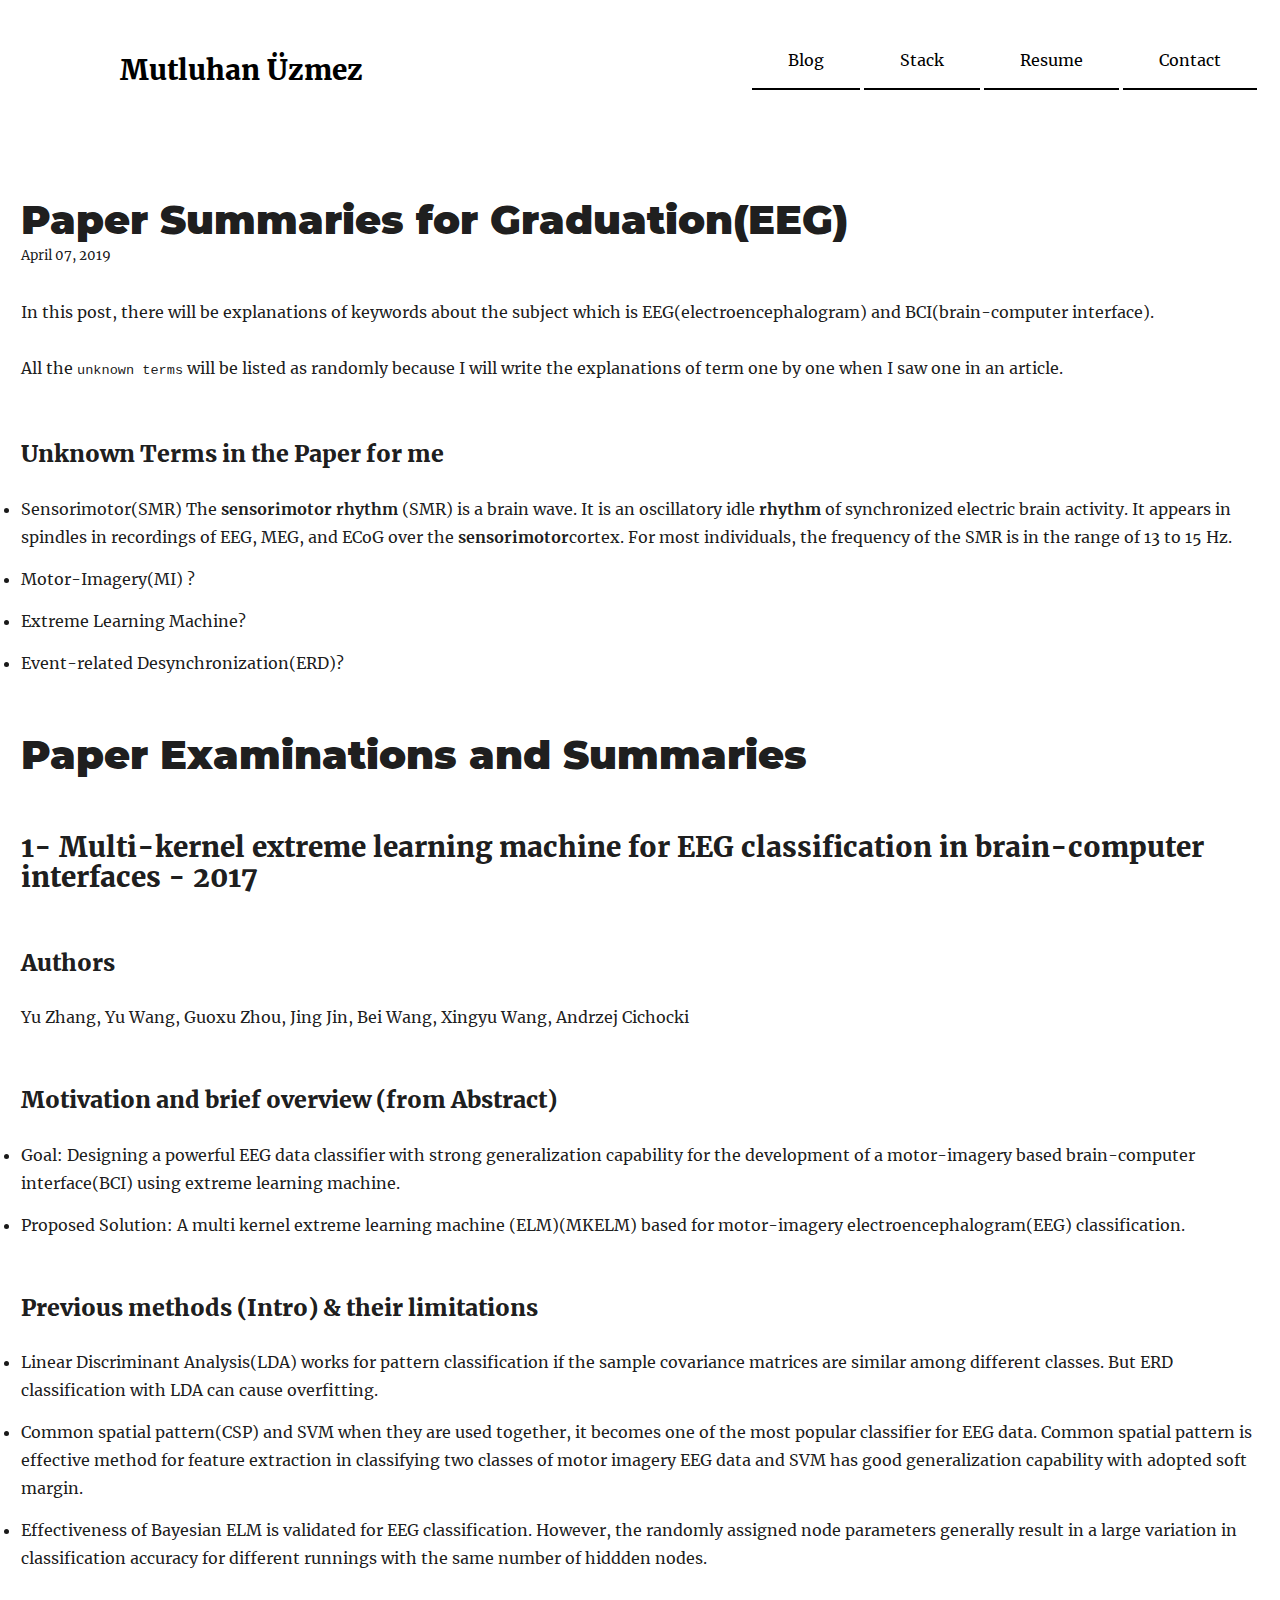
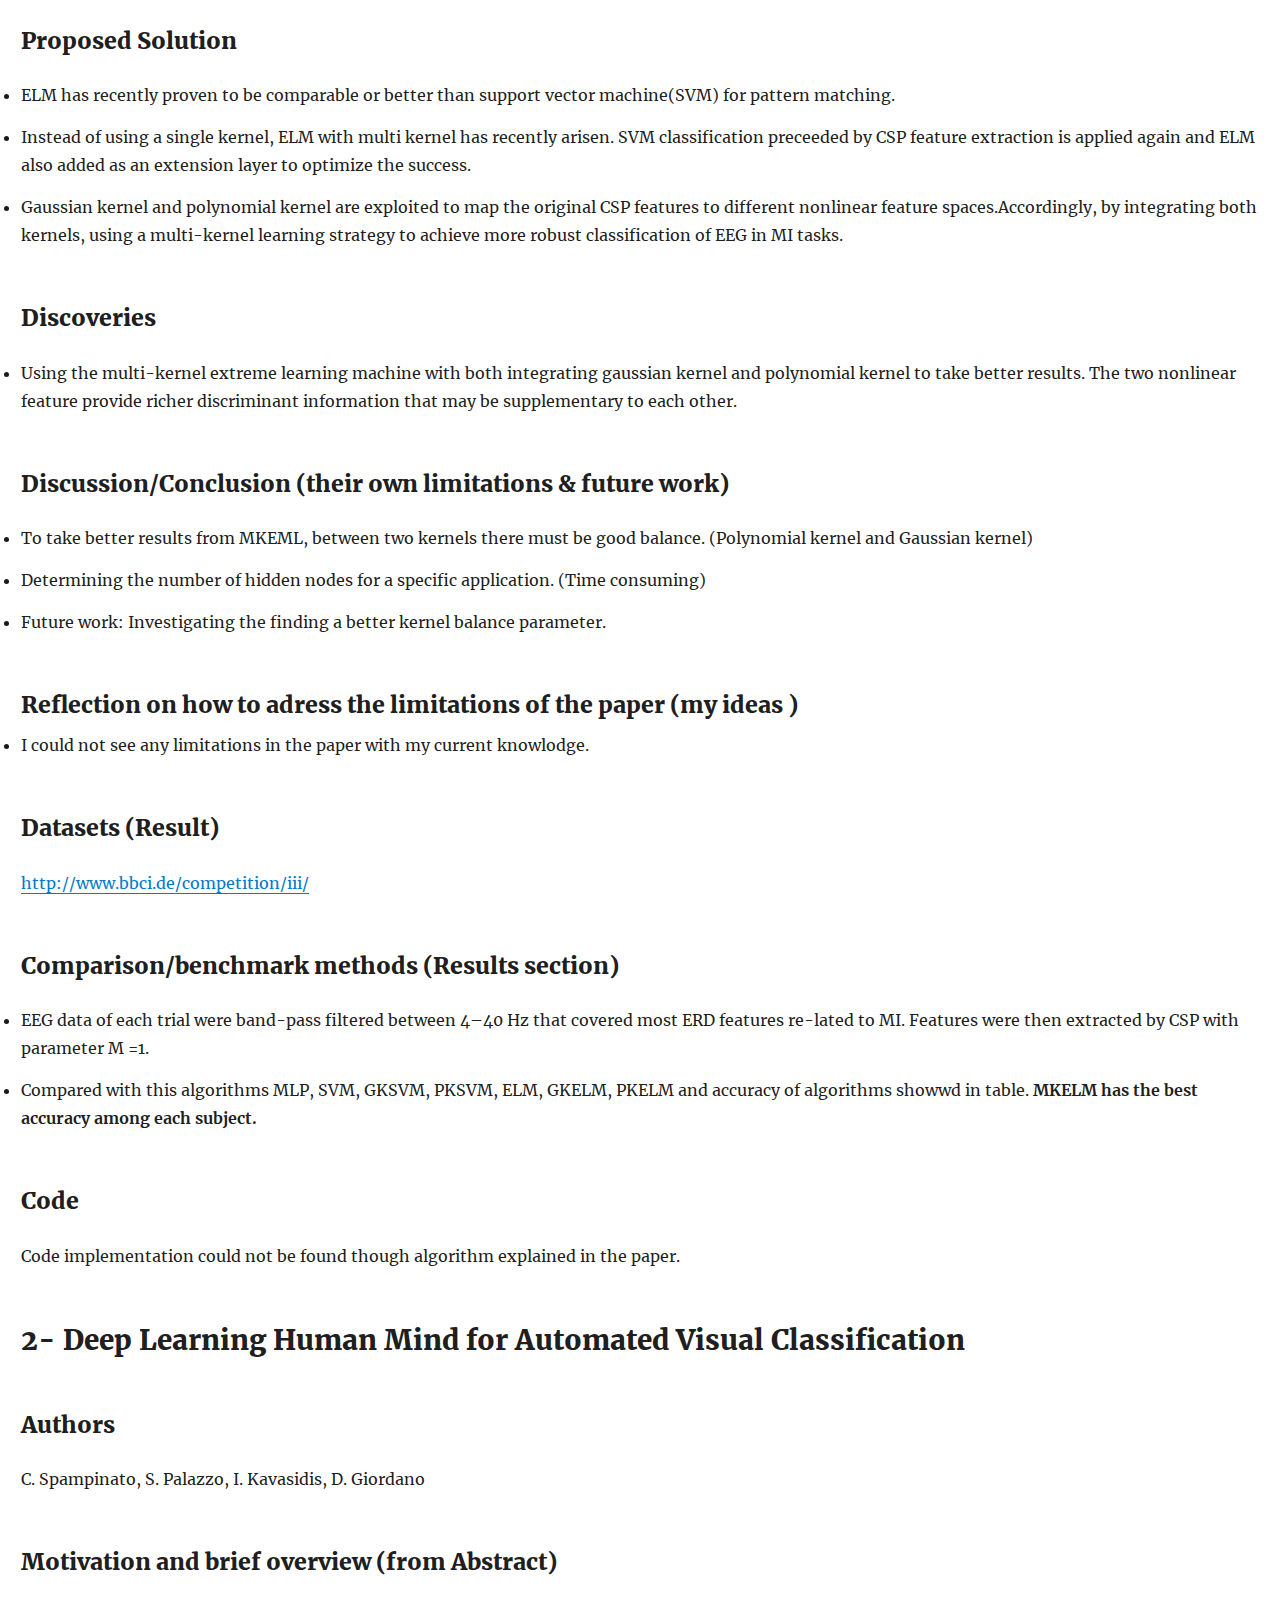
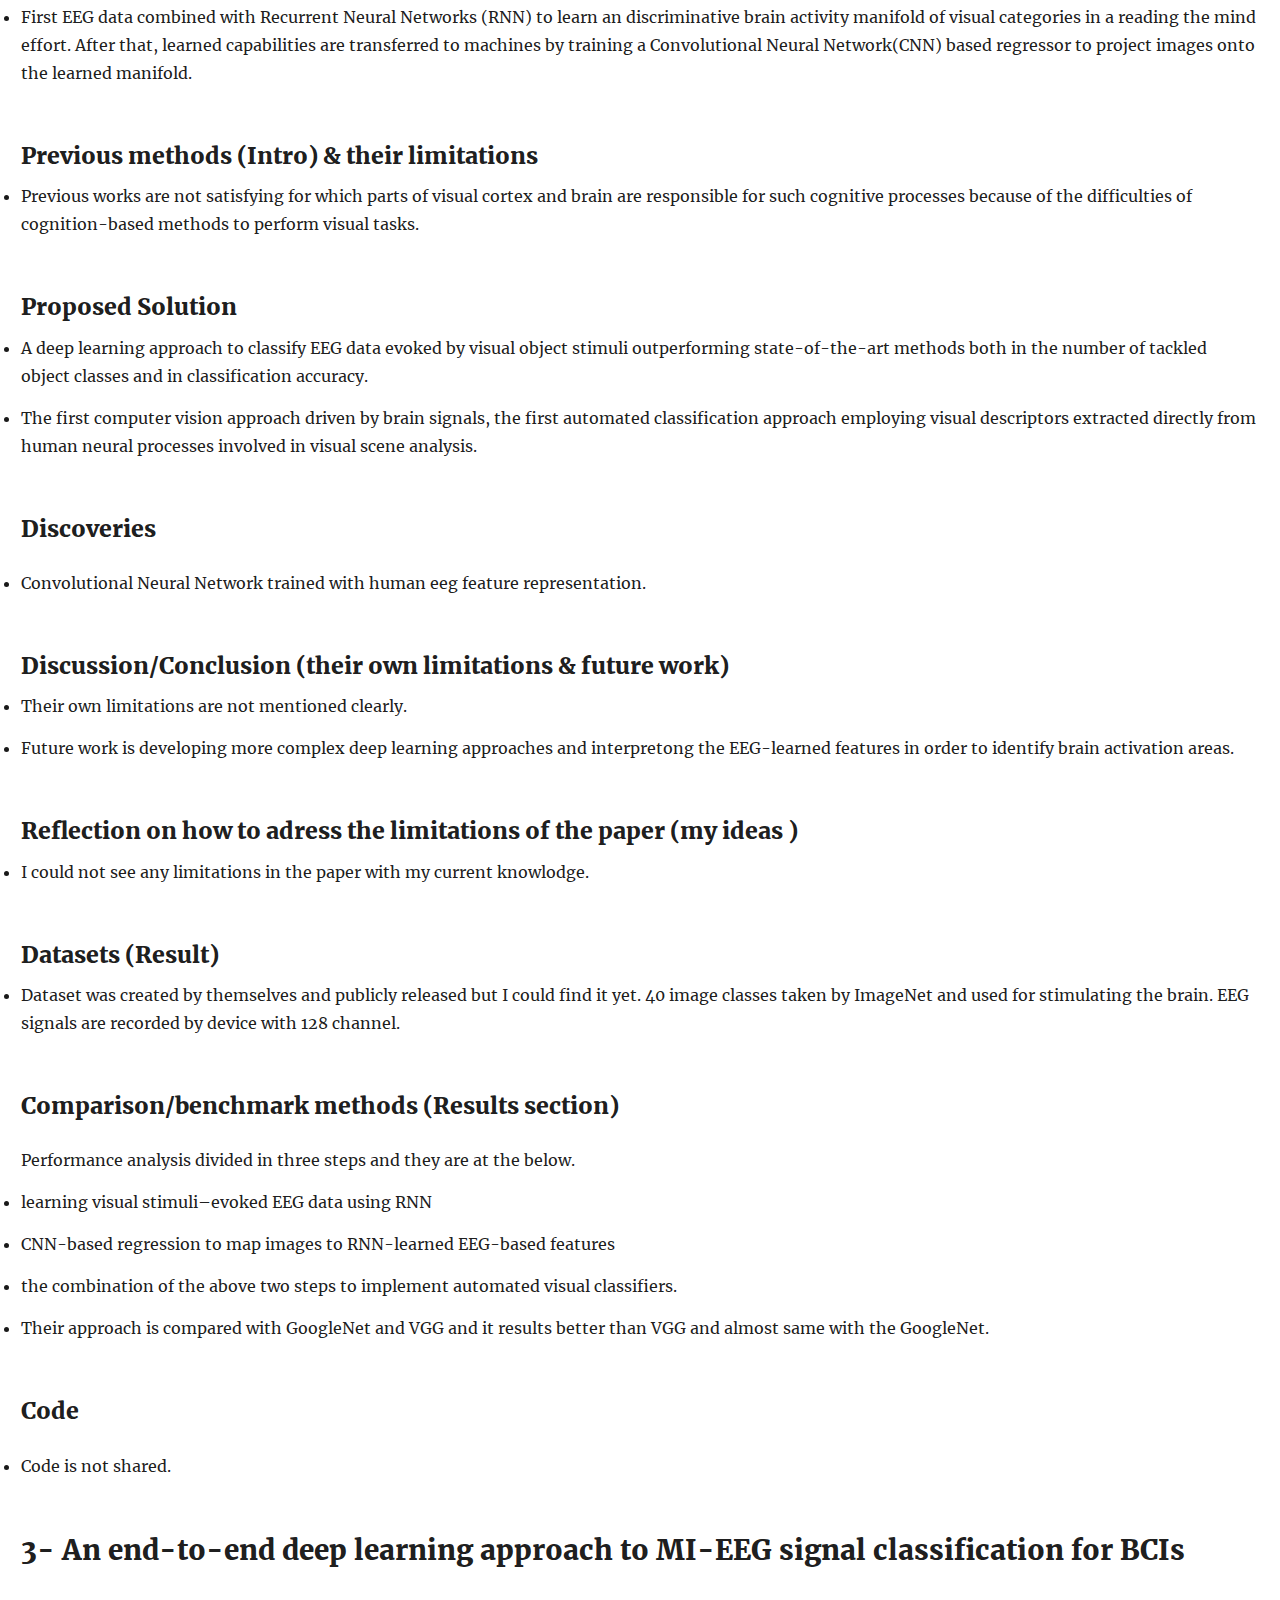
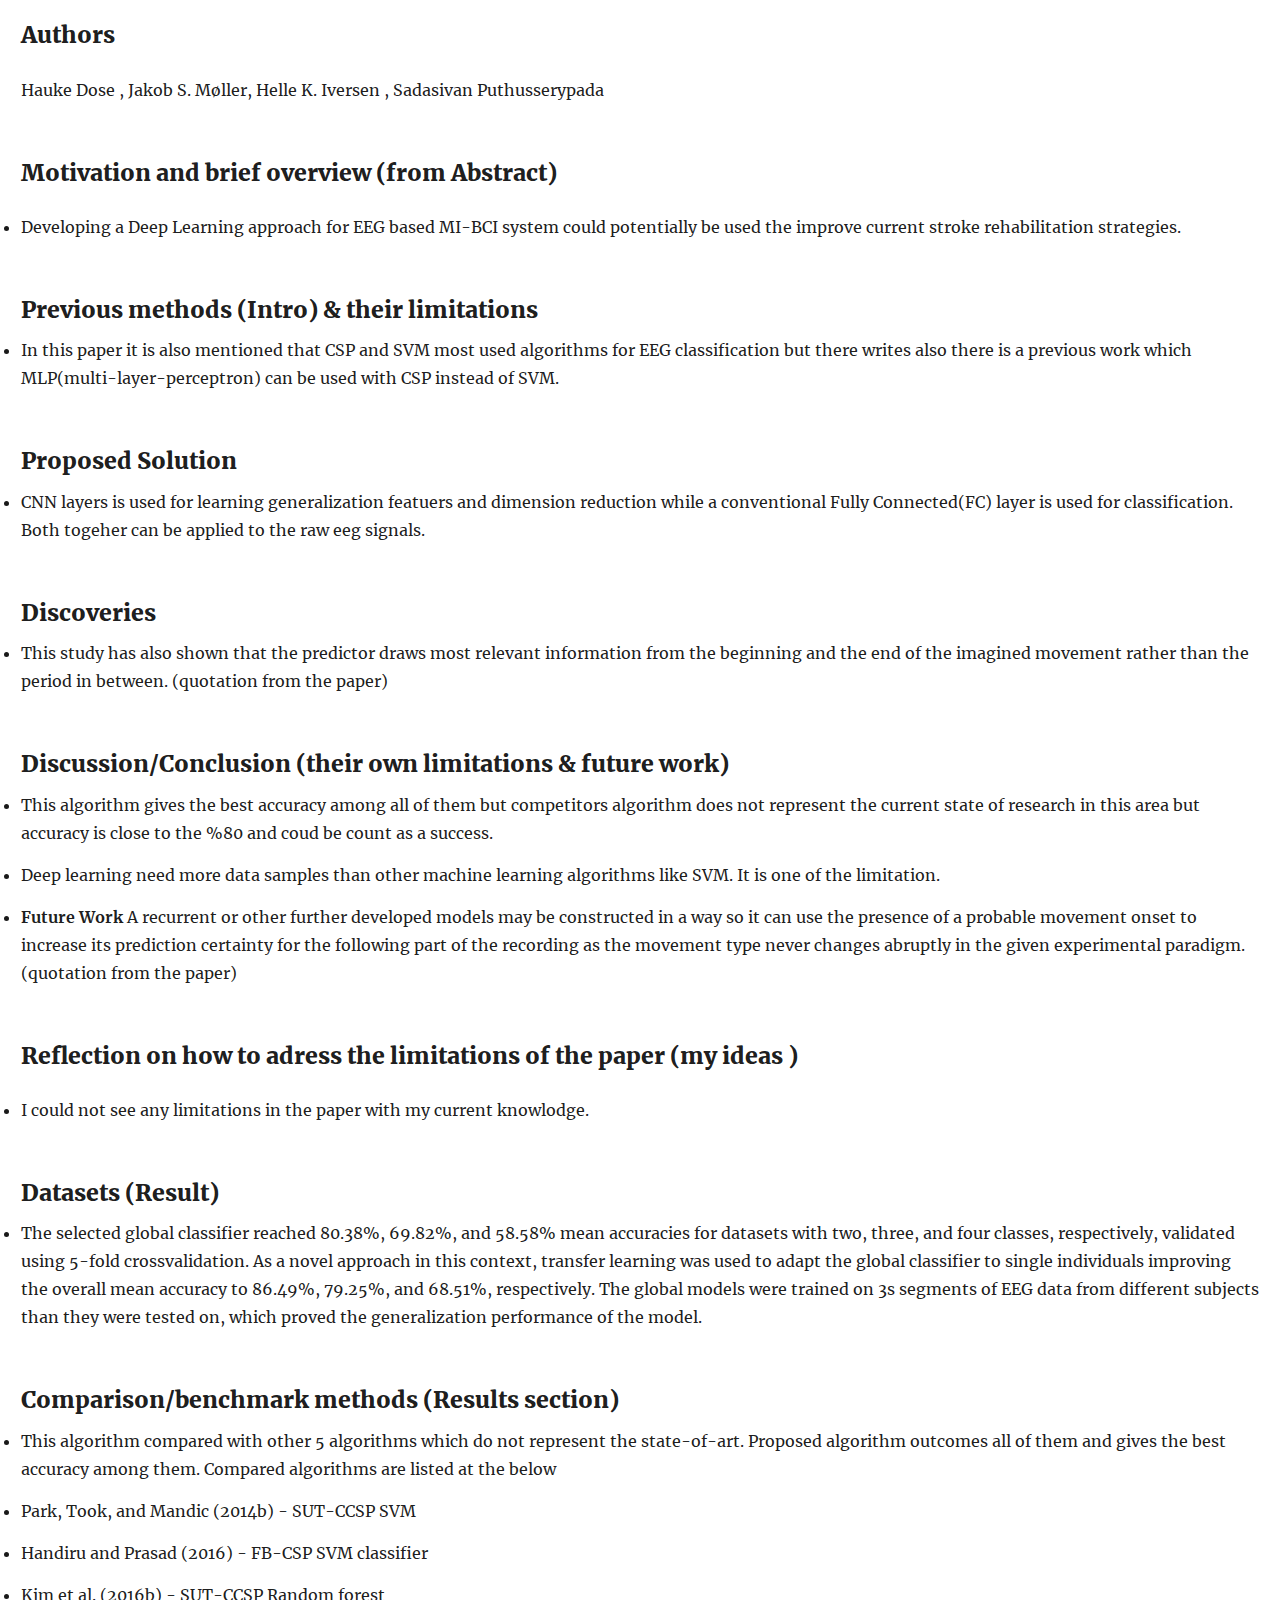
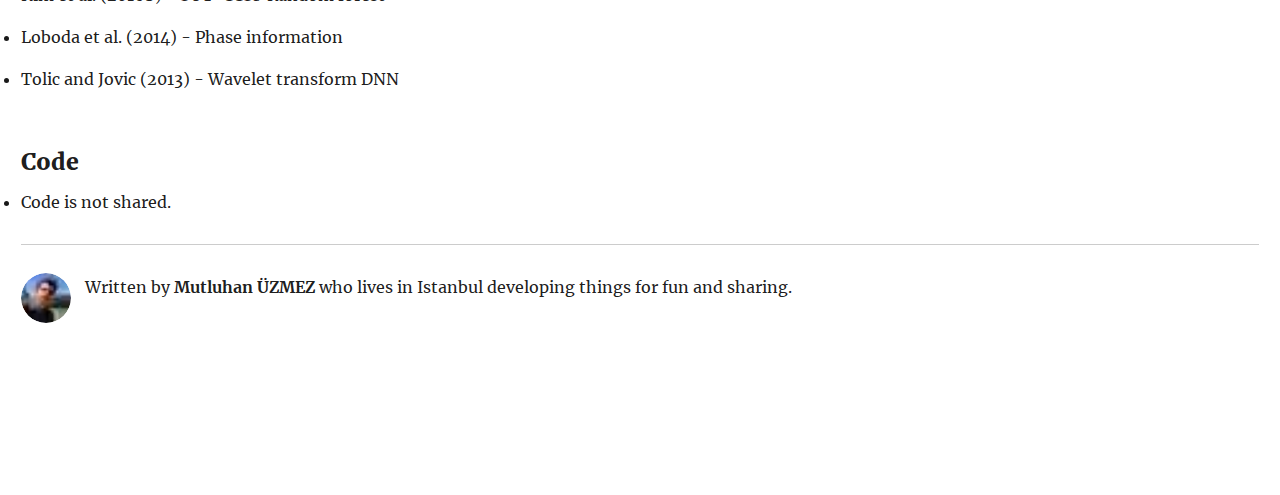
<file: stack/paper-summaries-eeg/index.html>
<!DOCTYPE html><html lang="en"><head><meta charSet="utf-8"/><meta http-equiv="x-ua-compatible" content="ie=edge"/><meta name="viewport" content="width=device-width, initial-scale=1, shrink-to-fit=no"/><style data-href="/styles.30e979ec7ece27f2e978.css">@font-face{font-family:Montserrat;font-style:normal;font-display:swap;font-weight:100;src:local("Montserrat Thin "),local("Montserrat-Thin"),url(/static/montserrat-latin-100-4124805c0503dbfe42dd67d7f5715964.woff2) format("woff2"),url(/static/montserrat-latin-100-c8fb2f714bbc7bc3e8dfffa916b286dc.woff) format("woff")}@font-face{font-family:Montserrat;font-style:italic;font-display:swap;font-weight:100;src:local("Montserrat Thin italic"),local("Montserrat-Thinitalic"),url(/static/montserrat-latin-100italic-e4bf47bd171a9b2a72dd84c58bf90edf.woff2) format("woff2"),url(/static/montserrat-latin-100italic-d1f3f2d02ee4d7d2d4b1ad865014f189.woff) format("woff")}@font-face{font-family:Montserrat;font-style:normal;font-display:swap;font-weight:200;src:local("Montserrat Extra Light "),local("Montserrat-Extra Light"),url(/static/montserrat-latin-200-444ae007121264bc1969d49b4031f9b2.woff2) format("woff2"),url(/static/montserrat-latin-200-edbce16a90aa22c297a0307b85789837.woff) format("woff")}@font-face{font-family:Montserrat;font-style:italic;font-display:swap;font-weight:200;src:local("Montserrat Extra Light italic"),local("Montserrat-Extra Lightitalic"),url(/static/montserrat-latin-200italic-f316c5d1ec40f3e68654c3f38b3999f3.woff2) format("woff2"),url(/static/montserrat-latin-200italic-d7bbb730d9b5e11720b3eb32326dcca7.woff) format("woff")}@font-face{font-family:Montserrat;font-style:normal;font-display:swap;font-weight:300;src:local("Montserrat Light "),local("Montserrat-Light"),url(/static/montserrat-latin-300-0a7c6df06e85d978d096d4d18fd8d43d.woff2) format("woff2"),url(/static/montserrat-latin-300-5e86df2cad22d2ef2b03516334afae5e.woff) format("woff")}@font-face{font-family:Montserrat;font-style:italic;font-display:swap;font-weight:300;src:local("Montserrat Light italic"),local("Montserrat-Lightitalic"),url(/static/montserrat-latin-300italic-c076c4892bc7a4be7b9097e97a35012d.woff2) format("woff2"),url(/static/montserrat-latin-300italic-37c74a8d2d0d36a0a2c6e9a37ee15b0c.woff) format("woff")}@font-face{font-family:Montserrat;font-style:normal;font-display:swap;font-weight:400;src:local("Montserrat Regular "),local("Montserrat-Regular"),url(/static/montserrat-latin-400-501ce09c42716a2f6e1503a25eb174c9.woff2) format("woff2"),url(/static/montserrat-latin-400-f29d2b8559699b6beb5b29b25b8bc572.woff) format("woff")}@font-face{font-family:Montserrat;font-style:italic;font-display:swap;font-weight:400;src:local("Montserrat Regular italic"),local("Montserrat-Regularitalic"),url(/static/montserrat-latin-400italic-882908d9950d9c86ebd380877f293d95.woff2) format("woff2"),url(/static/montserrat-latin-400italic-22e7b04e5f2a901d49d4d342315a715a.woff) format("woff")}@font-face{font-family:Montserrat;font-style:normal;font-display:swap;font-weight:500;src:local("Montserrat Medium "),local("Montserrat-Medium"),url(/static/montserrat-latin-500-f0f2716c5fe401d175b88715e7d28685.woff2) format("woff2"),url(/static/montserrat-latin-500-991b453bf90a0980e78966d2af7e3d3a.woff) format("woff")}@font-face{font-family:Montserrat;font-style:italic;font-display:swap;font-weight:500;src:local("Montserrat Medium italic"),local("Montserrat-Mediumitalic"),url(/static/montserrat-latin-500italic-4590ebba421b3288c305305d7fa7b504.woff2) format("woff2"),url(/static/montserrat-latin-500italic-f3d41e4cdcc2314e49ddcea751d6f87f.woff) format("woff")}@font-face{font-family:Montserrat;font-style:normal;font-display:swap;font-weight:600;src:local("Montserrat SemiBold "),local("Montserrat-SemiBold"),url(/static/montserrat-latin-600-15c24f7109941777774ddd2c636c6a50.woff2) format("woff2"),url(/static/montserrat-latin-600-f6dc6096f48956908c1787d9a722570a.woff) format("woff")}@font-face{font-family:Montserrat;font-style:italic;font-display:swap;font-weight:600;src:local("Montserrat SemiBold italic"),local("Montserrat-SemiBolditalic"),url(/static/montserrat-latin-600italic-6d10b80529d5c36c7c09fca7193af0fc.woff2) format("woff2"),url(/static/montserrat-latin-600italic-02c4833312d94b1b0866f073023a250e.woff) format("woff")}@font-face{font-family:Montserrat;font-style:normal;font-display:swap;font-weight:700;src:local("Montserrat Bold "),local("Montserrat-Bold"),url(/static/montserrat-latin-700-79982cd1f74c6fa7451bf9b37ead09ff.woff2) format("woff2"),url(/static/montserrat-latin-700-957e93fbbe131a59791cd820d98b7109.woff) format("woff")}@font-face{font-family:Montserrat;font-style:italic;font-display:swap;font-weight:700;src:local("Montserrat Bold italic"),local("Montserrat-Bolditalic"),url(/static/montserrat-latin-700italic-283438e9577fe6a684466bb100e105ec.woff2) format("woff2"),url(/static/montserrat-latin-700italic-ca627c5ccc65cf80c2ecaea44b997de9.woff) format("woff")}@font-face{font-family:Montserrat;font-style:normal;font-display:swap;font-weight:800;src:local("Montserrat ExtraBold "),local("Montserrat-ExtraBold"),url(/static/montserrat-latin-800-35386154b78d046218fc8f88a44ff515.woff2) format("woff2"),url(/static/montserrat-latin-800-756655905d91b77960888262e7d58d35.woff) format("woff")}@font-face{font-family:Montserrat;font-style:italic;font-display:swap;font-weight:800;src:local("Montserrat ExtraBold italic"),local("Montserrat-ExtraBolditalic"),url(/static/montserrat-latin-800italic-e1b52a7bd83e2324db6d92bdc206844c.woff2) format("woff2"),url(/static/montserrat-latin-800italic-a69f0add9d86c1a84311d7dd8693ba4a.woff) format("woff")}@font-face{font-family:Montserrat;font-style:normal;font-display:swap;font-weight:900;src:local("Montserrat Black "),local("Montserrat-Black"),url(/static/montserrat-latin-900-260c2ea3ef57feb82251952e605a36d5.woff2) format("woff2"),url(/static/montserrat-latin-900-186cae8091da578150d81958e217714a.woff) format("woff")}@font-face{font-family:Montserrat;font-style:italic;font-display:swap;font-weight:900;src:local("Montserrat Black italic"),local("Montserrat-Blackitalic"),url(/static/montserrat-latin-900italic-d785fb9fc74588ffb7f306799709a97d.woff2) format("woff2"),url(/static/montserrat-latin-900italic-43b527fe77254f97ea36e2b54e845ec4.woff) format("woff")}@font-face{font-family:Merriweather;font-style:normal;font-display:swap;font-weight:300;src:local("Merriweather Light "),local("Merriweather-Light"),url(/static/merriweather-latin-300-a50c381443e6993188ed9cc4b6806866.woff2) format("woff2"),url(/static/merriweather-latin-300-2c73b119ad85e697123658b8a091ff83.woff) format("woff")}@font-face{font-family:Merriweather;font-style:italic;font-display:swap;font-weight:300;src:local("Merriweather Light italic"),local("Merriweather-Lightitalic"),url(/static/merriweather-latin-300italic-bd410cbf8c272acd4fbdd9f61a7015bf.woff2) format("woff2"),url(/static/merriweather-latin-300italic-9deeb422b65afb1daacc039296bb3640.woff) format("woff")}@font-face{font-family:Merriweather;font-style:normal;font-display:swap;font-weight:400;src:local("Merriweather Regular "),local("Merriweather-Regular"),url(/static/merriweather-latin-400-f936cb550d4dcd769f75c453207ac5e6.woff2) format("woff2"),url(/static/merriweather-latin-400-ab0616e6d856817eff54eb8c5e1664e4.woff) format("woff")}@font-face{font-family:Merriweather;font-style:italic;font-display:swap;font-weight:400;src:local("Merriweather Regular italic"),local("Merriweather-Regularitalic"),url(/static/merriweather-latin-400italic-5c9a23d08e2c851e5a25795b940acd4f.woff2) format("woff2"),url(/static/merriweather-latin-400italic-0ab4b54f3b1e8b14cf755970fde8ce35.woff) format("woff")}@font-face{font-family:Merriweather;font-style:normal;font-display:swap;font-weight:700;src:local("Merriweather Bold "),local("Merriweather-Bold"),url(/static/merriweather-latin-700-1636f13a52ca3f0eb8784c9c57f62082.woff2) format("woff2"),url(/static/merriweather-latin-700-cc673c945b482dc1378d4a3c95ffd175.woff) format("woff")}@font-face{font-family:Merriweather;font-style:italic;font-display:swap;font-weight:700;src:local("Merriweather Bold italic"),local("Merriweather-Bolditalic"),url(/static/merriweather-latin-700italic-8b0db67123584893c6591accbc51640c.woff2) format("woff2"),url(/static/merriweather-latin-700italic-513649f5b9ba4675cff15cf3f7ad4f2a.woff) format("woff")}@font-face{font-family:Merriweather;font-style:normal;font-display:swap;font-weight:900;src:local("Merriweather Black "),local("Merriweather-Black"),url(/static/merriweather-latin-900-46631a9aab93dec3ed34f429dd1a5646.woff2) format("woff2"),url(/static/merriweather-latin-900-a0528570caa2c785891308ce604d8db7.woff) format("woff")}@font-face{font-family:Merriweather;font-style:italic;font-display:swap;font-weight:900;src:local("Merriweather Black italic"),local("Merriweather-Blackitalic"),url(/static/merriweather-latin-900italic-a26a8168916e5d4e5485081171d7fdb0.woff2) format("woff2"),url(/static/merriweather-latin-900italic-db42a3f34378e69ef5aebb6717f1f33e.woff) format("woff")}.row{width:100%;padding:5px;margin:10px;border-radius:10px;border:1px solid grey;box-shadow:5px 5px 5px 0 rgba(0,0,0,.75)}h3{margin:10px 0 0;color:#000}p{padding:0}.post-description{color:#000;width:85%;height:50%;padding-left:2%;padding-right:2%}.post-description,.post-image{vertical-align:middle;display:inline-block}.post-image{width:15%;height:100%;opacity:1;margin:0;border-radius:5px}body{font-family:Gill Sans Extrabold,sans-serif;width:100%!important;height:100%!important;color:#000;background-attachment:fixed;background-color:#fff;background-size:400% 400%}@-webkit-keyframes Gradient{0%{background-position:0 50%}50%{background-position:100% 50%}to{background-position:0 50%}}@keyframes Gradient{0%{background-position:0 50%}50%{background-position:100% 50%}to{background-position:0 50%}}.Header{background-color:#fff}.Navbar{margin-top:30px;list-style-type:none;overflow:hidden;display:inline-block;float:right}.NavLi{float:right;margin:2px}.NavLi,.NavLi a{border-bottom:1px solid #000}.NavLi a{display:block;color:#000;text-align:center;padding:14px 36px;text-decoration:none}.NavLi a:hover{color:#000;border-bottom:1px solid red}.TitleStyle{display:inline-block;box-shadow:none;text-decoration:none;color:#000;padding-left:60px}*{box-sizing:border-box}.year{color:#000;margin:0}.timeline{position:relative;max-width:1200px;margin:0 auto}.timeline:after{content:"";position:absolute;width:6px;background-color:rgba(50,50,50,.8);top:0;bottom:0;left:50%;margin-left:-3px}.container{padding:10px 40px;position:relative;background-color:inherit;width:50%}.container:after{content:"";position:absolute;width:25px;height:25px;right:-17px;background-color:#fff;border:4px solid #000;top:15px;border-radius:50%;z-index:1}.left{left:0}.right{left:50%}.left:before{right:30px;border:solid transparent;border-left:solid rgba(50,50,50,.5);border-width:10px 0 10px 10px}.left:before,.right:before{content:" ";height:0;position:absolute;top:22px;width:0;z-index:1}.right:before{left:30px;border:solid transparent;border-right:solid rgba(50,50,50,.5);border-width:10px 10px 10px 0}.right:after{left:-13px}.left:after{right:-13px}.content{padding:20px 30px;background-color:#fff;position:relative;border-radius:10px;border:1px solid grey;box-shadow:5px 5px 5px 0 rgba(0,0,0,.75);color:#000}@media screen and (max-width:600px){.timeline:after{left:31px}.container{width:100%;padding-left:70px;padding-right:25px}.container:before{left:60px;border:solid transparent;border-right:solid #fff;border-width:10px 10px 10px 0}.left:after,.right:after{left:13px}.right{left:0}}</style><meta name="generator" content="Gatsby 2.1.17"/><link rel="alternate" type="application/rss+xml" href="/rss.xml"/><link rel="shortcut icon" href="/icons/icon-48x48.png"/><link rel="manifest" href="/manifest.webmanifest"/><meta name="theme-color" content="#663399"/><link rel="apple-touch-icon" sizes="48x48" href="/icons/icon-48x48.png"/><link rel="apple-touch-icon" sizes="72x72" href="/icons/icon-72x72.png"/><link rel="apple-touch-icon" sizes="96x96" href="/icons/icon-96x96.png"/><link rel="apple-touch-icon" sizes="144x144" href="/icons/icon-144x144.png"/><link rel="apple-touch-icon" sizes="192x192" href="/icons/icon-192x192.png"/><link rel="apple-touch-icon" sizes="256x256" href="/icons/icon-256x256.png"/><link rel="apple-touch-icon" sizes="384x384" href="/icons/icon-384x384.png"/><link rel="apple-touch-icon" sizes="512x512" href="/icons/icon-512x512.png"/><title data-react-helmet="true">Paper Summaries for Graduation(EEG) | Mutluhan ÜZMEZ</title><meta data-react-helmet="true" name="description" content="In this post, there will be explanations of keywords about the subject which is EEG(electroencephalogram) and BCI(brain-computer interface)./ 1- Multi-kernel extreme learning machine for EEG classification in brain-computer interfaces - 2017/ 2- Deep Learning Human Mind for Automated Visual Classification/ 3- An end-to-end deep learning approach to MI-EEG signal classification for BCIs"/><meta data-react-helmet="true" property="og:title" content="Paper Summaries for Graduation(EEG)"/><meta data-react-helmet="true" property="og:description" content="In this post, there will be explanations of keywords about the subject which is EEG(electroencephalogram) and BCI(brain-computer interface)./ 1- Multi-kernel extreme learning machine for EEG classification in brain-computer interfaces - 2017/ 2- Deep Learning Human Mind for Automated Visual Classification/ 3- An end-to-end deep learning approach to MI-EEG signal classification for BCIs"/><meta data-react-helmet="true" property="og:type" content="website"/><meta data-react-helmet="true" name="twitter:card" content="summary"/><meta data-react-helmet="true" name="twitter:creator" content="Mutluhan ÜZMEZ"/><meta data-react-helmet="true" name="twitter:title" content="Paper Summaries for Graduation(EEG)"/><meta data-react-helmet="true" name="twitter:description" content="In this post, there will be explanations of keywords about the subject which is EEG(electroencephalogram) and BCI(brain-computer interface)./ 1- Multi-kernel extreme learning machine for EEG classification in brain-computer interfaces - 2017/ 2- Deep Learning Human Mind for Automated Visual Classification/ 3- An end-to-end deep learning approach to MI-EEG signal classification for BCIs"/><style id="typography.js">html{font-family:sans-serif;-ms-text-size-adjust:100%;-webkit-text-size-adjust:100%}body{margin:0}article,aside,details,figcaption,figure,footer,header,main,menu,nav,section,summary{display:block}audio,canvas,progress,video{display:inline-block}audio:not([controls]){display:none;height:0}progress{vertical-align:baseline}[hidden],template{display:none}a{background-color:transparent;-webkit-text-decoration-skip:objects}a:active,a:hover{outline-width:0}abbr[title]{border-bottom:none;text-decoration:underline;text-decoration:underline dotted}b,strong{font-weight:inherit;font-weight:bolder}dfn{font-style:italic}h1{font-size:2em;margin:.67em 0}mark{background-color:#ff0;color:#000}small{font-size:80%}sub,sup{font-size:75%;line-height:0;position:relative;vertical-align:baseline}sub{bottom:-.25em}sup{top:-.5em}img{border-style:none}svg:not(:root){overflow:hidden}code,kbd,pre,samp{font-family:monospace,monospace;font-size:1em}figure{margin:1em 40px}hr{box-sizing:content-box;height:0;overflow:visible}button,input,optgroup,select,textarea{font:inherit;margin:0}optgroup{font-weight:700}button,input{overflow:visible}button,select{text-transform:none}[type=reset],[type=submit],button,html [type=button]{-webkit-appearance:button}[type=button]::-moz-focus-inner,[type=reset]::-moz-focus-inner,[type=submit]::-moz-focus-inner,button::-moz-focus-inner{border-style:none;padding:0}[type=button]:-moz-focusring,[type=reset]:-moz-focusring,[type=submit]:-moz-focusring,button:-moz-focusring{outline:1px dotted ButtonText}fieldset{border:1px solid silver;margin:0 2px;padding:.35em .625em .75em}legend{box-sizing:border-box;color:inherit;display:table;max-width:100%;padding:0;white-space:normal}textarea{overflow:auto}[type=checkbox],[type=radio]{box-sizing:border-box;padding:0}[type=number]::-webkit-inner-spin-button,[type=number]::-webkit-outer-spin-button{height:auto}[type=search]{-webkit-appearance:textfield;outline-offset:-2px}[type=search]::-webkit-search-cancel-button,[type=search]::-webkit-search-decoration{-webkit-appearance:none}::-webkit-input-placeholder{color:inherit;opacity:.54}::-webkit-file-upload-button{-webkit-appearance:button;font:inherit}html{font:100%/1.75 'Merriweather','Georgia',serif;box-sizing:border-box;overflow-y:scroll;}*{box-sizing:inherit;}*:before{box-sizing:inherit;}*:after{box-sizing:inherit;}body{color:hsla(0,0%,0%,0.9);font-family:'Merriweather','Georgia',serif;font-weight:400;word-wrap:break-word;font-kerning:normal;-moz-font-feature-settings:"kern", "liga", "clig", "calt";-ms-font-feature-settings:"kern", "liga", "clig", "calt";-webkit-font-feature-settings:"kern", "liga", "clig", "calt";font-feature-settings:"kern", "liga", "clig", "calt";}img{max-width:100%;margin-left:0;margin-right:0;margin-top:0;padding-bottom:0;padding-left:0;padding-right:0;padding-top:0;margin-bottom:1.75rem;}h1{margin-left:0;margin-right:0;margin-top:0;padding-bottom:0;padding-left:0;padding-right:0;padding-top:0;margin-bottom:1.75rem;color:inherit;font-family:Montserrat,sans-serif;font-weight:900;text-rendering:optimizeLegibility;font-size:2.5rem;line-height:1.1;}h2{margin-left:0;margin-right:0;margin-top:0;padding-bottom:0;padding-left:0;padding-right:0;padding-top:0;margin-bottom:1.75rem;color:inherit;font-family:'Merriweather','Georgia',serif;font-weight:900;text-rendering:optimizeLegibility;font-size:1.73286rem;line-height:1.1;}h3{margin-left:0;margin-right:0;margin-top:0;padding-bottom:0;padding-left:0;padding-right:0;padding-top:0;margin-bottom:1.75rem;color:inherit;font-family:'Merriweather','Georgia',serif;font-weight:900;text-rendering:optimizeLegibility;font-size:1.4427rem;line-height:1.1;}h4{margin-left:0;margin-right:0;margin-top:0;padding-bottom:0;padding-left:0;padding-right:0;padding-top:0;margin-bottom:1.75rem;color:inherit;font-family:'Merriweather','Georgia',serif;font-weight:900;text-rendering:optimizeLegibility;font-size:1rem;line-height:1.1;letter-spacing:0.140625em;text-transform:uppercase;}h5{margin-left:0;margin-right:0;margin-top:0;padding-bottom:0;padding-left:0;padding-right:0;padding-top:0;margin-bottom:1.75rem;color:inherit;font-family:'Merriweather','Georgia',serif;font-weight:900;text-rendering:optimizeLegibility;font-size:0.83255rem;line-height:1.1;}h6{margin-left:0;margin-right:0;margin-top:0;padding-bottom:0;padding-left:0;padding-right:0;padding-top:0;margin-bottom:1.75rem;color:inherit;font-family:'Merriweather','Georgia',serif;font-weight:900;text-rendering:optimizeLegibility;font-size:0.75966rem;line-height:1.1;font-style:italic;}hgroup{margin-left:0;margin-right:0;margin-top:0;padding-bottom:0;padding-left:0;padding-right:0;padding-top:0;margin-bottom:1.75rem;}ul{margin-left:1.75rem;margin-right:0;margin-top:0;padding-bottom:0;padding-left:0;padding-right:0;padding-top:0;margin-bottom:1.75rem;list-style-position:outside;list-style-image:none;list-style:disc;}ol{margin-left:1.75rem;margin-right:0;margin-top:0;padding-bottom:0;padding-left:0;padding-right:0;padding-top:0;margin-bottom:1.75rem;list-style-position:outside;list-style-image:none;}dl{margin-left:0;margin-right:0;margin-top:0;padding-bottom:0;padding-left:0;padding-right:0;padding-top:0;margin-bottom:1.75rem;}dd{margin-left:0;margin-right:0;margin-top:0;padding-bottom:0;padding-left:0;padding-right:0;padding-top:0;margin-bottom:1.75rem;}p{margin-left:0;margin-right:0;margin-top:0;padding-bottom:0;padding-left:0;padding-right:0;padding-top:0;margin-bottom:1.75rem;}figure{margin-left:0;margin-right:0;margin-top:0;padding-bottom:0;padding-left:0;padding-right:0;padding-top:0;margin-bottom:1.75rem;}pre{margin-left:0;margin-right:0;margin-top:0;padding-bottom:0;padding-left:0;padding-right:0;padding-top:0;margin-bottom:1.75rem;font-size:0.85rem;line-height:1.75rem;}table{margin-left:0;margin-right:0;margin-top:0;padding-bottom:0;padding-left:0;padding-right:0;padding-top:0;margin-bottom:1.75rem;font-size:1rem;line-height:1.75rem;border-collapse:collapse;width:100%;}fieldset{margin-left:0;margin-right:0;margin-top:0;padding-bottom:0;padding-left:0;padding-right:0;padding-top:0;margin-bottom:1.75rem;}blockquote{margin-left:-1.75rem;margin-right:1.75rem;margin-top:0;padding-bottom:0;padding-left:1.42188rem;padding-right:0;padding-top:0;margin-bottom:1.75rem;font-size:1.20112rem;line-height:1.75rem;color:hsla(0,0%,0%,0.59);font-style:italic;border-left:0.32813rem solid hsla(0,0%,0%,0.9);}form{margin-left:0;margin-right:0;margin-top:0;padding-bottom:0;padding-left:0;padding-right:0;padding-top:0;margin-bottom:1.75rem;}noscript{margin-left:0;margin-right:0;margin-top:0;padding-bottom:0;padding-left:0;padding-right:0;padding-top:0;margin-bottom:1.75rem;}iframe{margin-left:0;margin-right:0;margin-top:0;padding-bottom:0;padding-left:0;padding-right:0;padding-top:0;margin-bottom:1.75rem;}hr{margin-left:0;margin-right:0;margin-top:0;padding-bottom:0;padding-left:0;padding-right:0;padding-top:0;margin-bottom:calc(1.75rem - 1px);background:hsla(0,0%,0%,0.2);border:none;height:1px;}address{margin-left:0;margin-right:0;margin-top:0;padding-bottom:0;padding-left:0;padding-right:0;padding-top:0;margin-bottom:1.75rem;}b{font-weight:700;}strong{font-weight:700;}dt{font-weight:700;}th{font-weight:700;}li{margin-bottom:calc(1.75rem / 2);}ol li{padding-left:0;}ul li{padding-left:0;}li > ol{margin-left:1.75rem;margin-bottom:calc(1.75rem / 2);margin-top:calc(1.75rem / 2);}li > ul{margin-left:1.75rem;margin-bottom:calc(1.75rem / 2);margin-top:calc(1.75rem / 2);}blockquote *:last-child{margin-bottom:0;}li *:last-child{margin-bottom:0;}p *:last-child{margin-bottom:0;}li > p{margin-bottom:calc(1.75rem / 2);}code{font-size:0.85rem;line-height:1.75rem;}kbd{font-size:0.85rem;line-height:1.75rem;}samp{font-size:0.85rem;line-height:1.75rem;}abbr{border-bottom:1px dotted hsla(0,0%,0%,0.5);cursor:help;}acronym{border-bottom:1px dotted hsla(0,0%,0%,0.5);cursor:help;}abbr[title]{border-bottom:1px dotted hsla(0,0%,0%,0.5);cursor:help;text-decoration:none;}thead{text-align:left;}td,th{text-align:left;border-bottom:1px solid hsla(0,0%,0%,0.12);font-feature-settings:"tnum";-moz-font-feature-settings:"tnum";-ms-font-feature-settings:"tnum";-webkit-font-feature-settings:"tnum";padding-left:1.16667rem;padding-right:1.16667rem;padding-top:0.875rem;padding-bottom:calc(0.875rem - 1px);}th:first-child,td:first-child{padding-left:0;}th:last-child,td:last-child{padding-right:0;}blockquote > :last-child{margin-bottom:0;}blockquote cite{font-size:1rem;line-height:1.75rem;color:hsla(0,0%,0%,0.9);font-weight:400;}blockquote cite:before{content:"— ";}ul,ol{margin-left:0;}@media only screen and (max-width:480px){ul,ol{margin-left:1.75rem;}blockquote{margin-left:-1.3125rem;margin-right:0;padding-left:0.98438rem;}}h1,h2,h3,h4,h5,h6{margin-top:3.5rem;}a{box-shadow:0 1px 0 0 currentColor;color:#007acc;text-decoration:none;}a:hover,a:active{box-shadow:none;}mark,ins{background:#007acc;color:white;padding:0.10938rem 0.21875rem;text-decoration:none;}a.gatsby-resp-image-link{box-shadow:none;}</style><link as="script" rel="preload" href="/component---src-templates-blog-post-index-js-b8203b20ca01c612f668.js"/><link as="script" rel="preload" href="/1-a298a6a2da44c929050e.js"/><link as="script" rel="preload" href="/app-1dc60e27e8d581acd375.js"/><link as="script" rel="preload" href="/styles-f894643ef5b4d6f93086.js"/><link as="script" rel="preload" href="/webpack-runtime-1876f453c342cb05409a.js"/><link as="fetch" rel="preload" href="/static/d/834/path---stack-paper-summaries-eeg-351-492-Ere0W4KL6uIsOIqtdeFi623BY.json" crossorigin="use-credentials"/></head><body><noscript id="gatsby-noscript">This app works best with JavaScript enabled.</noscript><div id="___gatsby"><div style="outline:none" tabindex="-1" role="group"><div class="mainContainer"><header><div class="Header"><h2 class="TitleStyle"><a class="TitleStyle" href="/">Mutluhan Üzmez</a></h2><ul class="Navbar" style="padding-right:1.3125rem"><li class="NavLi"><a href="/contact">Contact</a></li><li class="NavLi"><a href="/resume">Resume</a></li><li class="NavLi"><a href="/stack">Stack</a></li><li class="NavLi"><a href="/">Blog</a></li></ul></div></header><main style="margin-left:auto;margin-right:auto;max-width:84rem;padding:1.75rem 1.3125rem"><div class="blog-post"><h1>Paper Summaries for Graduation(EEG)</h1><p style="font-size:0.83255rem;line-height:1.75rem;display:block;margin-bottom:1.75rem;margin-top:-1.75rem">April 07, 2019</p><div><p>In this post, there will be explanations of keywords about the subject which is EEG(electroencephalogram) and BCI(brain-computer interface).</p>
<p>All the <code class="language-text">unknown terms</code> will be listed as randomly because I will write the explanations of term one by one when I saw one in an article.</p>
<h3>Unknown Terms in the Paper for me</h3>
<ul>
<li>
<p>Sensorimotor(SMR)
The <strong>sensorimotor rhythm</strong> (SMR) is a brain wave. It is an oscillatory idle <strong>rhythm</strong> of synchronized electric brain activity. It appears in spindles in recordings of EEG, MEG, and ECoG over the <strong>sensorimotor</strong>cortex. For most individuals, the frequency of the SMR is in the range of 13 to 15 Hz.</p>
</li>
<li>
<p>Motor-Imagery(MI) ?</p>
</li>
<li>
<p>Extreme Learning Machine?</p>
</li>
<li>
<p>Event-related Desynchronization(ERD)?</p>
</li>
</ul>
<h1>Paper Examinations and Summaries</h1>
<h2>1- Multi-kernel extreme learning machine for EEG classification in brain-computer interfaces - 2017</h2>
<h3>Authors</h3>
<p> Yu Zhang, Yu Wang, Guoxu Zhou, Jing Jin, Bei Wang, Xingyu Wang, Andrzej Cichocki</p>
<h3>Motivation and brief overview (from Abstract)</h3>
<ul>
<li>Goal: Designing a powerful EEG data classifier with strong  generalization capability for the development of a motor-imagery based brain-computer interface(BCI) using extreme learning machine. </li>
<li>Proposed Solution: A multi kernel extreme learning machine (ELM)(MKELM) based for motor-imagery electroencephalogram(EEG) classification. </li>
</ul>
<h3>Previous methods (Intro) &#x26; their limitations</h3>
<ul>
<li>Linear Discriminant Analysis(LDA) works for pattern classification if the sample covariance matrices are similar among different classes. But ERD classification with LDA can cause overfitting.</li>
<li>Common spatial pattern(CSP) and SVM when they are used together, it becomes one of the most popular classifier for EEG data. Common spatial pattern is effective method for feature extraction in classifying two classes of motor imagery EEG data and SVM has good generalization capability with adopted soft margin.</li>
<li>Effectiveness of Bayesian ELM is validated for EEG classification. However, the randomly assigned node parameters generally result in a large variation in classification accuracy for different runnings with the same number of hiddden nodes.</li>
</ul>
<h3>Proposed Solution</h3>
<ul>
<li>ELM has recently proven to be comparable or better than support vector machine(SVM) for  pattern matching. </li>
<li>Instead of using a single kernel, ELM with multi kernel has recently arisen. SVM classification preceeded by CSP feature extraction is applied again and ELM also added as an extension layer to optimize the success.</li>
<li>Gaussian kernel and polynomial kernel are exploited to map the original CSP features to different nonlinear feature spaces.Accordingly, by integrating both kernels, using a multi-kernel learning strategy to achieve more robust classification of EEG in MI tasks.</li>
</ul>
<h3>Discoveries</h3>
<ul>
<li>Using the multi-kernel extreme learning machine with both integrating gaussian kernel and polynomial kernel to take better results. The two nonlinear feature provide richer discriminant information that may be supplementary to each other. </li>
</ul>
<h3>Discussion/Conclusion (their own limitations &#x26; future work)</h3>
<ul>
<li>To take better results from MKEML, between two kernels there must be good balance. (Polynomial kernel and Gaussian kernel)</li>
<li>Determining the number of hidden nodes for a specific application. (Time consuming)</li>
<li>
<p>Future work: Investigating the finding a better kernel balance parameter.</p>
<h3>Reflection on how to adress the limitations of the paper (my ideas )</h3>
</li>
<li>I could not see any limitations in the paper with my current knowlodge.</li>
</ul>
<h3>Datasets (Result)</h3>
<p> <a href="http://www.bbci.de/competition/iii/">http://www.bbci.de/competition/iii/</a></p>
<h3>Comparison/benchmark methods (Results section)</h3>
<ul>
<li>EEG data of each trial were band-pass filtered between 4–40 Hz that covered most ERD features re-lated to MI. Features were then extracted by CSP with parameter M =1.</li>
<li>
<p>Compared with this algorithms MLP, SVM, GKSVM, PKSVM, ELM, GKELM, PKELM and accuracy of algorithms showwd in table. <strong>MKELM has the best accuracy among each subject.</strong></p>
<h3>Code</h3>
<p>Code implementation could not be found though algorithm explained in the paper.</p>
</li>
</ul>
<h2>2- Deep Learning Human Mind for Automated Visual Classification</h2>
<h3>Authors</h3>
<p>C. Spampinato, S. Palazzo, I. Kavasidis, D. Giordano</p>
<h3>Motivation and brief overview (from Abstract)</h3>
<ul>
<li>
<p>First EEG data combined with Recurrent Neural Networks (RNN) to learn an discriminative brain activity manifold of visual categories in a reading the mind effort. After that, learned capabilities are transferred to machines by training a Convolutional Neural Network(CNN) based regressor to project images onto the learned manifold.</p>
<h3>Previous methods (Intro) &#x26; their limitations</h3>
</li>
<li>
<p>Previous works are not satisfying for which parts of visual cortex and brain are responsible for such cognitive processes because of the difficulties of cognition-based methods to perform visual tasks.</p>
<h3>Proposed Solution</h3>
</li>
<li>
<p>A deep learning approach to classify EEG data evoked by visual object stimuli outperforming state-of-the-art methods both in the number of tackled object classes and in classification accuracy.</p>
</li>
<li>
<p>The first computer vision approach driven by brain signals, the first automated classification approach employing visual descriptors extracted directly from human neural processes involved in visual scene analysis.</p>
</li>
</ul>
<h3>Discoveries</h3>
<ul>
<li>
<p>Convolutional Neural Network trained with human eeg feature representation.</p>
<h3>Discussion/Conclusion (their own limitations &#x26; future work)</h3>
</li>
<li>Their own limitations are not mentioned clearly.</li>
<li>
<p>Future work is developing more complex deep learning approaches and interpretong the EEG-learned features in order to identify brain activation areas.</p>
<h3>Reflection on how to adress the limitations of the paper (my ideas )</h3>
</li>
<li>
<p>I could not see any limitations in the paper with my current knowlodge.</p>
<h3>Datasets (Result)</h3>
</li>
<li>
<p>Dataset was created by themselves and publicly released but I could find it yet. 40 image classes taken by ImageNet and used for stimulating the brain. EEG signals are recorded by device with 128 channel.</p>
<h3>Comparison/benchmark methods (Results section)</h3>
<p>Performance analysis divided in  three steps and they are at the below.</p>
</li>
<li>learning visual stimuli–evoked EEG data using RNN</li>
<li>CNN-based regression to map images to RNN-learned EEG-based features</li>
<li>the combination of the above two steps to implement automated visual classifiers.</li>
<li>Their approach is compared with GoogleNet and VGG and it results better than VGG and almost same with the GoogleNet.</li>
</ul>
<h3>Code</h3>
<ul>
<li>Code is not shared.</li>
</ul>
<h2>3- An end-to-end deep learning approach to MI-EEG signal classification for BCIs</h2>
<h3>Authors</h3>
<p>Hauke Dose , Jakob S. Møller, Helle K. Iversen , Sadasivan Puthusserypada</p>
<h3>Motivation and brief overview (from Abstract)</h3>
<ul>
<li>
<p>Developing a Deep Learning approach for EEG based MI-BCI system could potentially be used the improve current stroke rehabilitation strategies.</p>
<h3>Previous methods (Intro) &#x26; their limitations</h3>
</li>
<li>
<p>In this paper it is also mentioned that CSP and SVM most used algorithms for EEG classification but there writes also there is a previous work which MLP(multi-layer-perceptron) can be used with CSP instead of SVM. </p>
<h3>Proposed Solution</h3>
</li>
<li>
<p>CNN layers is used for learning generalization featuers and dimension reduction while a conventional Fully Connected(FC) layer is used for classification. Both togeher can be applied to the raw eeg signals.</p>
<h3>Discoveries</h3>
</li>
<li>
<p>This study has also shown that the predictor draws most relevant information from the beginning and the end of the imagined movement rather than the period in between. (quotation from the paper)</p>
<h3>Discussion/Conclusion (their own limitations &#x26; future work)</h3>
</li>
<li>This algorithm gives the best accuracy among all of them but competitors algorithm does not represent the current state of research in this area but accuracy is close to the %80 and coud be count as a success. </li>
<li>Deep learning need more data samples than other machine learning algorithms like SVM. It is one of the limitation.</li>
<li><strong>Future Work</strong> A recurrent or other further developed models may be constructed in a way so it can use the presence of a probable movement onset to increase its prediction certainty for the following part of the recording as the movement type never changes abruptly in the given experimental paradigm.(quotation from the paper)</li>
</ul>
<h3>Reflection on how to adress the limitations of the paper (my ideas )</h3>
<ul>
<li>
<p>I could not see any limitations in the paper with my current knowlodge.</p>
<h3>Datasets (Result)</h3>
</li>
<li>
<p>The selected global classifier reached 80.38%, 69.82%, and 58.58% mean accuracies for datasets with two, three, and four classes, respectively, validated using 5-fold crossvalidation. As a novel approach in this context, transfer learning was used to adapt the global classifier to single individuals improving the overall mean accuracy to 86.49%, 79.25%, and 68.51%, respectively. The global models were trained on 3s segments of EEG data from different subjects than they were tested on, which proved the generalization performance of the model.</p>
<h3>Comparison/benchmark methods (Results section)</h3>
</li>
<li>This algorithm compared with other 5 algorithms which do not represent the state-of-art. Proposed algorithm outcomes all of them and gives the best accuracy among them.
Compared algorithms are listed at the below</li>
<li>Park, Took, and Mandic (2014b) - SUT-CCSP SVM</li>
<li>Handiru and Prasad (2016) - FB-CSP SVM classifier</li>
<li>Kim et al. (2016b) - SUT-CCSP Random forest</li>
<li>Loboda et al. (2014) - Phase information</li>
<li>
<p>Tolic and Jovic (2013) - Wavelet transform DNN</p>
<h3>Code</h3>
</li>
<li>Code is not shared.</li>
</ul></div><hr style="margin-bottom:1.75rem"/><div style="display:flex;margin-bottom:4.375rem"><div class=" gatsby-image-wrapper" style="position:relative;overflow:hidden;display:inline-block;width:50px;height:50px;margin-right:0.875rem;margin-bottom:0;min-width:50px;border-radius:100%"><img src="[data-uri]" alt="Mutluhan ÜZMEZ" style="position:absolute;top:0;left:0;width:100%;height:100%;object-fit:cover;object-position:center;opacity:1;transition:opacity 0.5s;transition-delay:0.25s;border-radius:50%"/><noscript><picture><source srcSet="/static/abb85c6a8ada841fe9f2f291b88dc0b4/c3bbc/profile-pic.jpg 1x,
/static/abb85c6a8ada841fe9f2f291b88dc0b4/ac385/profile-pic.jpg 1.5x,
/static/abb85c6a8ada841fe9f2f291b88dc0b4/587d5/profile-pic.jpg 2x" /><img width="50" height="50" src="/static/abb85c6a8ada841fe9f2f291b88dc0b4/c3bbc/profile-pic.jpg" alt="Mutluhan ÜZMEZ" style="position:absolute;top:0;left:0;transition:opacity 0.5s;transition-delay:0.5s;opacity:1;width:100%;height:100%;object-fit:cover;object-position:center"/></picture></noscript></div><p>Written by <strong>Mutluhan ÜZMEZ</strong> who lives in Istanbul developing things for fun and sharing.<!-- --> </p></div><ul style="display:flex;flex-wrap:wrap;justify-content:space-between;list-style:none;padding:0"><li></li><li><a style="color:white" rel="next" href="/stack/how-brain-works-and-eeg/">How Brain Works and What is EEG?<!-- --> →</a></li></ul></div></main><footer></footer></div></div></div><script>
  
  
  if(true) {
    (function(i,s,o,g,r,a,m){i['GoogleAnalyticsObject']=r;i[r]=i[r]||function(){
    (i[r].q=i[r].q||[]).push(arguments)},i[r].l=1*new Date();a=s.createElement(o),
    m=s.getElementsByTagName(o)[0];a.async=1;a.src=g;m.parentNode.insertBefore(a,m)
    })(window,document,'script','https://www.google-analytics.com/analytics.js','ga');
  }
  if (typeof ga === "function") {
    ga('create', 'undefined', 'auto', {});
      
      
      
      }
      </script><script id="gatsby-script-loader">/*<![CDATA[*/window.page={"componentChunkName":"component---src-templates-blog-post-index-js","jsonName":"stack-paper-summaries-eeg-351","path":"/stack/paper-summaries-eeg/"};window.dataPath="834/path---stack-paper-summaries-eeg-351-492-Ere0W4KL6uIsOIqtdeFi623BY";/*]]>*/</script><script id="gatsby-chunk-mapping">/*<![CDATA[*/window.___chunkMapping={"app":["/app-1dc60e27e8d581acd375.js"],"component---node-modules-gatsby-plugin-offline-app-shell-js":["/component---node-modules-gatsby-plugin-offline-app-shell-js-218dfb3689e1ed90b306.js"],"component---src-templates-blog-post-index-js":["/component---src-templates-blog-post-index-js-b8203b20ca01c612f668.js"],"component---src-pages-404-js":["/component---src-pages-404-js-db77a3cf5f05f42c21f9.js"],"component---src-pages-contact-js":["/component---src-pages-contact-js-7f737168fd271c374f52.js"],"component---src-pages-index-js":["/component---src-pages-index-js-376f14daf783e9ec3439.js"],"component---src-pages-resume-js":["/component---src-pages-resume-js-2821cd1dee9a73461a95.js"],"component---src-pages-stack-js":["/component---src-pages-stack-js-fb5ed9d83cf50eba97da.js"],"pages-manifest":["/pages-manifest-f02f7a9b581f62339ae8.js"]};/*]]>*/</script><script src="/webpack-runtime-1876f453c342cb05409a.js" async=""></script><script src="/styles-f894643ef5b4d6f93086.js" async=""></script><script src="/app-1dc60e27e8d581acd375.js" async=""></script><script src="/1-a298a6a2da44c929050e.js" async=""></script><script src="/component---src-templates-blog-post-index-js-b8203b20ca01c612f668.js" async=""></script></body></html>
</file>
